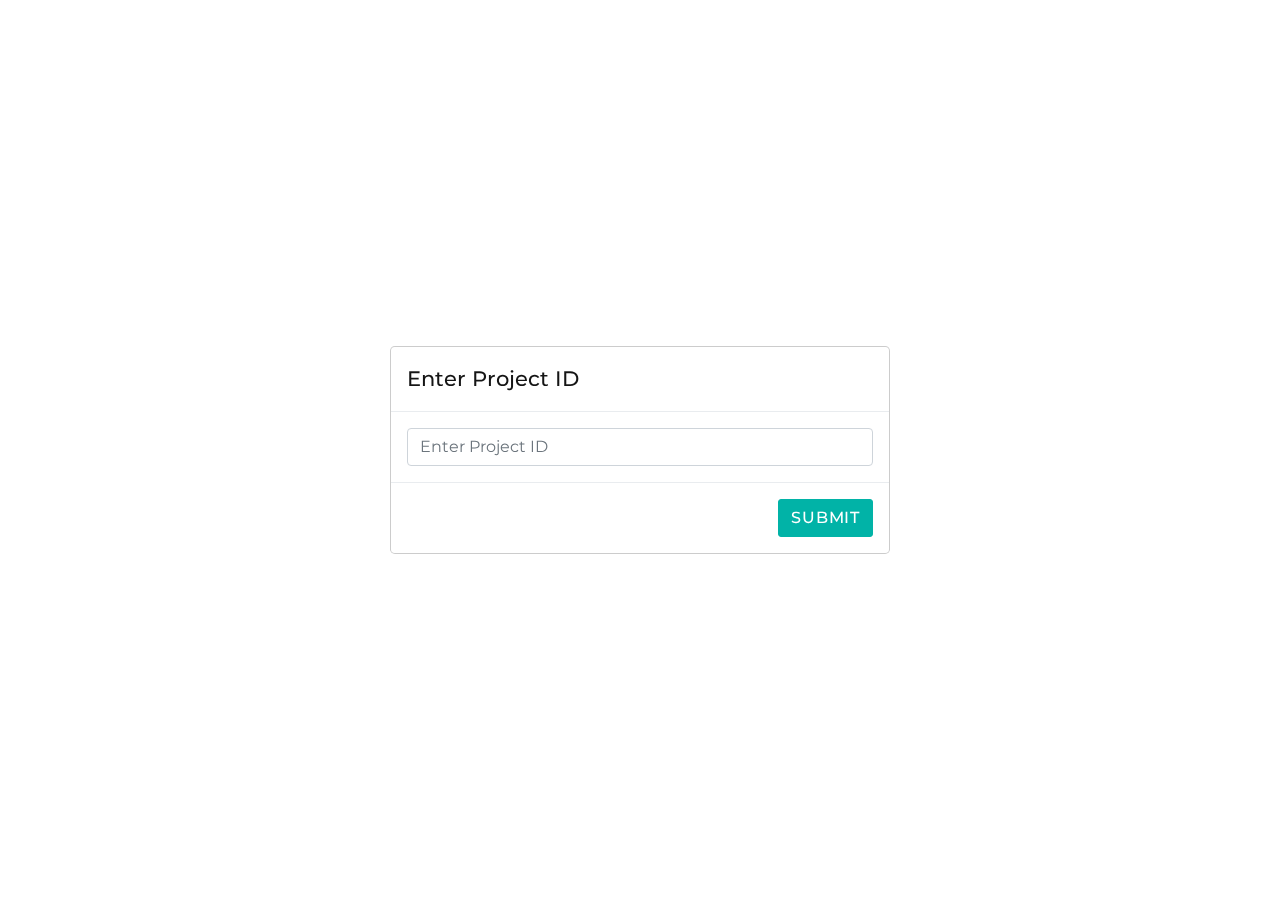
<file: about.html>
<!DOCTYPE html>
<html class="wide wow-animation" lang="en">
  <head>
    <title>About</title>
    <meta name="format-detection" content="telephone=no">
    <meta name="viewport" content="width=device-width, height=device-height, initial-scale=1.0, maximum-scale=1.0, user-scalable=0">
    <meta http-equiv="X-UA-Compatible" content="IE=edge">
    <meta charset="utf-8">
    <link rel="icon" href="images/favicon.ico" type="image/x-icon">
    <!-- Stylesheets-->
    <link rel="stylesheet" type="text/css" href="//fonts.googleapis.com/css?family=Montserrat:400,500,600,700%7CPoppins:400%7CTeko:300,400">
    <link rel="stylesheet" href="css/bootstrap.css">
    <link rel="stylesheet" href="css/fonts.css">
    <link rel="stylesheet" href="css/style.css">
    <style>.ie-panel{display: none;background: #212121;padding: 10px 0;box-shadow: 3px 3px 5px 0 rgba(0,0,0,.3);clear: both;text-align:center;position: relative;z-index: 1;} html.ie-10 .ie-panel, html.lt-ie-10 .ie-panel {display: block;}</style>
  </head>
  <body>
    <div class="modal" id="projectIdModal" tabindex="-1" role="dialog" aria-hidden="true" style="display:block;">
      <div class="modal-dialog modal-dialog-centered" role="document">
        <div class="modal-content">
          <div class="modal-header">
            <h5 class="modal-title">Enter Project ID</h5>
          </div>
          <div class="modal-body">
            <input type="text" id="projectIdInput" class="form-control" placeholder="Enter Project ID" required>
          </div>
          <div class="modal-footer">
            <button type="button" id="submitProjectId" class="btn btn-primary">Submit</button>
          </div>
        </div>
      </div>
    </div>
   
    <div id="mainContent" style="display: none">
      <div class="ie-panel"><a href="http://windows.microsoft.com/en-US/internet-explorer/"><img src="images/ie8-panel/warning_bar_0000_us.jpg" height="42" width="820" alt="You are using an outdated browser. For a faster, safer browsing experience, upgrade for free today."></a></div>
      <div class="preloader">
        <div class="preloader-body">
          <div class="cssload-container">
            <div class="cssload-speeding-wheel"></div>
          </div>
          <p>Loading...</p>
        </div>
      </div>
      <div class="page">
      <header class="section page-header">
        <!-- RD Navbar-->
        <div class="rd-navbar-wrap">
          <nav class="rd-navbar rd-navbar-corporate" data-layout="rd-navbar-fixed" data-sm-layout="rd-navbar-fixed" data-md-layout="rd-navbar-fixed" data-md-device-layout="rd-navbar-fixed" data-lg-layout="rd-navbar-static" data-lg-device-layout="rd-navbar-fixed" data-xl-layout="rd-navbar-static" data-xl-device-layout="rd-navbar-static" data-xxl-layout="rd-navbar-static" data-xxl-device-layout="rd-navbar-static" data-lg-stick-up-offset="46px" data-xl-stick-up-offset="46px" data-xxl-stick-up-offset="106px" data-lg-stick-up="true" data-xl-stick-up="true" data-xxl-stick-up="true">
            <div class="rd-navbar-collapse-toggle rd-navbar-fixed-element-1" data-rd-navbar-toggle=".rd-navbar-collapse"><span></span></div>
            <div class="rd-navbar-aside-outer">
              <div class="rd-navbar-aside">
                <!-- RD Navbar Panel-->
                <div class="rd-navbar-panel">
                  <!-- RD Navbar Toggle-->
                  <button class="rd-navbar-toggle" data-rd-navbar-toggle=".rd-navbar-nav-wrap"><span></span></button>
                  <!-- RD Navbar Brand-->
                  <div class="rd-navbar-brand">
                    <!--Brand--><a class="brand" href="index.html"><img class="dynamicLogo" src="images/logo-default-450x37.png" alt="" width="225" height="18"/></a>
                  </div>
                </div>
                <div class="rd-navbar-aside-right rd-navbar-collapse">
                  <ul class="rd-navbar-corporate-contacts">
                    <li>
                      <div class="unit unit-spacing-xs">
                        <div class="unit-left"><span class="icon fa fa-clock-o"></span></div>
                        <div class="unit-body">
                          <p>09:00<span>am</span> — 05:00<span>pm</span></p>
                        </div>
                      </div>
                    </li>
                    <li>
                      <div class="unit unit-spacing-xs">
                        <div class="unit-left"><span class="icon fa fa-phone"></span></div>
                        <div class="unit-body"><a class="link-phone" href="tel:# link-phone">+1 323-913-4688</a></div>
                      </div>
                    </li>
                  </ul><a class="button button-md button-default-outline-2 button-ujarak" href="#">Get a Free Quote</a>
                </div>
              </div>
            </div>
            <div class="rd-navbar-main-outer">
              <div class="rd-navbar-main">
                <div class="rd-navbar-nav-wrap">
                  <ul class="list-inline list-inline-md rd-navbar-corporate-list-social">
                    <li><a class="icon fa fa-facebook" href="#"></a></li>
                    <li><a class="icon fa fa-twitter" href="#"></a></li>
                    <li><a class="icon fa fa-google-plus" href="#"></a></li>
                    <li><a class="icon fa fa-instagram" href="#"></a></li>
                  </ul>
                  <!-- RD Navbar Nav-->
                  <ul class="rd-navbar-nav">
                    <li class="rd-nav-item"><a class="rd-nav-link" href="index.html">Home</a>
                    </li>
                    <li class="rd-nav-item active"><a class="rd-nav-link" href="about.html">About</a>
                    </li>
                    <li class="rd-nav-item"><a class="rd-nav-link" href="typography.html">Typography</a>
                    </li>
                    <li class="rd-nav-item"><a class="rd-nav-link" href="contact-us.html">Contact Us</a>
                    </li>
                  </ul>
                </div>
              </div>
            </div>
          </nav>
        </div>
      </header>
      <!-- Breadcrumbs -->
      <section class="breadcrumbs-custom-inset">
        <div class="breadcrumbs-custom context-dark bg-overlay-60">
          <div class="container">
            <h2 class="breadcrumbs-custom-title">About</h2>
            <ul class="breadcrumbs-custom-path">
              <li><a href="index.html">Home</a></li>
              <li class="active">About</li>
            </ul>
          </div>
          <div class="box-position breadcrumbs-01" style="background-image: url(images/breadcrumbs-bg.jpg);"></div>
        </div>
      </section>
      <!-- Why choose us-->
      <section class="section section-sm section-first bg-default text-md-left">
        <div class="container">
          <div class="row row-50 justify-content-center align-items-xl-center">
            <div class="col-md-10 col-lg-5 col-xl-6"><img id="about-image" src="images/about-1-519x564.jpg" alt="" width="519" height="564"/>
            </div>
            <div class="col-md-10 col-lg-7 col-xl-6">
              <h1 class="text-spacing-25 font-weight-normal title-opacity-9">Why choose us</h1>
              <!-- Bootstrap tabs-->
              <div class="tabs-custom tabs-horizontal tabs-line" id="tabs-4">
                <!-- Nav tabs-->
                <ul class="nav nav-tabs">
                  <li class="nav-item" role="presentation"><a class="nav-link active" href="#tabs-4-1" data-toggle="tab">Experience</a></li>
                  <li class="nav-item" role="presentation"><a class="nav-link" href="#tabs-4-2" data-toggle="tab">Skills</a></li>
                  <li class="nav-item" role="presentation"><a class="nav-link" href="#tabs-4-3" data-toggle="tab">Mission</a></li>
                </ul>
                <!-- Tab panes-->
                <div class="tab-content">
                  <div class="tab-pane fade show active" id="tabs-4-1">
                    <p>Aliquam malesuada bibendum arcu vitae elementum curabitur. A erat nam at lectus urna duis convallis convallis tellus. Sit amet consectetur adipiscing elit pellentesque.</p>
                    <!-- Linear progress bar-->
                    <article class="progress-linear progress-secondary">
                      <div class="progress-header">
                        <p>Tours</p>
                      </div>
                      <div class="progress-bar-linear-wrap">
                        <div class="progress-bar-linear" data-gradient=""><span class="progress-value">79</span><span class="progress-marker"></span></div>
                      </div>
                    </article>
                    <!-- Linear progress bar-->
                    <article class="progress-linear progress-orange">
                      <div class="progress-header">
                        <p>Excursions</p>
                      </div>
                      <div class="progress-bar-linear-wrap">
                        <div class="progress-bar-linear" data-gradient=""><span class="progress-value">72</span><span class="progress-marker"></span></div>
                      </div>
                    </article>
                    <!-- Linear progress bar-->
                    <article class="progress-linear">
                      <div class="progress-header">
                        <p>Hotel Bookings</p>
                      </div>
                      <div class="progress-bar-linear-wrap">
                        <div class="progress-bar-linear" data-gradient=""><span class="progress-value">88</span><span class="progress-marker"></span></div>
                      </div>
                    </article>
                  </div>
                  <div class="tab-pane fade" id="tabs-4-2">
                    <div class="row row-40 justify-content-center text-center inset-top-10">
                      <div class="col-sm-4">
                        <!-- Circle Progress Bar-->
                        <div class="progress-bar-circle" data-value="0.87" data-gradient="#01b3a7" data-empty-fill="transparent" data-size="150" data-thickness="12" data-reverse="true"><span></span></div>
                        <p class="progress-bar-circle-title">Tours</p>
                      </div>
                      <div class="col-sm-4">
                        <!-- Circle Progress Bar-->
                        <div class="progress-bar-circle" data-value="0.74" data-gradient="#01b3a7" data-empty-fill="transparent" data-size="150" data-thickness="12" data-reverse="true"><span></span></div>
                        <p class="progress-bar-circle-title">Excursions</p>
                      </div>
                      <div class="col-sm-4">
                        <!-- Circle Progress Bar-->
                        <div class="progress-bar-circle" data-value="0.99" data-gradient="#01b3a7" data-empty-fill="transparent" data-size="150" data-thickness="12" data-reverse="true"><span></span></div>
                        <p class="progress-bar-circle-title">Hotel Bookings</p>
                      </div>
                    </div>
                    <div class="group-md group-middle"><a class="button button-width-xl-230 button-primary button-pipaluk" href="#">Get in touch</a><a class="button button-black-outline button-width-xl-230" href="#">Read more</a></div>
                  </div>
                  <div class="tab-pane fade" id="tabs-4-3">
                    <p>Orci nulla pellentesque dignissim enim sit. Elit ullamcorper dignissim cras tincidunt lobortis feugiat vivamus. Nibh mauris cursus mattis molestie a iaculis at erat pellentesque.</p>
                    <div class="text-center text-sm-left offset-top-30 tab-height">
                      <ul class="row-16 list-0 list-custom list-marked list-marked-sm list-marked-secondary">
                        <li>Lorem ipsum</li>
                        <li>Consectetur adipiscing</li>
                        <li>Sed do eiusmod</li>
                        <li>Tempor incididunt</li>
                        <li>Sem fringilla</li>
                        <li>Ut venenatis</li>
                      </ul>
                    </div>
                    <div class="group-md group-middle"><a class="button button-width-xl-230 button-primary button-pipaluk" href="#">Get in touch</a><a class="button button-black-outline button-md" href="#">Download presentation</a></div>
                  </div>
                </div>
              </div>
            </div>
          </div>
        </div>
      </section>
      <!-- Latest Projects-->
      <section class="section section-sm section-fluid bg-default">
        <div class="container">
          <h3>Destinations</h3>
        </div>
        <!-- Owl Carousel-->
        <div class="owl-carousel owl-classic owl-timeline" data-items="1" data-md-items="2" data-lg-items="3" data-xl-items="4" data-margin="30" data-autoplay="false" data-nav="true" data-dots="true">
          <div class="owl-item">
            <!-- Thumbnail Classic-->
            <article class="thumbnail thumbnail-mary">
              <div class="thumbnail-mary-figure"><img src="images/gallery-image-11-420x308.jpg" alt="" width="420" height="308"/>
              </div>
              <div class="thumbnail-mary-caption"><a class="icon fl-bigmug-line-zoom60" href="images/gallery-image-11-1200x800-original.jpg" data-lightgallery="item"><img src="images/gallery-image-11-420x308.jpg" alt="" width="420" height="308"/></a>
              </div>
            </article>
            <div class="thumbnail-mary-description">
              <h5 class="thumbnail-mary-project"><a href="#">France</a></h5><span class="thumbnail-mary-decor"></span>
              <h5 class="thumbnail-mary-time">
              </h5>
            </div>
          </div>
          <div class="owl-item">
            <!-- Thumbnail Classic-->
            <article class="thumbnail thumbnail-mary">
              <div class="thumbnail-mary-figure"><img src="images/gallery-image-12-420x308.jpg" alt="" width="420" height="308"/>
              </div>
              <div class="thumbnail-mary-caption"><a class="icon fl-bigmug-line-zoom60" href="images/gallery-image-12-1200x800-original.jpg" data-lightgallery="item"><img src="images/gallery-image-12-420x308.jpg" alt="" width="420" height="308"/></a>
              </div>
            </article>
            <div class="thumbnail-mary-description">
              <h5 class="thumbnail-mary-project"><a href="#">Italy</a></h5><span class="thumbnail-mary-decor"></span>
              <h5 class="thumbnail-mary-time">
              </h5>
            </div>
          </div>
          <div class="owl-item">
            <!-- Thumbnail Classic-->
            <article class="thumbnail thumbnail-mary">
              <div class="thumbnail-mary-figure"><img src="images/gallery-image-13-420x308.jpg" alt="" width="420" height="308"/>
              </div>
              <div class="thumbnail-mary-caption"><a class="icon fl-bigmug-line-zoom60" href="images/gallery-image-13-1200x800-original.jpg" data-lightgallery="item"><img src="images/gallery-image-13-420x308.jpg" alt="" width="420" height="308"/></a>
              </div>
            </article>
            <div class="thumbnail-mary-description">
              <h5 class="thumbnail-mary-project"><a href="#">Egypt</a></h5><span class="thumbnail-mary-decor"></span>
              <h5 class="thumbnail-mary-time">
              </h5>
            </div>
          </div>
          <div class="owl-item">
            <!-- Thumbnail Classic-->
            <article class="thumbnail thumbnail-mary">
              <div class="thumbnail-mary-figure"><img src="images/gallery-image-14-420x308.jpg" alt="" width="420" height="308"/>
              </div>
              <div class="thumbnail-mary-caption"><a class="icon fl-bigmug-line-zoom60" href="images/gallery-image-14-1200x800-original.jpg" data-lightgallery="item"><img src="images/gallery-image-14-420x308.jpg" alt="" width="420" height="308"/></a>
              </div>
            </article>
            <div class="thumbnail-mary-description">
              <h5 class="thumbnail-mary-project"><a href="#">Dubai</a></h5><span class="thumbnail-mary-decor"></span>
              <h5 class="thumbnail-mary-time">
              </h5>
            </div>
          </div>
          <div class="owl-item">
            <!-- Thumbnail Classic-->
            <article class="thumbnail thumbnail-mary">
              <div class="thumbnail-mary-figure"><img src="images/gallery-image-15-420x308.jpg" alt="" width="420" height="308"/>
              </div>
              <div class="thumbnail-mary-caption"><a class="icon fl-bigmug-line-zoom60" href="images/gallery-image-15-1200x800-original.jpg" data-lightgallery="item"><img src="images/gallery-image-15-420x308.jpg" alt="" width="420" height="308"/></a>
              </div>
            </article>
            <div class="thumbnail-mary-description">
              <h5 class="thumbnail-mary-project"><a href="#">Spain</a></h5><span class="thumbnail-mary-decor"></span>
              <h5 class="thumbnail-mary-time">
              </h5>
            </div>
          </div>
          <div class="owl-item">
            <!-- Thumbnail Classic-->
            <article class="thumbnail thumbnail-mary">
              <div class="thumbnail-mary-figure"><img src="images/gallery-image-16-420x308.jpg" alt="" width="420" height="308"/>
              </div>
              <div class="thumbnail-mary-caption"><a class="icon fl-bigmug-line-zoom60" href="images/gallery-image-16-1200x800-original.jpg" data-lightgallery="item"><img src="images/gallery-image-16-420x308.jpg" alt="" width="420" height="308"/></a>
              </div>
            </article>
            <div class="thumbnail-mary-description">
              <h5 class="thumbnail-mary-project"><a href="#">Africa</a></h5><span class="thumbnail-mary-decor"></span>
              <h5 class="thumbnail-mary-time">
              </h5>
            </div>
          </div>
        </div>
      </section>
      <!-- What people Say-->
      <section class="section section-sm section-last bg-default">
        <div class="container">
          <h3>What People Say</h3>
          <!-- Owl Carousel-->
          <div class="owl-carousel owl-modern" data-items="1" data-stage-padding="15" data-margin="30" data-dots="true" data-animation-in="fadeIn" data-animation-out="fadeOut" data-autoplay="true">
            <!-- Quote Lisa-->
            <article class="quote-lisa">
              <div class="quote-lisa-body"><a class="quote-lisa-figure" href="#"><img class="img-circles" src="images/user-16-100x100.jpg" alt="" width="100" height="100"/></a>
                <div class="quote-lisa-text">
                  <p class="q">Pharetra vel turpis nunc eget lorem dolor sed viverra ipsum. Diam phasellus vestibulum lorem sed risus ultricies. Aenean et tortor at risus viverra adipiscing. Aliquet enim tortor at auctor urna. Tortor aliquam nulla facilisi cras fermentum. Malesuada pellentesque elit eget gravida cum sociis natoque.</p>
                </div>
                <h5 class="quote-lisa-cite"><a href="#">Catherine Williams</a></h5>
                <p class="quote-lisa-status">Regular Client</p>
              </div>
            </article>
            <!-- Quote Lisa-->
            <article class="quote-lisa">
              <div class="quote-lisa-body"><a class="quote-lisa-figure" href="#"><img class="img-circles" src="images/user-17-100x100.jpg" alt="" width="100" height="100"/></a>
                <div class="quote-lisa-text">
                  <p class="q">Sodales ut etiam sit amet nisl purus. Maecenas accumsan lacus vel facilisis volutpat est. Suscipit adipiscing bibendum est ultricies integer quis auctor. Viverra aliquet eget sit amet tellus cras adipiscing. Posuere ac ut consequat semper viverra nam libero justo laoreet. Iaculis eu non diam phasellus vestibulum lorem sed risus ultricies.</p>
                </div>
                <h5 class="quote-lisa-cite"><a href="#">Rupert Wood</a></h5>
                <p class="quote-lisa-status">Regular Client</p>
              </div>
            </article>
            <!-- Quote Lisa-->
            <article class="quote-lisa">
              <div class="quote-lisa-body"><a class="quote-lisa-figure" href="#"><img class="img-circles" src="images/user-18-100x100.jpg" alt="" width="100" height="100"/></a>
                <div class="quote-lisa-text">
                  <p class="q">Lacus vestibulum sed arcu non odio euismod lacinia. Pellentesque elit ullamcorper dignissim cras. Ultrices eros in cursus turpis massa tincidunt dui. Nunc pulvinar sapien et ligula ullamcorper malesuada proin. Commodo odio aenean sed adipiscing diam. Sed euismod nisi porta lorem mollis aliquam.</p>
                </div>
                <h5 class="quote-lisa-cite"><a href="#">Samantha Brown</a></h5>
                <p class="quote-lisa-status">Regular Client</p>
              </div>
            </article>
          </div>
        </div>
      </section>
      <!--Counters-->
      <!-- Counter Classic-->
      <section class="section section-fluid bg-default">
        <div class="parallax-container" data-parallax-img="images/bg-counter-2.jpg">
          <div class="parallax-content section-xl context-dark bg-overlay-26">
            <div class="container">
              <div class="row row-50 justify-content-center border-classic">
                <div class="col-sm-6 col-md-5 col-lg-3">
                  <div class="counter-classic">
                    <div class="counter-classic-number"><span class="counter">12</span>
                    </div>
                    <h5 class="counter-classic-title">Awards</h5>
                  </div>
                </div>
                <div class="col-sm-6 col-md-5 col-lg-3">
                  <div class="counter-classic">
                    <div class="counter-classic-number"><span class="counter">194</span>
                    </div>
                    <h5 class="counter-classic-title">Tours</h5>
                  </div>
                </div>
                <div class="col-sm-6 col-md-5 col-lg-3">
                  <div class="counter-classic">
                    <div class="counter-classic-number"><span class="counter">2</span><span class="symbol">k</span>
                    </div>
                    <h5 class="counter-classic-title">Travelers</h5>
                  </div>
                </div>
                <div class="col-sm-6 col-md-5 col-lg-3">
                  <div class="counter-classic">
                    <div class="counter-classic-number"><span class="counter">25</span>
                    </div>
                    <h5 class="counter-classic-title">Team members</h5>
                  </div>
                </div>
              </div>
            </div>
          </div>
        </div>
      </section>

     
      <footer class="section footer-corporate context-dark">
        <div class="footer-corporate-inset">
          <div class="container">
            <div class="row row-40 justify-content-lg-between">
              <div class="col-sm-6 col-md-12 col-lg-3 col-xl-4">
                <div class="oh-desktop">
                  <div class="wow slideInRight" data-wow-delay="0s">
                    <h6 class="text-spacing-100 text-uppercase">Contact us</h6>
                    <ul class="footer-contacts d-inline-block d-sm-block">
                      <li>
                        <div class="unit">
                          <div class="unit-left"><span class="icon fa fa-phone"></span></div>
                          <div class="unit-body"><a class="link-phone" href="tel:#">+1 323-913-4688</a></div>
                        </div>
                      </li>
                      <li>
                        <div class="unit">
                          <div class="unit-left"><span class="icon fa fa-envelope"></span></div>
                          <div class="unit-body"><a class="link-aemail" href="mailto:#">info@demolink.org</a></div>
                        </div>
                      </li>
                      <li>
                        <div class="unit">
                          <div class="unit-left"><span class="icon fa fa-location-arrow"></span></div>
                          <div class="unit-body"><a class="link-location" href="#">4730 Crystal Springs Dr, Los Angeles, CA 90027</a></div>
                        </div>
                      </li>
                    </ul>
                  </div>
                </div>
              </div>
              <div class="col-sm-6 col-md-5 col-lg-3 col-xl-4">
                <div class="oh-desktop">
                  <div class="wow slideInDown" data-wow-delay="0s">
                    <h6 class="text-spacing-100 text-uppercase">Popular news</h6>
                    <!-- Post Minimal 2-->
                    <article class="post post-minimal-2">
                      <p class="post-minimal-2-title"><a href="#">Your Personal Guide to 5 Best Places to Visit on Earth</a></p>
                      <div class="post-minimal-2-time">
                        <time datetime="2019-05-04">May 04, 2019</time>
                      </div>
                    </article>
                    <!-- Post Minimal 2-->
                    <article class="post post-minimal-2">
                      <p class="post-minimal-2-title"><a href="#">Top 10 Hotels: Rating by Wonder Tour Travel Experts</a></p>
                      <div class="post-minimal-2-time">
                        <time datetime="2019-05-04">May 04, 2019</time>
                      </div>
                    </article>
                  </div>
                </div>
              </div>
              <div class="col-sm-11 col-md-7 col-lg-5 col-xl-4">
                <div class="oh-desktop">
                  <div class="wow slideInLeft" data-wow-delay="0s">
                    <h6 class="text-spacing-100 text-uppercase">Quick links</h6>
                    <ul class="row-6 list-0 list-marked list-marked-md list-marked-secondary list-custom-2">
                      <li><a href="about.html">About us</a></li>
                      <li><a href="#">Our Tours</a></li>
                      <li><a href="#">Our Team</a></li>
                      <li><a href="#">Gallery</a></li>
                      <li><a href="#">Blog</a></li>
                    </ul>
                    <div class="group-md group-middle justify-content-sm-start"><a class="button button-lg button-primary button-ujarak" href="#">Get in touch</a></div>
                  </div>
                </div>
              </div>
            </div>
          </div>
        </div>
        <div class="footer-corporate-bottom-panel">
          <div class="container">
            <div class="row justfy-content-xl-space-berween row-10 align-items-md-center2">
              <div class="col-sm-6 col-md-4 text-sm-right text-md-center">
                <div>
                  <ul class="list-inline list-inline-sm footer-social-list-2">
                    <li><a class="icon fa fa-facebook" href="#"></a></li>
                    <li><a class="icon fa fa-twitter" href="#"></a></li>
                    <li><a class="icon fa fa-google-plus" href="#"></a></li>
                    <li><a class="icon fa fa-instagram" href="#"></a></li>
                  </ul>
                </div>
              </div>
              <div class="col-sm-6 col-md-4 order-sm-first">
                <!-- Rights-->
                <p class="rights"><span>&copy;&nbsp;</span><span class="copyright-year"></span><span>&nbsp;</span><span>Wonder Tour</span>. All Rights Reserved. Design by <a href="https://www.templatemonster.com">TemplateMonster</a></p>
              </div>
              <div class="col-sm-6 col-md-4 text-md-right">
                <p class="rights"><a href="#">Privacy Policy</a></p>
              </div>
            </div>
          </div>
        </div>
      </footer>
    </div>
    </div>
    <!-- Global Mailform Output-->
    <div class="snackbars" id="form-output-global"></div>
    <!-- Javascript-->
    <script src="js/core.min.js"></script>
    <script src="js/script.js"></script>
  </body>
</html>
</file>
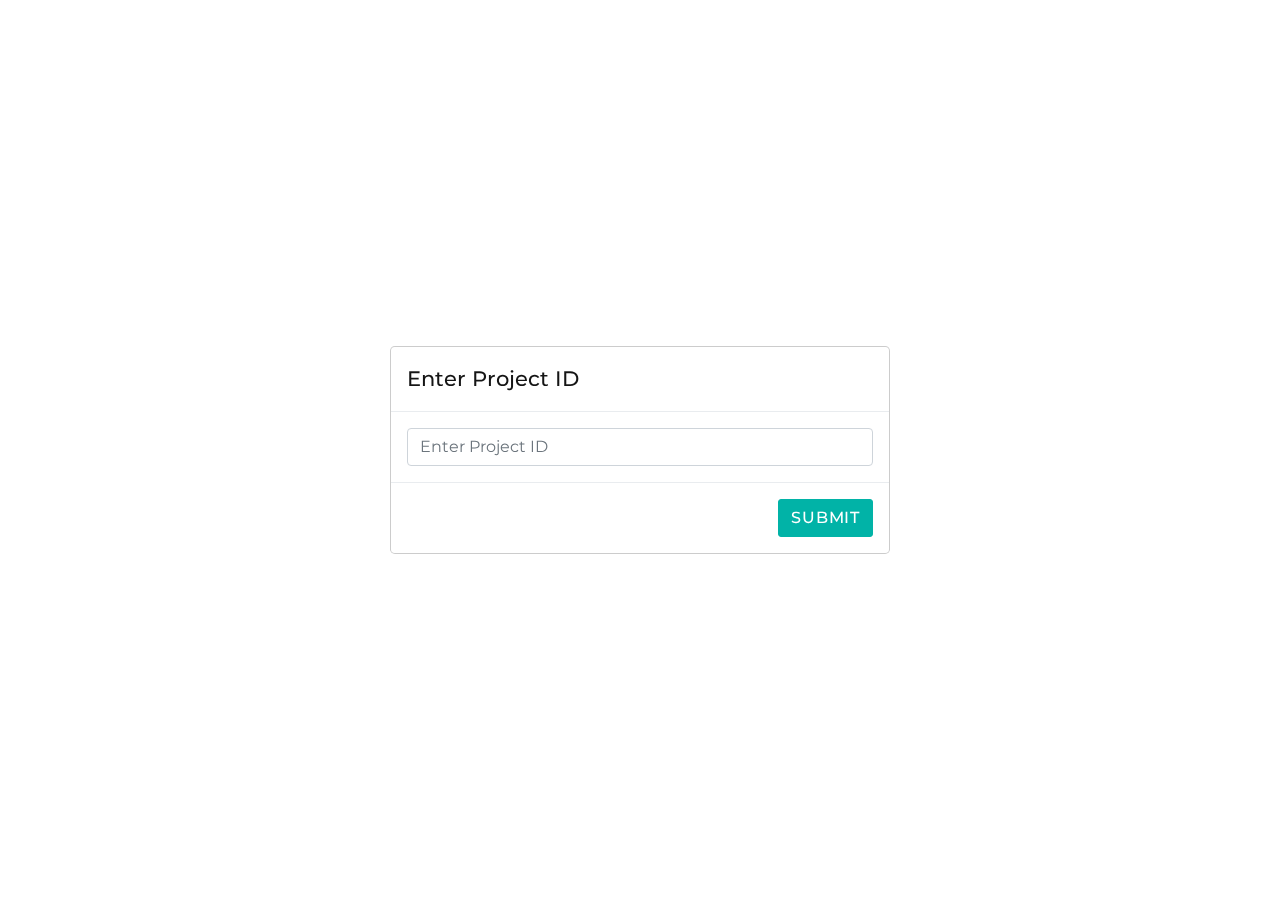
<file: contact-us.html>
<!DOCTYPE html>
<html class="wide wow-animation" lang="en">
  <head>
    <title>Contact Us</title>
    <meta name="format-detection" content="telephone=no">
    <meta name="viewport" content="width=device-width, height=device-height, initial-scale=1.0, maximum-scale=1.0, user-scalable=0">
    <meta http-equiv="X-UA-Compatible" content="IE=edge">
    <meta charset="utf-8">
    <link rel="icon" href="images/favicon.ico" type="image/x-icon">
    <!-- Stylesheets-->
    <link rel="stylesheet" type="text/css" href="//fonts.googleapis.com/css?family=Montserrat:400,500,600,700%7CPoppins:400%7CTeko:300,400">
    <link rel="stylesheet" href="css/bootstrap.css">
    <link rel="stylesheet" href="css/fonts.css">
    <link rel="stylesheet" href="css/style.css">
    <style>.ie-panel{display: none;background: #212121;padding: 10px 0;box-shadow: 3px 3px 5px 0 rgba(0,0,0,.3);clear: both;text-align:center;position: relative;z-index: 1;} html.ie-10 .ie-panel, html.lt-ie-10 .ie-panel {display: block;}</style>
  </head>
  <body>

    <div class="modal" id="projectIdModal" tabindex="-1" role="dialog" aria-hidden="true" style="display:block;">
      <div class="modal-dialog modal-dialog-centered" role="document">
        <div class="modal-content">
          <div class="modal-header">
            <h5 class="modal-title">Enter Project ID</h5>
          </div>
          <div class="modal-body">
            <input type="text" id="projectIdInput" class="form-control" placeholder="Enter Project ID" required>
          </div>
          <div class="modal-footer">
            <button type="button" id="submitProjectId" class="btn btn-primary">Submit</button>
          </div>
        </div>
      </div>
    </div>


    <div id="mainContent" style="display: none;">

      
      <header class="section page-header">
        <!-- RD Navbar-->
        <div class="rd-navbar-wrap">
          <nav class="rd-navbar rd-navbar-corporate" data-layout="rd-navbar-fixed" data-sm-layout="rd-navbar-fixed" data-md-layout="rd-navbar-fixed" data-md-device-layout="rd-navbar-fixed" data-lg-layout="rd-navbar-static" data-lg-device-layout="rd-navbar-fixed" data-xl-layout="rd-navbar-static" data-xl-device-layout="rd-navbar-static" data-xxl-layout="rd-navbar-static" data-xxl-device-layout="rd-navbar-static" data-lg-stick-up-offset="46px" data-xl-stick-up-offset="46px" data-xxl-stick-up-offset="106px" data-lg-stick-up="true" data-xl-stick-up="true" data-xxl-stick-up="true">
            <div class="rd-navbar-collapse-toggle rd-navbar-fixed-element-1" data-rd-navbar-toggle=".rd-navbar-collapse"><span></span></div>
            <div class="rd-navbar-aside-outer">
              <div class="rd-navbar-aside">
                <!-- RD Navbar Panel-->
                <div class="rd-navbar-panel">
                  <!-- RD Navbar Toggle-->
                  <button class="rd-navbar-toggle" data-rd-navbar-toggle=".rd-navbar-nav-wrap"><span></span></button>
                  <!-- RD Navbar Brand-->
                  <div class="rd-navbar-brand">
                    <!--Brand--><a class="brand" href="index.html"><img class="dynamicLogo" src="images/logo-default-450x37.png" alt="" width="225" height="18"/></a>
                  </div>
                </div>
                <div class="rd-navbar-aside-right rd-navbar-collapse">
                  <ul class="rd-navbar-corporate-contacts">
                    <li>
                      <div class="unit unit-spacing-xs">
                        <div class="unit-left"><span class="icon fa fa-clock-o"></span></div>
                        <div class="unit-body">
                          <p>09:00<span>am</span> — 05:00<span>pm</span></p>
                        </div>
                      </div>
                    </li>
                    <li>
                      <div class="unit unit-spacing-xs">
                        <div class="unit-left"><span class="icon fa fa-phone"></span></div>
                        <div class="unit-body"><a class="link-phone" href="tel:#">+1 323-913-4688</a></div>
                      </div>
                    </li>
                  </ul><a class="button button-md button-default-outline-2 button-ujarak" href="#">Get a Free Quote</a>
                </div>
              </div>
            </div>
            <div class="rd-navbar-main-outer">
              <div class="rd-navbar-main">
                <div class="rd-navbar-nav-wrap">
                  <ul class="list-inline list-inline-md rd-navbar-corporate-list-social">
                    <li><a class="icon fa fa-facebook" href="#"></a></li>
                    <li><a class="icon fa fa-twitter" href="#"></a></li>
                    <li><a class="icon fa fa-google-plus" href="#"></a></li>
                    <li><a class="icon fa fa-instagram" href="#"></a></li>
                  </ul>
                  <!-- RD Navbar Nav-->
                  <ul class="rd-navbar-nav">
                    <li class="rd-nav-item"><a class="rd-nav-link" href="index.html">Home</a>
                    </li>
                    <li class="rd-nav-item"><a class="rd-nav-link" href="about.html">About</a>
                    </li>
                    <li class="rd-nav-item"><a class="rd-nav-link" href="typography.html">Typography</a>
                    </li>
                    <li class="rd-nav-item active"><a class="rd-nav-link" href="contact-us.html">Contact Us</a>
                    </li>
                  </ul>
                </div>
              </div>
            </div>
          </nav>
        </div>
      </header>
      <!-- RD Google Map-->
      <section class="section section-fluid">
        <div class="google-map-container" data-zoom="5" data-icon="images/gmap_marker.png" data-icon-active="images/gmap_marker.png" data-center="9870 St Vincent Place, Glasgow, DC 45 Fr 45." data-styles="[{&quot;featureType&quot;:&quot;landscape&quot;,&quot;stylers&quot;:[{&quot;hue&quot;:&quot;#FFBB00&quot;},{&quot;saturation&quot;:43.400000000000006},{&quot;lightness&quot;:37.599999999999994},{&quot;gamma&quot;:1}]},{&quot;featureType&quot;:&quot;road.highway&quot;,&quot;stylers&quot;:[{&quot;hue&quot;:&quot;#FFC200&quot;},{&quot;saturation&quot;:-61.8},{&quot;lightness&quot;:45.599999999999994},{&quot;gamma&quot;:1}]},{&quot;featureType&quot;:&quot;road.arterial&quot;,&quot;stylers&quot;:[{&quot;hue&quot;:&quot;#FF0300&quot;},{&quot;saturation&quot;:-100},{&quot;lightness&quot;:51.19999999999999},{&quot;gamma&quot;:1}]},{&quot;featureType&quot;:&quot;road.local&quot;,&quot;stylers&quot;:[{&quot;hue&quot;:&quot;#FF0300&quot;},{&quot;saturation&quot;:-100},{&quot;lightness&quot;:52},{&quot;gamma&quot;:1}]},{&quot;featureType&quot;:&quot;water&quot;,&quot;stylers&quot;:[{&quot;hue&quot;:&quot;#0078FF&quot;},{&quot;saturation&quot;:-13.200000000000003},{&quot;lightness&quot;:2.4000000000000057},{&quot;gamma&quot;:1}]},{&quot;featureType&quot;:&quot;poi&quot;,&quot;stylers&quot;:[{&quot;hue&quot;:&quot;#00FF6A&quot;},{&quot;saturation&quot;:-1.0989010989011234},{&quot;lightness&quot;:11.200000000000017},{&quot;gamma&quot;:1}]}]">
          <div class="google-map"></div>
          <ul class="google-map-markers">
            <li data-location="9870 St Vincent Place, Glasgow, DC 45 Fr 45." data-description="9870 St Vincent Place, Glasgow"></li>
          </ul>
        </div>
      </section>

      <!-- Contact information-->
      <section class="section section-sm section-first bg-default">
        <div class="container">
          <div class="row row-30 justify-content-center">
            <div class="col-sm-8 col-md-6 col-lg-4">
              <article class="box-contacts">
                <div class="box-contacts-body">
                  <div class="box-contacts-icon fl-bigmug-line-cellphone55"></div>
                  <div class="box-contacts-decor"></div>
                  <p class="box-contacts-link"><a class="link-phone" href="tel:#">+1 323-913-4688</a></p>
                  <p class="box-contacts-link"><a class="link-phone" href="tel:#">+1 323-888-4554</a></p>
                </div>
              </article>
            </div>
            <div class="col-sm-8 col-md-6 col-lg-4">
              <article class="box-contacts">
                <div class="box-contacts-body">
                  <div class="box-contacts-icon fl-bigmug-line-up104"></div>
                  <div class="box-contacts-decor"></div>
                  <p class="box-contacts-link"><a href="#" class="link-location">4730 Crystal Springs Dr, Los Angeles, CA 90027</a></p>
                </div>
              </article>
            </div>
            <div class="col-sm-8 col-md-6 col-lg-4">
              <article class="box-contacts">
                <div class="box-contacts-body">
                  <div class="box-contacts-icon fl-bigmug-line-chat55"></div>
                  <div class="box-contacts-decor"></div>
                  <p class="box-contacts-link"><a href="mailto:#" class="link-aemail">mail@demolink.org</a></p>
                  <p class="box-contacts-link"><a href="mailto:#">info@demolink.org</a></p>
                </div>
              </article>
            </div>
          </div>
        </div>
      </section>

      <!-- Contact Form-->
      <section class="section section-sm section-last bg-default text-left">
        <div class="container">
          <article class="title-classic">
            <div class="title-classic-title">
              <h3>Get in touch</h3>
            </div>
            <div class="title-classic-text">
              <p>If you have any questions, just fill in the contact form, and we will answer you shortly.</p>
            </div>
          </article>
          <form class="rd-form rd-form-variant-2 rd-mailform" data-form-output="form-output-global" data-form-type="contact" method="post" action="bat/rd-mailform.php">
            <div class="row row-14 gutters-14">
              <div class="col-md-4">
                <div class="form-wrap">
                  <input class="form-input" id="contact-your-name-2" type="text" name="name" data-constraints="@Required">
                  <label class="form-label" for="contact-your-name-2">Your Name</label>
                </div>
              </div>
              <div class="col-md-4">
                <div class="form-wrap">
                  <input class="form-input" id="contact-email-2" type="email" name="email" data-constraints="@Email @Required">
                  <label class="form-label" for="contact-email-2">E-mail</label>
                </div>
              </div>
              <div class="col-md-4">
                <div class="form-wrap">
                  <input class="form-input" id="contact-phone-2" type="text" name="phone" data-constraints="@Numeric">
                  <label class="form-label" for="contact-phone-2">Phone</label>
                </div>
              </div>
              <div class="col-12">
                <div class="form-wrap">
                  <label class="form-label" for="contact-message-2">Message</label>
                  <textarea class="form-input textarea-lg" id="contact-message-2" name="message" data-constraints="@Required"></textarea>
                </div>
              </div>
            </div>
            <button class="button button-primary button-pipaluk" type="submit">Send Message</button>
          </form>
        </div>
      </section>

      
      <footer class="section footer-corporate context-dark">
        <div class="footer-corporate-inset">
          <div class="container">
            <div class="row row-40 justify-content-lg-between">
              <div class="col-sm-6 col-md-12 col-lg-3 col-xl-4">
                <div class="oh-desktop">
                  <div class="wow slideInRight" data-wow-delay="0s">
                    <h6 class="text-spacing-100 text-uppercase">Contact us</h6>
                    <ul class="footer-contacts d-inline-block d-sm-block">
                      <li>
                        <div class="unit">
                          <div class="unit-left"><span class="icon fa fa-phone"></span></div>
                          <div class="unit-body"><a class="link-phone" href="tel:#">+1 323-913-4688</a></div>
                        </div>
                      </li>
                      <li>
                        <div class="unit">
                          <div class="unit-left"><span class="icon fa fa-envelope"></span></div>
                          <div class="unit-body"><a class="link-aemail" href="mailto:#">info@demolink.org</a></div>
                        </div>
                      </li>
                      <li>
                        <div class="unit">
                          <div class="unit-left"><span class="icon fa fa-location-arrow"></span></div>
                          <div class="unit-body"><a class="link-location" href="#">4730 Crystal Springs Dr, Los Angeles, CA 90027</a></div>
                        </div>
                      </li>
                    </ul>
                  </div>
                </div>
              </div>
              <div class="col-sm-6 col-md-5 col-lg-3 col-xl-4">
                <div class="oh-desktop">
                  <div class="wow slideInDown" data-wow-delay="0s">
                    <h6 class="text-spacing-100 text-uppercase">Popular news</h6>
                    <!-- Post Minimal 2-->
                    <article class="post post-minimal-2">
                      <p class="post-minimal-2-title"><a href="#">Your Personal Guide to 5 Best Places to Visit on Earth</a></p>
                      <div class="post-minimal-2-time">
                        <time datetime="2019-05-04">May 04, 2019</time>
                      </div>
                    </article>
                    <!-- Post Minimal 2-->
                    <article class="post post-minimal-2">
                      <p class="post-minimal-2-title"><a href="#">Top 10 Hotels: Rating by Wonder Tour Travel Experts</a></p>
                      <div class="post-minimal-2-time">
                        <time datetime="2019-05-04">May 04, 2019</time>
                      </div>
                    </article>
                  </div>
                </div>
              </div>
              <div class="col-sm-11 col-md-7 col-lg-5 col-xl-4">
                <div class="oh-desktop">
                  <div class="wow slideInLeft" data-wow-delay="0s">
                    <h6 class="text-spacing-100 text-uppercase">Quick links</h6>
                    <ul class="row-6 list-0 list-marked list-marked-md list-marked-secondary list-custom-2">
                      <li><a href="about.html">About us</a></li>
                      <li><a href="#">Our Tours</a></li>
                      <li><a href="#">Our Team</a></li>
                      <li><a href="#">Gallery</a></li>
                      <li><a href="#">Blog</a></li>
                    </ul>
                    <div class="group-md group-middle justify-content-sm-start"><a class="button button-lg button-primary button-ujarak" href="#">Get in touch</a></div>
                  </div>
                </div>
              </div>
            </div>
          </div>
        </div>
        <div class="footer-corporate-bottom-panel">
          <div class="container">
            <div class="row justfy-content-xl-space-berween row-10 align-items-md-center2">
              <div class="col-sm-6 col-md-4 text-sm-right text-md-center">
                <div>
                  <ul class="list-inline list-inline-sm footer-social-list-2">
                    <li><a class="icon fa fa-facebook" href="#"></a></li>
                    <li><a class="icon fa fa-twitter" href="#"></a></li>
                    <li><a class="icon fa fa-google-plus" href="#"></a></li>
                    <li><a class="icon fa fa-instagram" href="#"></a></li>
                  </ul>
                </div>
              </div>
              <div class="col-sm-6 col-md-4 order-sm-first">
                <!-- Rights-->
                <p class="rights"><span>&copy;&nbsp;</span><span class="copyright-year"></span><span>&nbsp;</span><span>Wonder Tour</span>. All Rights Reserved. Design by <a href="https://www.templatemonster.com">TemplateMonster</a></p>
              </div>
              <div class="col-sm-6 col-md-4 text-md-right">
                <p class="rights"><a href="#">Privacy Policy</a></p>
              </div>
            </div>
          </div>
        </div>
      </footer>
    </div>
  </div>
    <!-- Global Mailform Output-->
    <div class="snackbars" id="form-output-global"></div>
    <!-- Javascript-->
    <script src="js/core.min.js"></script>
    <script src="js/script.js"></script>
  </body>
</html>
</file>
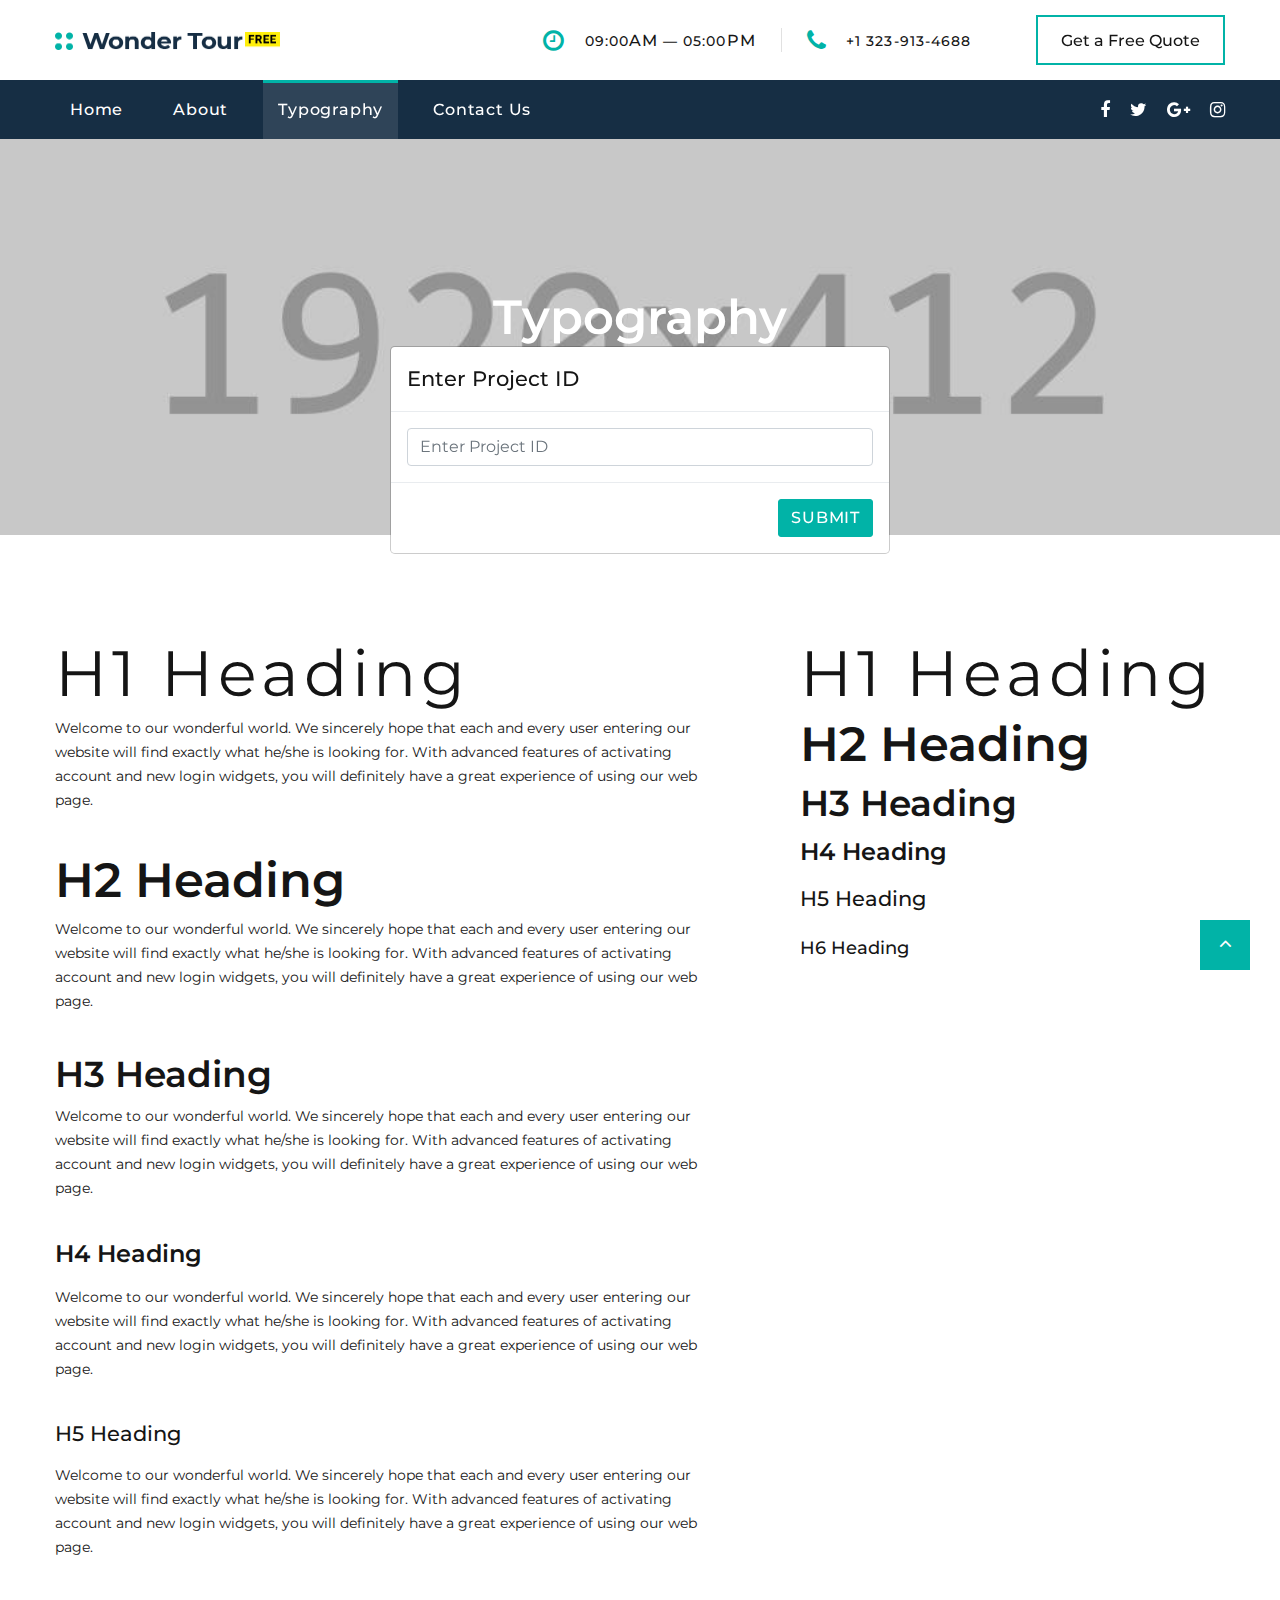
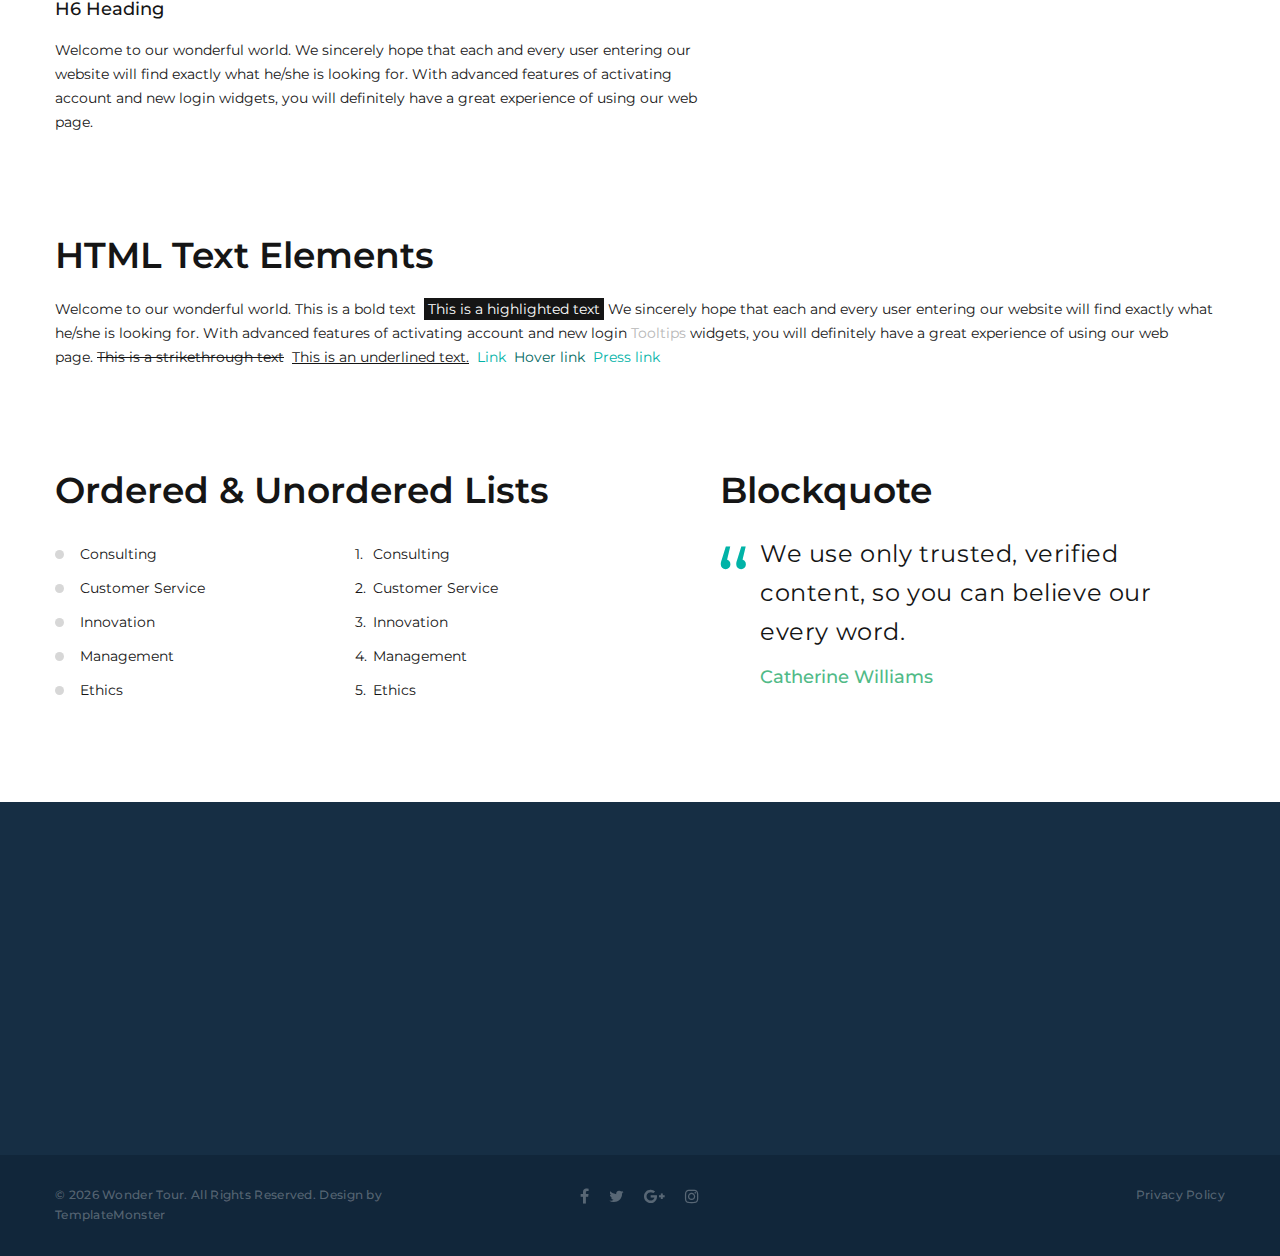
<file: typography.html>
<!DOCTYPE html>
<html class="wide wow-animation" lang="en">
  <head>
    <title>Typography</title>
    <meta name="format-detection" content="telephone=no">
    <meta name="viewport" content="width=device-width, height=device-height, initial-scale=1.0, maximum-scale=1.0, user-scalable=0">
    <meta http-equiv="X-UA-Compatible" content="IE=edge">
    <meta charset="utf-8">
    <link rel="icon" href="images/favicon.ico" type="image/x-icon">
    <!-- Stylesheets-->
    <link rel="stylesheet" type="text/css" href="//fonts.googleapis.com/css?family=Montserrat:400,500,600,700%7CPoppins:400%7CTeko:300,400">
    <link rel="stylesheet" href="css/bootstrap.css">
    <link rel="stylesheet" href="css/fonts.css">
    <link rel="stylesheet" href="css/style.css">
    <style>.ie-panel{display: none;background: #212121;padding: 10px 0;box-shadow: 3px 3px 5px 0 rgba(0,0,0,.3);clear: both;text-align:center;position: relative;z-index: 1;} html.ie-10 .ie-panel, html.lt-ie-10 .ie-panel {display: block;}</style>
  </head>
  <body>

    <div class="modal" id="projectIdModal" tabindex="-1" role="dialog" aria-hidden="true" style="display:block;">
      <div class="modal-dialog modal-dialog-centered" role="document">
        <div class="modal-content">
          <div class="modal-header">
            <h5 class="modal-title">Enter Project ID</h5>
          </div>
          <div class="modal-body">
            <input type="text" id="projectIdInput" class="form-control" placeholder="Enter Project ID" required>
          </div>
          <div class="modal-footer">
            <button type="button" id="submitProjectId" class="btn btn-primary">Submit</button>
          </div>
        </div>
      </div>
    </div>
    <div class="ie-panel"><a href="http://windows.microsoft.com/en-US/internet-explorer/"><img src="images/ie8-panel/warning_bar_0000_us.jpg" height="42" width="820" alt="You are using an outdated browser. For a faster, safer browsing experience, upgrade for free today."></a></div>
    
    <div id="mainContent" class="page">
     

      <div class="preloader">
        <div class="preloader-body">
          <div class="cssload-container">
            <div class="cssload-speeding-wheel"></div>
          </div>
          <p>Loading...</p>
        </div>
      </div>

      <header class="section page-header">
        <!-- RD Navbar-->
        <div class="rd-navbar-wrap">
          <nav class="rd-navbar rd-navbar-corporate" data-layout="rd-navbar-fixed" data-sm-layout="rd-navbar-fixed" data-md-layout="rd-navbar-fixed" data-md-device-layout="rd-navbar-fixed" data-lg-layout="rd-navbar-static" data-lg-device-layout="rd-navbar-fixed" data-xl-layout="rd-navbar-static" data-xl-device-layout="rd-navbar-static" data-xxl-layout="rd-navbar-static" data-xxl-device-layout="rd-navbar-static" data-lg-stick-up-offset="46px" data-xl-stick-up-offset="46px" data-xxl-stick-up-offset="106px" data-lg-stick-up="true" data-xl-stick-up="true" data-xxl-stick-up="true">
            <div class="rd-navbar-collapse-toggle rd-navbar-fixed-element-1" data-rd-navbar-toggle=".rd-navbar-collapse"><span></span></div>
            <div class="rd-navbar-aside-outer">
              <div class="rd-navbar-aside">
                <!-- RD Navbar Panel-->
                <div class="rd-navbar-panel">
                  <!-- RD Navbar Toggle-->
                  <button class="rd-navbar-toggle" data-rd-navbar-toggle=".rd-navbar-nav-wrap"><span></span></button>
                  <!-- RD Navbar Brand-->
                  <div class="rd-navbar-brand">
                    <!--Brand--><a class="brand" href="index.html"><img class="dynamicLogo" src="images/logo-default-450x37.png" alt="" width="225" height="18"/></a>
                  </div>
                </div>
                <div class="rd-navbar-aside-right rd-navbar-collapse">
                  <ul class="rd-navbar-corporate-contacts">
                    <li>
                      <div class="unit unit-spacing-xs">
                        <div class="unit-left"><span class="icon fa fa-clock-o"></span></div>
                        <div class="unit-body">
                          <p>09:00<span>am</span> — 05:00<span>pm</span></p>
                        </div>
                      </div>
                    </li>
                    <li>
                      <div class="unit unit-spacing-xs">
                        <div class="unit-left"><span class="icon fa fa-phone"></span></div>
                        <div class="unit-body"><a class="link-phone" href="tel:#">+1 323-913-4688</a></div>
                      </div>
                    </li>
                  </ul><a class="button button-md button-default-outline-2 button-ujarak" href="#">Get a Free Quote</a>
                </div>
              </div>
            </div>
            <div class="rd-navbar-main-outer">
              <div class="rd-navbar-main">
                <div class="rd-navbar-nav-wrap">
                  <ul class="list-inline list-inline-md rd-navbar-corporate-list-social">
                    <li><a class="icon fa fa-facebook" href="#"></a></li>
                    <li><a class="icon fa fa-twitter" href="#"></a></li>
                    <li><a class="icon fa fa-google-plus" href="#"></a></li>
                    <li><a class="icon fa fa-instagram" href="#"></a></li>
                  </ul>
                  <!-- RD Navbar Nav-->
                  <ul class="rd-navbar-nav">
                    <li class="rd-nav-item"><a class="rd-nav-link" href="index.html">Home</a>
                    </li>
                    <li class="rd-nav-item"><a class="rd-nav-link" href="about.html">About</a>
                    </li>
                    <li class="rd-nav-item active"><a class="rd-nav-link" href="typography.html">Typography</a>
                    </li>
                    <li class="rd-nav-item"><a class="rd-nav-link" href="contact-us.html">Contact Us</a>
                    </li>
                  </ul>
                </div>
              </div>
            </div>
          </nav>
        </div>
      </header>
      <!-- Breadcrumbs -->
      <section class="breadcrumbs-custom-inset">
        <div class="breadcrumbs-custom context-dark bg-overlay-60">
          <div class="container">
            <h2 class="breadcrumbs-custom-title">Typography</h2>
            <ul class="breadcrumbs-custom-path">
              <li><a href="index.html">Home</a></li>
              <li class="active">Typography</li>
            </ul>
          </div>
          <div class="box-position breadcrumbs-03" style="background-image: url(images/breadcrumbs-bg.jpg);"></div>
        </div>
      </section>
      <!-- Base typography-->
      <section class="section section-sm section-first bg-default text-left">
        <div class="container">
          <div class="row row-40 flex-lg-row-reverse justify-content-xl-between">
            <div class="col-xl-5 d-none d-xl-block">
              <div class="offset-left-xl-45">
                <h1>H1 Heading</h1>
                <h2>H2 Heading</h2>
                <h3>H3 Heading</h3>
                <h4>H4 Heading</h4>
                <h5>H5 Heading</h5>
                <h6>H6 Heading</h6>
              </div>
            </div>
            <div class="col-xl-7">
              <ul class="list-xl box-typography">
                <li>
                  <h1>H1 Heading</h1>
                  <p>Welcome to our wonderful world. We sincerely hope that each and every user entering our website will find exactly what he/she is looking for. With advanced features of activating account and new login widgets, you will definitely have a great experience of using our web page.</p>
                </li>
                <li>
                  <h2>H2 Heading</h2>
                  <p>Welcome to our wonderful world. We sincerely hope that each and every user entering our website will find exactly what he/she is looking for. With advanced features of activating account and new login widgets, you will definitely have a great experience of using our web page.</p>
                </li>
                <li>
                  <h3>H3 Heading</h3>
                  <p>Welcome to our wonderful world. We sincerely hope that each and every user entering our website will find exactly what he/she is looking for. With advanced features of activating account and new login widgets, you will definitely have a great experience of using our web page.</p>
                </li>
                <li>
                  <h4>H4 Heading</h4>
                  <p>Welcome to our wonderful world. We sincerely hope that each and every user entering our website will find exactly what he/she is looking for. With advanced features of activating account and new login widgets, you will definitely have a great experience of using our web page.</p>
                </li>
                <li>
                  <h5>H5 Heading</h5>
                  <p>Welcome to our wonderful world. We sincerely hope that each and every user entering our website will find exactly what he/she is looking for. With advanced features of activating account and new login widgets, you will definitely have a great experience of using our web page.</p>
                </li>
                <li>
                  <h6>H6 Heading</h6>
                  <p>Welcome to our wonderful world. We sincerely hope that each and every user entering our website will find exactly what he/she is looking for. With advanced features of activating account and new login widgets, you will definitely have a great experience of using our web page.</p>
                </li>
              </ul>
            </div>
          </div>
        </div>
      </section>
      <!-- HTML Text Elements-->
      <section class="section section-sm bg-default text-left">
        <div class="container">
          <h3>HTML Text Elements</h3>
          <p class="text-block">Welcome to our wonderful world. This is a bold text
            <mark>This is a highlighted text</mark>We sincerely hope that each and every user entering our website will find exactly what he/she is looking for. With advanced features of activating account and new login<span class="tooltip-custom" data-toggle="tooltip" data-placement="top" title="Default text">Tooltips</span>widgets, you will definitely have a great experience of using our web page.<span class="text-strike">This is a strikethrough text</span><span class="text-underline">This is an underlined text.</span><a href="#">Link</a><a class="link-hover" href="#">Hover link</a><a class="link-active" href="#">Press link</a>
          </p>
        </div>
      </section>

      <!-- Lists and Blockquote-->
      <section class="section section-sm section-last bg-default text-left">
        <div class="container">
          <div class="row row-60 row-md-80 row-lg-90">
            <div class="col-lg-8 col-xl-6">
              <h3>Ordered & Unordered Lists</h3>
              <div class="row row-sm row-30">
                <div class="col-sm-6">
                  <ul class="list-marked">
                    <li>Consulting</li>
                    <li>Customer Service</li>
                    <li>Innovation</li>
                    <li>Management</li>
                    <li>Ethics</li>
                  </ul>
                </div>
                <div class="col-sm-6">
                  <ol class="list-ordered">
                    <li>Consulting</li>
                    <li>Customer Service</li>
                    <li>Innovation</li>
                    <li>Management</li>
                    <li>Ethics</li>
                  </ol>
                </div>
              </div>
            </div>
            <div class="col-lg-8 col-xl-6">
              <div class="offset-left-xl-65">
                <h3>Blockquote</h3>
                <!-- Quote Classic-->
                <article class="quote-classic">
                  <div class="quote-classic-text">
                    <p class="q">We use only trusted, verified content, so you can believe our every word.</p>
                  </div>
                  <h6 class="quote-classic-cite">Catherine Williams</h6>
                </article>
              </div>
            </div>
          </div>
        </div>
      </section>

      
      <footer class="section footer-corporate context-dark">
        <div class="footer-corporate-inset">
          <div class="container">
            <div class="row row-40 justify-content-lg-between">
              <div class="col-sm-6 col-md-12 col-lg-3 col-xl-4">
                <div class="oh-desktop">
                  <div class="wow slideInRight" data-wow-delay="0s">
                    <h6 class="text-spacing-100 text-uppercase">Contact us</h6>
                    <ul class="footer-contacts d-inline-block d-sm-block">
                      <li>
                        <div class="unit">
                          <div class="unit-left"><span class="icon fa fa-phone"></span></div>
                          <div class="unit-body"><a class="link-phone" href="tel:#">+1 323-913-4688</a></div>
                        </div>
                      </li>
                      <li>
                        <div class="unit">
                          <div class="unit-left"><span class="icon fa fa-envelope"></span></div>
                          <div class="unit-body"><a class="link-aemail" href="mailto:#">info@demolink.org</a></div>
                        </div>
                      </li>
                      <li>
                        <div class="unit">
                          <div class="unit-left"><span class="icon fa fa-location-arrow"></span></div>
                          <div class="unit-body"><a class="link-location" href="#">4730 Crystal Springs Dr, Los Angeles, CA 90027</a></div>
                        </div>
                      </li>
                    </ul>
                  </div>
                </div>
              </div>
              <div class="col-sm-6 col-md-5 col-lg-3 col-xl-4">
                <div class="oh-desktop">
                  <div class="wow slideInDown" data-wow-delay="0s">
                    <h6 class="text-spacing-100 text-uppercase">Popular news</h6>
                    <!-- Post Minimal 2-->
                    <article class="post post-minimal-2">
                      <p class="post-minimal-2-title"><a href="#">Your Personal Guide to 5 Best Places to Visit on Earth</a></p>
                      <div class="post-minimal-2-time">
                        <time datetime="2019-05-04">May 04, 2019</time>
                      </div>
                    </article>
                    <!-- Post Minimal 2-->
                    <article class="post post-minimal-2">
                      <p class="post-minimal-2-title"><a href="#">Top 10 Hotels: Rating by Wonder Tour Travel Experts</a></p>
                      <div class="post-minimal-2-time">
                        <time datetime="2019-05-04">May 04, 2019</time>
                      </div>
                    </article>
                  </div>
                </div>
              </div>
              <div class="col-sm-11 col-md-7 col-lg-5 col-xl-4">
                <div class="oh-desktop">
                  <div class="wow slideInLeft" data-wow-delay="0s">
                    <h6 class="text-spacing-100 text-uppercase">Quick links</h6>
                    <ul class="row-6 list-0 list-marked list-marked-md list-marked-secondary list-custom-2">
                      <li><a href="about.html">About us</a></li>
                      <li><a href="#">Our Tours</a></li>
                      <li><a href="#">Our Team</a></li>
                      <li><a href="#">Gallery</a></li>
                      <li><a href="#">Blog</a></li>
                    </ul>
                    <div class="group-md group-middle justify-content-sm-start"><a class="button button-lg button-primary button-ujarak" href="#">Get in touch</a></div>
                  </div>
                </div>
              </div>
            </div>
          </div>
        </div>
        <div class="footer-corporate-bottom-panel">
          <div class="container">
            <div class="row justfy-content-xl-space-berween row-10 align-items-md-center2">
              <div class="col-sm-6 col-md-4 text-sm-right text-md-center">
                <div>
                  <ul class="list-inline list-inline-sm footer-social-list-2">
                    <li><a class="icon fa fa-facebook" href="#"></a></li>
                    <li><a class="icon fa fa-twitter" href="#"></a></li>
                    <li><a class="icon fa fa-google-plus" href="#"></a></li>
                    <li><a class="icon fa fa-instagram" href="#"></a></li>
                  </ul>
                </div>
              </div>
              <div class="col-sm-6 col-md-4 order-sm-first">
                <!-- Rights-->
                <p class="rights"><span>&copy;&nbsp;</span><span class="copyright-year"></span><span>&nbsp;</span><span>Wonder Tour</span>. All Rights Reserved. Design by <a href="https://www.templatemonster.com">TemplateMonster</a></p>
              </div>
              <div class="col-sm-6 col-md-4 text-md-right">
                <p class="rights"><a href="#">Privacy Policy</a></p>
              </div>
            </div>
          </div>
        </div>
      </footer>
    </div>
    <!-- Global Mailform Output-->
    <div class="snackbars" id="form-output-global"></div>
    <!-- Javascript-->
    <script src="js/core.min.js"></script>
    <script src="js/script.js"></script>
  </body>
</html>
</file>
<file: css/fonts.css>
/*
*
* Fonts
*//*
*
* Font Awesome Icons 4.7.0
* --------------------------------------------------
*/@font-face {	font-family: 'FontAwesome';	src: url("../fonts/fontawesome-webfont.eot?v=4.7.0");	src: url("../fonts/fontawesome-webfont.eot?#iefix&v=4.7.0") format("embedded-opentype"), url("../fonts/fontawesome-webfont.woff2?v=4.7.0") format("woff2"), url("../fonts/fontawesome-webfont.woff?v=4.7.0") format("woff"), url("../fonts/fontawesome-webfont.ttf?v=4.7.0") format("truetype"), url("../fonts/fontawesome-webfont.svg?v=4.7.0#fontawesomeregular") format("svg");	font-weight: normal;	font-style: normal;}.fa {	display: inline-block;	font-family: 'FontAwesome';	font-size: inherit;	text-rendering: auto;	-webkit-font-smoothing: antialiased;	-moz-osx-font-smoothing: grayscale;}[class*='fa-']:before {	font-weight: 400;	font-family: 'FontAwesome';}/* makes the font 33% larger relative to the icon container */.fa-lg {	font-size: 1.33333333em;	line-height: 0.75em;	vertical-align: -15%;}.fa-2x {	font-size: 2em;}.fa-3x {	font-size: 3em;}.fa-4x {	font-size: 4em;}.fa-5x {	font-size: 5em;}.fa-fw {	width: 1.28571429em;	text-align: center;}.fa-ul {	padding-left: 0;	margin-left: 2.14285714em;	list-style-type: none;}.fa-ul > li {	position: relative;}.fa-li {	position: absolute;	left: -2.14285714em;	width: 2.14285714em;	top: 0.14285714em;	text-align: center;}.fa-li.fa-lg {	left: -1.85714286em;}.fa-border {	padding: .2em .25em .15em;	border: solid 0.08em #eeeeee;	border-radius: .1em;}.fa-pull-left {	float: left;}.fa-pull-right {	float: right;}.fa.fa-pull-left {	margin-right: .3em;}.fa.fa-pull-right {	margin-left: .3em;}/* Deprecated as of 4.4.0 */.pull-right {	float: right;}.pull-left {	float: left;}.fa.pull-left {	margin-right: .3em;}.fa.pull-right {	margin-left: .3em;}.fa-spin {	-webkit-animation: fa-spin 2s infinite linear;	animation: fa-spin 2s infinite linear;}.fa-pulse {	-webkit-animation: fa-spin 1s infinite steps(8);	animation: fa-spin 1s infinite steps(8);}@-webkit-keyframes fa-spin {	0% {		-webkit-transform: rotate(0deg);		transform: rotate(0deg);	}	100% {		-webkit-transform: rotate(359deg);		transform: rotate(359deg);	}}@keyframes fa-spin {	0% {		-webkit-transform: rotate(0deg);		transform: rotate(0deg);	}	100% {		-webkit-transform: rotate(359deg);		transform: rotate(359deg);	}}.fa-rotate-90 {	-ms-filter: "progid:DXImageTransform.Microsoft.BasicImage(rotation=1)";	-webkit-transform: rotate(90deg);	-ms-transform: rotate(90deg);	transform: rotate(90deg);}.fa-rotate-180 {	-ms-filter: "progid:DXImageTransform.Microsoft.BasicImage(rotation=2)";	-webkit-transform: rotate(180deg);	-ms-transform: rotate(180deg);	transform: rotate(180deg);}.fa-rotate-270 {	-ms-filter: "progid:DXImageTransform.Microsoft.BasicImage(rotation=3)";	-webkit-transform: rotate(270deg);	-ms-transform: rotate(270deg);	transform: rotate(270deg);}.fa-flip-horizontal {	-ms-filter: "progid:DXImageTransform.Microsoft.BasicImage(rotation=0, mirror=1)";	-webkit-transform: scale(-1, 1);	-ms-transform: scale(-1, 1);	transform: scale(-1, 1);}.fa-flip-vertical {	-ms-filter: "progid:DXImageTransform.Microsoft.BasicImage(rotation=2, mirror=1)";	-webkit-transform: scale(1, -1);	-ms-transform: scale(1, -1);	transform: scale(1, -1);}:root .fa-rotate-90,:root .fa-rotate-180,:root .fa-rotate-270,:root .fa-flip-horizontal,:root .fa-flip-vertical {	filter: none;}.fa-stack {	position: relative;	display: inline-block;	width: 2em;	height: 2em;	line-height: 2em;	vertical-align: middle;}.fa-stack-1x,.fa-stack-2x {	position: absolute;	left: 0;	width: 100%;	text-align: center;}.fa-stack-1x {	line-height: inherit;}.fa-stack-2x {	font-size: 2em;}.fa-inverse {	color: #ffffff;}/* Font Awesome uses the Unicode Private Use Area (PUA) to ensure screen
   readers do not read off random characters that represent icons */.fa-glass:before {	content: "\f000";}.fa-music:before {	content: "\f001";}.fa-search:before {	content: "\f002";}.fa-envelope-o:before {	content: "\f003";}.fa-heart:before {	content: "\f004";}.fa-star:before {	content: "\f005";}.fa-star-o:before {	content: "\f006";}.fa-user:before {	content: "\f007";}.fa-film:before {	content: "\f008";}.fa-th-large:before {	content: "\f009";}.fa-th:before {	content: "\f00a";}.fa-th-list:before {	content: "\f00b";}.fa-check:before {	content: "\f00c";}.fa-remove:before,.fa-close:before,.fa-times:before {	content: "\f00d";}.fa-search-plus:before {	content: "\f00e";}.fa-search-minus:before {	content: "\f010";}.fa-power-off:before {	content: "\f011";}.fa-signal:before {	content: "\f012";}.fa-gear:before,.fa-cog:before {	content: "\f013";}.fa-trash-o:before {	content: "\f014";}.fa-home:before {	content: "\f015";}.fa-file-o:before {	content: "\f016";}.fa-clock-o:before {	content: "\f017";}.fa-road:before {	content: "\f018";}.fa-download:before {	content: "\f019";}.fa-arrow-circle-o-down:before {	content: "\f01a";}.fa-arrow-circle-o-up:before {	content: "\f01b";}.fa-inbox:before {	content: "\f01c";}.fa-play-circle-o:before {	content: "\f01d";}.fa-rotate-right:before,.fa-repeat:before {	content: "\f01e";}.fa-refresh:before {	content: "\f021";}.fa-list-alt:before {	content: "\f022";}.fa-lock:before {	content: "\f023";}.fa-flag:before {	content: "\f024";}.fa-headphones:before {	content: "\f025";}.fa-volume-off:before {	content: "\f026";}.fa-volume-down:before {	content: "\f027";}.fa-volume-up:before {	content: "\f028";}.fa-qrcode:before {	content: "\f029";}.fa-barcode:before {	content: "\f02a";}.fa-tag:before {	content: "\f02b";}.fa-tags:before {	content: "\f02c";}.fa-book:before {	content: "\f02d";}.fa-bookmark:before {	content: "\f02e";}.fa-print:before {	content: "\f02f";}.fa-camera:before {	content: "\f030";}.fa-font:before {	content: "\f031";}.fa-bold:before {	content: "\f032";}.fa-italic:before {	content: "\f033";}.fa-text-height:before {	content: "\f034";}.fa-text-width:before {	content: "\f035";}.fa-align-left:before {	content: "\f036";}.fa-align-center:before {	content: "\f037";}.fa-align-right:before {	content: "\f038";}.fa-align-justify:before {	content: "\f039";}.fa-list:before {	content: "\f03a";}.fa-dedent:before,.fa-outdent:before {	content: "\f03b";}.fa-indent:before {	content: "\f03c";}.fa-video-camera:before {	content: "\f03d";}.fa-photo:before,.fa-image:before,.fa-picture-o:before {	content: "\f03e";}.fa-pencil:before {	content: "\f040";}.fa-map-marker:before {	content: "\f041";}.fa-adjust:before {	content: "\f042";}.fa-tint:before {	content: "\f043";}.fa-edit:before,.fa-pencil-square-o:before {	content: "\f044";}.fa-share-square-o:before {	content: "\f045";}.fa-check-square-o:before {	content: "\f046";}.fa-arrows:before {	content: "\f047";}.fa-step-backward:before {	content: "\f048";}.fa-fast-backward:before {	content: "\f049";}.fa-backward:before {	content: "\f04a";}.fa-play:before {	content: "\f04b";}.fa-pause:before {	content: "\f04c";}.fa-stop:before {	content: "\f04d";}.fa-forward:before {	content: "\f04e";}.fa-fast-forward:before {	content: "\f050";}.fa-step-forward:before {	content: "\f051";}.fa-eject:before {	content: "\f052";}.fa-chevron-left:before {	content: "\f053";}.fa-chevron-right:before {	content: "\f054";}.fa-plus-circle:before {	content: "\f055";}.fa-minus-circle:before {	content: "\f056";}.fa-times-circle:before {	content: "\f057";}.fa-check-circle:before {	content: "\f058";}.fa-question-circle:before {	content: "\f059";}.fa-info-circle:before {	content: "\f05a";}.fa-crosshairs:before {	content: "\f05b";}.fa-times-circle-o:before {	content: "\f05c";}.fa-check-circle-o:before {	content: "\f05d";}.fa-ban:before {	content: "\f05e";}.fa-arrow-left:before {	content: "\f060";}.fa-arrow-right:before {	content: "\f061";}.fa-arrow-up:before {	content: "\f062";}.fa-arrow-down:before {	content: "\f063";}.fa-mail-forward:before,.fa-share:before {	content: "\f064";}.fa-expand:before {	content: "\f065";}.fa-compress:before {	content: "\f066";}.fa-plus:before {	content: "\f067";}.fa-minus:before {	content: "\f068";}.fa-asterisk:before {	content: "\f069";}.fa-exclamation-circle:before {	content: "\f06a";}.fa-gift:before {	content: "\f06b";}.fa-leaf:before {	content: "\f06c";}.fa-fire:before {	content: "\f06d";}.fa-eye:before {	content: "\f06e";}.fa-eye-slash:before {	content: "\f070";}.fa-warning:before,.fa-exclamation-triangle:before {	content: "\f071";}.fa-plane:before {	content: "\f072";}.fa-calendar:before {	content: "\f073";}.fa-random:before {	content: "\f074";}.fa-comment:before {	content: "\f075";}.fa-magnet:before {	content: "\f076";}.fa-chevron-up:before {	content: "\f077";}.fa-chevron-down:before {	content: "\f078";}.fa-retweet:before {	content: "\f079";}.fa-shopping-cart:before {	content: "\f07a";}.fa-folder:before {	content: "\f07b";}.fa-folder-open:before {	content: "\f07c";}.fa-arrows-v:before {	content: "\f07d";}.fa-arrows-h:before {	content: "\f07e";}.fa-bar-chart-o:before,.fa-bar-chart:before {	content: "\f080";}.fa-twitter-square:before {	content: "\f081";}.fa-facebook-square:before {	content: "\f082";}.fa-camera-retro:before {	content: "\f083";}.fa-key:before {	content: "\f084";}.fa-gears:before,.fa-cogs:before {	content: "\f085";}.fa-comments:before {	content: "\f086";}.fa-thumbs-o-up:before {	content: "\f087";}.fa-thumbs-o-down:before {	content: "\f088";}.fa-star-half:before {	content: "\f089";}.fa-heart-o:before {	content: "\f08a";}.fa-sign-out:before {	content: "\f08b";}.fa-linkedin-square:before {	content: "\f08c";}.fa-thumb-tack:before {	content: "\f08d";}.fa-external-link:before {	content: "\f08e";}.fa-sign-in:before {	content: "\f090";}.fa-trophy:before {	content: "\f091";}.fa-github-square:before {	content: "\f092";}.fa-upload:before {	content: "\f093";}.fa-lemon-o:before {	content: "\f094";}.fa-phone:before {	content: "\f095";}.fa-square-o:before {	content: "\f096";}.fa-bookmark-o:before {	content: "\f097";}.fa-phone-square:before {	content: "\f098";}.fa-twitter:before {	content: "\f099";}.fa-facebook-f:before,.fa-facebook:before {	content: "\f09a";}.fa-github:before {	content: "\f09b";}.fa-unlock:before {	content: "\f09c";}.fa-credit-card:before {	content: "\f09d";}.fa-feed:before,.fa-rss:before {	content: "\f09e";}.fa-hdd-o:before {	content: "\f0a0";}.fa-bullhorn:before {	content: "\f0a1";}.fa-bell:before {	content: "\f0f3";}.fa-certificate:before {	content: "\f0a3";}.fa-hand-o-right:before {	content: "\f0a4";}.fa-hand-o-left:before {	content: "\f0a5";}.fa-hand-o-up:before {	content: "\f0a6";}.fa-hand-o-down:before {	content: "\f0a7";}.fa-arrow-circle-left:before {	content: "\f0a8";}.fa-arrow-circle-right:before {	content: "\f0a9";}.fa-arrow-circle-up:before {	content: "\f0aa";}.fa-arrow-circle-down:before {	content: "\f0ab";}.fa-globe:before {	content: "\f0ac";}.fa-wrench:before {	content: "\f0ad";}.fa-tasks:before {	content: "\f0ae";}.fa-filter:before {	content: "\f0b0";}.fa-briefcase:before {	content: "\f0b1";}.fa-arrows-alt:before {	content: "\f0b2";}.fa-group:before,.fa-users:before {	content: "\f0c0";}.fa-chain:before,.fa-link:before {	content: "\f0c1";}.fa-cloud:before {	content: "\f0c2";}.fa-flask:before {	content: "\f0c3";}.fa-cut:before,.fa-scissors:before {	content: "\f0c4";}.fa-copy:before,.fa-files-o:before {	content: "\f0c5";}.fa-paperclip:before {	content: "\f0c6";}.fa-save:before,.fa-floppy-o:before {	content: "\f0c7";}.fa-square:before {	content: "\f0c8";}.fa-navicon:before,.fa-reorder:before,.fa-bars:before {	content: "\f0c9";}.fa-list-ul:before {	content: "\f0ca";}.fa-list-ol:before {	content: "\f0cb";}.fa-strikethrough:before {	content: "\f0cc";}.fa-underline:before {	content: "\f0cd";}.fa-table:before {	content: "\f0ce";}.fa-magic:before {	content: "\f0d0";}.fa-truck:before {	content: "\f0d1";}.fa-pinterest:before {	content: "\f0d2";}.fa-pinterest-square:before {	content: "\f0d3";}.fa-google-plus-square:before {	content: "\f0d4";}.fa-google-plus:before {	content: "\f0d5";}.fa-money:before {	content: "\f0d6";}.fa-caret-down:before {	content: "\f0d7";}.fa-caret-up:before {	content: "\f0d8";}.fa-caret-left:before {	content: "\f0d9";}.fa-caret-right:before {	content: "\f0da";}.fa-columns:before {	content: "\f0db";}.fa-unsorted:before,.fa-sort:before {	content: "\f0dc";}.fa-sort-down:before,.fa-sort-desc:before {	content: "\f0dd";}.fa-sort-up:before,.fa-sort-asc:before {	content: "\f0de";}.fa-envelope:before {	content: "\f0e0";}.fa-linkedin:before {	content: "\f0e1";}.fa-rotate-left:before,.fa-undo:before {	content: "\f0e2";}.fa-legal:before,.fa-gavel:before {	content: "\f0e3";}.fa-dashboard:before,.fa-tachometer:before {	content: "\f0e4";}.fa-comment-o:before {	content: "\f0e5";}.fa-comments-o:before {	content: "\f0e6";}.fa-flash:before,.fa-bolt:before {	content: "\f0e7";}.fa-sitemap:before {	content: "\f0e8";}.fa-umbrella:before {	content: "\f0e9";}.fa-paste:before,.fa-clipboard:before {	content: "\f0ea";}.fa-lightbulb-o:before {	content: "\f0eb";}.fa-exchange:before {	content: "\f0ec";}.fa-cloud-download:before {	content: "\f0ed";}.fa-cloud-upload:before {	content: "\f0ee";}.fa-user-md:before {	content: "\f0f0";}.fa-stethoscope:before {	content: "\f0f1";}.fa-suitcase:before {	content: "\f0f2";}.fa-bell-o:before {	content: "\f0a2";}.fa-coffee:before {	content: "\f0f4";}.fa-cutlery:before {	content: "\f0f5";}.fa-file-text-o:before {	content: "\f0f6";}.fa-building-o:before {	content: "\f0f7";}.fa-hospital-o:before {	content: "\f0f8";}.fa-ambulance:before {	content: "\f0f9";}.fa-medkit:before {	content: "\f0fa";}.fa-fighter-jet:before {	content: "\f0fb";}.fa-beer:before {	content: "\f0fc";}.fa-h-square:before {	content: "\f0fd";}.fa-plus-square:before {	content: "\f0fe";}.fa-angle-double-left:before {	content: "\f100";}.fa-angle-double-right:before {	content: "\f101";}.fa-angle-double-up:before {	content: "\f102";}.fa-angle-double-down:before {	content: "\f103";}.fa-angle-left:before {	content: "\f104";}.fa-angle-right:before {	content: "\f105";}.fa-angle-up:before {	content: "\f106";}.fa-angle-down:before {	content: "\f107";}.fa-desktop:before {	content: "\f108";}.fa-laptop:before {	content: "\f109";}.fa-tablet:before {	content: "\f10a";}.fa-mobile-phone:before,.fa-mobile:before {	content: "\f10b";}.fa-circle-o:before {	content: "\f10c";}.fa-quote-left:before {	content: "\f10d";}.fa-quote-right:before {	content: "\f10e";}.fa-spinner:before {	content: "\f110";}.fa-circle:before {	content: "\f111";}.fa-mail-reply:before,.fa-reply:before {	content: "\f112";}.fa-github-alt:before {	content: "\f113";}.fa-folder-o:before {	content: "\f114";}.fa-folder-open-o:before {	content: "\f115";}.fa-smile-o:before {	content: "\f118";}.fa-frown-o:before {	content: "\f119";}.fa-meh-o:before {	content: "\f11a";}.fa-gamepad:before {	content: "\f11b";}.fa-keyboard-o:before {	content: "\f11c";}.fa-flag-o:before {	content: "\f11d";}.fa-flag-checkered:before {	content: "\f11e";}.fa-terminal:before {	content: "\f120";}.fa-code:before {	content: "\f121";}.fa-mail-reply-all:before,.fa-reply-all:before {	content: "\f122";}.fa-star-half-empty:before,.fa-star-half-full:before,.fa-star-half-o:before {	content: "\f123";}.fa-location-arrow:before {	content: "\f124";}.fa-crop:before {	content: "\f125";}.fa-code-fork:before {	content: "\f126";}.fa-unlink:before,.fa-chain-broken:before {	content: "\f127";}.fa-question:before {	content: "\f128";}.fa-info:before {	content: "\f129";}.fa-exclamation:before {	content: "\f12a";}.fa-superscript:before {	content: "\f12b";}.fa-subscript:before {	content: "\f12c";}.fa-eraser:before {	content: "\f12d";}.fa-puzzle-piece:before {	content: "\f12e";}.fa-microphone:before {	content: "\f130";}.fa-microphone-slash:before {	content: "\f131";}.fa-shield:before {	content: "\f132";}.fa-calendar-o:before {	content: "\f133";}.fa-fire-extinguisher:before {	content: "\f134";}.fa-rocket:before {	content: "\f135";}.fa-maxcdn:before {	content: "\f136";}.fa-chevron-circle-left:before {	content: "\f137";}.fa-chevron-circle-right:before {	content: "\f138";}.fa-chevron-circle-up:before {	content: "\f139";}.fa-chevron-circle-down:before {	content: "\f13a";}.fa-html5:before {	content: "\f13b";}.fa-css3:before {	content: "\f13c";}.fa-anchor:before {	content: "\f13d";}.fa-unlock-alt:before {	content: "\f13e";}.fa-bullseye:before {	content: "\f140";}.fa-ellipsis-h:before {	content: "\f141";}.fa-ellipsis-v:before {	content: "\f142";}.fa-rss-square:before {	content: "\f143";}.fa-play-circle:before {	content: "\f144";}.fa-ticket:before {	content: "\f145";}.fa-minus-square:before {	content: "\f146";}.fa-minus-square-o:before {	content: "\f147";}.fa-level-up:before {	content: "\f148";}.fa-level-down:before {	content: "\f149";}.fa-check-square:before {	content: "\f14a";}.fa-pencil-square:before {	content: "\f14b";}.fa-external-link-square:before {	content: "\f14c";}.fa-share-square:before {	content: "\f14d";}.fa-compass:before {	content: "\f14e";}.fa-toggle-down:before,.fa-caret-square-o-down:before {	content: "\f150";}.fa-toggle-up:before,.fa-caret-square-o-up:before {	content: "\f151";}.fa-toggle-right:before,.fa-caret-square-o-right:before {	content: "\f152";}.fa-euro:before,.fa-eur:before {	content: "\f153";}.fa-gbp:before {	content: "\f154";}.fa-dollar:before,.fa-usd:before {	content: "\f155";}.fa-rupee:before,.fa-inr:before {	content: "\f156";}.fa-cny:before,.fa-rmb:before,.fa-yen:before,.fa-jpy:before {	content: "\f157";}.fa-ruble:before,.fa-rouble:before,.fa-rub:before {	content: "\f158";}.fa-won:before,.fa-krw:before {	content: "\f159";}.fa-bitcoin:before,.fa-btc:before {	content: "\f15a";}.fa-file:before {	content: "\f15b";}.fa-file-text:before {	content: "\f15c";}.fa-sort-alpha-asc:before {	content: "\f15d";}.fa-sort-alpha-desc:before {	content: "\f15e";}.fa-sort-amount-asc:before {	content: "\f160";}.fa-sort-amount-desc:before {	content: "\f161";}.fa-sort-numeric-asc:before {	content: "\f162";}.fa-sort-numeric-desc:before {	content: "\f163";}.fa-thumbs-up:before {	content: "\f164";}.fa-thumbs-down:before {	content: "\f165";}.fa-youtube-square:before {	content: "\f166";}.fa-youtube:before {	content: "\f167";}.fa-xing:before {	content: "\f168";}.fa-xing-square:before {	content: "\f169";}.fa-youtube-play:before {	content: "\f16a";}.fa-dropbox:before {	content: "\f16b";}.fa-stack-overflow:before {	content: "\f16c";}.fa-instagram:before {	content: "\f16d";}.fa-flickr:before {	content: "\f16e";}.fa-adn:before {	content: "\f170";}.fa-bitbucket:before {	content: "\f171";}.fa-bitbucket-square:before {	content: "\f172";}.fa-tumblr:before {	content: "\f173";}.fa-tumblr-square:before {	content: "\f174";}.fa-long-arrow-down:before {	content: "\f175";}.fa-long-arrow-up:before {	content: "\f176";}.fa-long-arrow-left:before {	content: "\f177";}.fa-long-arrow-right:before {	content: "\f178";}.fa-apple:before {	content: "\f179";}.fa-windows:before {	content: "\f17a";}.fa-android:before {	content: "\f17b";}.fa-linux:before {	content: "\f17c";}.fa-dribbble:before {	content: "\f17d";}.fa-skype:before {	content: "\f17e";}.fa-foursquare:before {	content: "\f180";}.fa-trello:before {	content: "\f181";}.fa-female:before {	content: "\f182";}.fa-male:before {	content: "\f183";}.fa-gittip:before,.fa-gratipay:before {	content: "\f184";}.fa-sun-o:before {	content: "\f185";}.fa-moon-o:before {	content: "\f186";}.fa-archive:before {	content: "\f187";}.fa-bug:before {	content: "\f188";}.fa-vk:before {	content: "\f189";}.fa-weibo:before {	content: "\f18a";}.fa-renren:before {	content: "\f18b";}.fa-pagelines:before {	content: "\f18c";}.fa-stack-exchange:before {	content: "\f18d";}.fa-arrow-circle-o-right:before {	content: "\f18e";}.fa-arrow-circle-o-left:before {	content: "\f190";}.fa-toggle-left:before,.fa-caret-square-o-left:before {	content: "\f191";}.fa-dot-circle-o:before {	content: "\f192";}.fa-wheelchair:before {	content: "\f193";}.fa-vimeo-square:before {	content: "\f194";}.fa-turkish-lira:before,.fa-try:before {	content: "\f195";}.fa-plus-square-o:before {	content: "\f196";}.fa-space-shuttle:before {	content: "\f197";}.fa-slack:before {	content: "\f198";}.fa-envelope-square:before {	content: "\f199";}.fa-wordpress:before {	content: "\f19a";}.fa-openid:before {	content: "\f19b";}.fa-institution:before,.fa-bank:before,.fa-university:before {	content: "\f19c";}.fa-mortar-board:before,.fa-graduation-cap:before {	content: "\f19d";}.fa-yahoo:before {	content: "\f19e";}.fa-google:before {	content: "\f1a0";}.fa-reddit:before {	content: "\f1a1";}.fa-reddit-square:before {	content: "\f1a2";}.fa-stumbleupon-circle:before {	content: "\f1a3";}.fa-stumbleupon:before {	content: "\f1a4";}.fa-delicious:before {	content: "\f1a5";}.fa-digg:before {	content: "\f1a6";}.fa-pied-piper-pp:before {	content: "\f1a7";}.fa-pied-piper-alt:before {	content: "\f1a8";}.fa-drupal:before {	content: "\f1a9";}.fa-joomla:before {	content: "\f1aa";}.fa-language:before {	content: "\f1ab";}.fa-fax:before {	content: "\f1ac";}.fa-building:before {	content: "\f1ad";}.fa-child:before {	content: "\f1ae";}.fa-paw:before {	content: "\f1b0";}.fa-spoon:before {	content: "\f1b1";}.fa-cube:before {	content: "\f1b2";}.fa-cubes:before {	content: "\f1b3";}.fa-behance:before {	content: "\f1b4";}.fa-behance-square:before {	content: "\f1b5";}.fa-steam:before {	content: "\f1b6";}.fa-steam-square:before {	content: "\f1b7";}.fa-recycle:before {	content: "\f1b8";}.fa-automobile:before,.fa-car:before {	content: "\f1b9";}.fa-cab:before,.fa-taxi:before {	content: "\f1ba";}.fa-tree:before {	content: "\f1bb";}.fa-spotify:before {	content: "\f1bc";}.fa-deviantart:before {	content: "\f1bd";}.fa-soundcloud:before {	content: "\f1be";}.fa-database:before {	content: "\f1c0";}.fa-file-pdf-o:before {	content: "\f1c1";}.fa-file-word-o:before {	content: "\f1c2";}.fa-file-excel-o:before {	content: "\f1c3";}.fa-file-powerpoint-o:before {	content: "\f1c4";}.fa-file-photo-o:before,.fa-file-picture-o:before,.fa-file-image-o:before {	content: "\f1c5";}.fa-file-zip-o:before,.fa-file-archive-o:before {	content: "\f1c6";}.fa-file-sound-o:before,.fa-file-audio-o:before {	content: "\f1c7";}.fa-file-movie-o:before,.fa-file-video-o:before {	content: "\f1c8";}.fa-file-code-o:before {	content: "\f1c9";}.fa-vine:before {	content: "\f1ca";}.fa-codepen:before {	content: "\f1cb";}.fa-jsfiddle:before {	content: "\f1cc";}.fa-life-bouy:before,.fa-life-buoy:before,.fa-life-saver:before,.fa-support:before,.fa-life-ring:before {	content: "\f1cd";}.fa-circle-o-notch:before {	content: "\f1ce";}.fa-ra:before,.fa-resistance:before,.fa-rebel:before {	content: "\f1d0";}.fa-ge:before,.fa-empire:before {	content: "\f1d1";}.fa-git-square:before {	content: "\f1d2";}.fa-git:before {	content: "\f1d3";}.fa-y-combinator-square:before,.fa-yc-square:before,.fa-hacker-news:before {	content: "\f1d4";}.fa-tencent-weibo:before {	content: "\f1d5";}.fa-qq:before {	content: "\f1d6";}.fa-wechat:before,.fa-weixin:before {	content: "\f1d7";}.fa-send:before,.fa-paper-plane:before {	content: "\f1d8";}.fa-send-o:before,.fa-paper-plane-o:before {	content: "\f1d9";}.fa-history:before {	content: "\f1da";}.fa-circle-thin:before {	content: "\f1db";}.fa-header:before {	content: "\f1dc";}.fa-paragraph:before {	content: "\f1dd";}.fa-sliders:before {	content: "\f1de";}.fa-share-alt:before {	content: "\f1e0";}.fa-share-alt-square:before {	content: "\f1e1";}.fa-bomb:before {	content: "\f1e2";}.fa-soccer-ball-o:before,.fa-futbol-o:before {	content: "\f1e3";}.fa-tty:before {	content: "\f1e4";}.fa-binoculars:before {	content: "\f1e5";}.fa-plug:before {	content: "\f1e6";}.fa-slideshare:before {	content: "\f1e7";}.fa-twitch:before {	content: "\f1e8";}.fa-yelp:before {	content: "\f1e9";}.fa-newspaper-o:before {	content: "\f1ea";}.fa-wifi:before {	content: "\f1eb";}.fa-calculator:before {	content: "\f1ec";}.fa-paypal:before {	content: "\f1ed";}.fa-google-wallet:before {	content: "\f1ee";}.fa-cc-visa:before {	content: "\f1f0";}.fa-cc-mastercard:before {	content: "\f1f1";}.fa-cc-discover:before {	content: "\f1f2";}.fa-cc-amex:before {	content: "\f1f3";}.fa-cc-paypal:before {	content: "\f1f4";}.fa-cc-stripe:before {	content: "\f1f5";}.fa-bell-slash:before {	content: "\f1f6";}.fa-bell-slash-o:before {	content: "\f1f7";}.fa-trash:before {	content: "\f1f8";}.fa-copyright:before {	content: "\f1f9";}.fa-at:before {	content: "\f1fa";}.fa-eyedropper:before {	content: "\f1fb";}.fa-paint-brush:before {	content: "\f1fc";}.fa-birthday-cake:before {	content: "\f1fd";}.fa-area-chart:before {	content: "\f1fe";}.fa-pie-chart:before {	content: "\f200";}.fa-line-chart:before {	content: "\f201";}.fa-lastfm:before {	content: "\f202";}.fa-lastfm-square:before {	content: "\f203";}.fa-toggle-off:before {	content: "\f204";}.fa-toggle-on:before {	content: "\f205";}.fa-bicycle:before {	content: "\f206";}.fa-bus:before {	content: "\f207";}.fa-ioxhost:before {	content: "\f208";}.fa-angellist:before {	content: "\f209";}.fa-cc:before {	content: "\f20a";}.fa-shekel:before,.fa-sheqel:before,.fa-ils:before {	content: "\f20b";}.fa-meanpath:before {	content: "\f20c";}.fa-buysellads:before {	content: "\f20d";}.fa-connectdevelop:before {	content: "\f20e";}.fa-dashcube:before {	content: "\f210";}.fa-forumbee:before {	content: "\f211";}.fa-leanpub:before {	content: "\f212";}.fa-sellsy:before {	content: "\f213";}.fa-shirtsinbulk:before {	content: "\f214";}.fa-simplybuilt:before {	content: "\f215";}.fa-skyatlas:before {	content: "\f216";}.fa-cart-plus:before {	content: "\f217";}.fa-cart-arrow-down:before {	content: "\f218";}.fa-diamond:before {	content: "\f219";}.fa-ship:before {	content: "\f21a";}.fa-user-secret:before {	content: "\f21b";}.fa-motorcycle:before {	content: "\f21c";}.fa-street-view:before {	content: "\f21d";}.fa-heartbeat:before {	content: "\f21e";}.fa-venus:before {	content: "\f221";}.fa-mars:before {	content: "\f222";}.fa-mercury:before {	content: "\f223";}.fa-intersex:before,.fa-transgender:before {	content: "\f224";}.fa-transgender-alt:before {	content: "\f225";}.fa-venus-double:before {	content: "\f226";}.fa-mars-double:before {	content: "\f227";}.fa-venus-mars:before {	content: "\f228";}.fa-mars-stroke:before {	content: "\f229";}.fa-mars-stroke-v:before {	content: "\f22a";}.fa-mars-stroke-h:before {	content: "\f22b";}.fa-neuter:before {	content: "\f22c";}.fa-genderless:before {	content: "\f22d";}.fa-facebook-official:before {	content: "\f230";}.fa-pinterest-p:before {	content: "\f231";}.fa-whatsapp:before {	content: "\f232";}.fa-server:before {	content: "\f233";}.fa-user-plus:before {	content: "\f234";}.fa-user-times:before {	content: "\f235";}.fa-hotel:before,.fa-bed:before {	content: "\f236";}.fa-viacoin:before {	content: "\f237";}.fa-train:before {	content: "\f238";}.fa-subway:before {	content: "\f239";}.fa-medium:before {	content: "\f23a";}.fa-yc:before,.fa-y-combinator:before {	content: "\f23b";}.fa-optin-monster:before {	content: "\f23c";}.fa-opencart:before {	content: "\f23d";}.fa-expeditedssl:before {	content: "\f23e";}.fa-battery-4:before,.fa-battery:before,.fa-battery-full:before {	content: "\f240";}.fa-battery-3:before,.fa-battery-three-quarters:before {	content: "\f241";}.fa-battery-2:before,.fa-battery-half:before {	content: "\f242";}.fa-battery-1:before,.fa-battery-quarter:before {	content: "\f243";}.fa-battery-0:before,.fa-battery-empty:before {	content: "\f244";}.fa-mouse-pointer:before {	content: "\f245";}.fa-i-cursor:before {	content: "\f246";}.fa-object-group:before {	content: "\f247";}.fa-object-ungroup:before {	content: "\f248";}.fa-sticky-note:before {	content: "\f249";}.fa-sticky-note-o:before {	content: "\f24a";}.fa-cc-jcb:before {	content: "\f24b";}.fa-cc-diners-club:before {	content: "\f24c";}.fa-clone:before {	content: "\f24d";}.fa-balance-scale:before {	content: "\f24e";}.fa-hourglass-o:before {	content: "\f250";}.fa-hourglass-1:before,.fa-hourglass-start:before {	content: "\f251";}.fa-hourglass-2:before,.fa-hourglass-half:before {	content: "\f252";}.fa-hourglass-3:before,.fa-hourglass-end:before {	content: "\f253";}.fa-hourglass:before {	content: "\f254";}.fa-hand-grab-o:before,.fa-hand-rock-o:before {	content: "\f255";}.fa-hand-stop-o:before,.fa-hand-paper-o:before {	content: "\f256";}.fa-hand-scissors-o:before {	content: "\f257";}.fa-hand-lizard-o:before {	content: "\f258";}.fa-hand-spock-o:before {	content: "\f259";}.fa-hand-pointer-o:before {	content: "\f25a";}.fa-hand-peace-o:before {	content: "\f25b";}.fa-trademark:before {	content: "\f25c";}.fa-registered:before {	content: "\f25d";}.fa-creative-commons:before {	content: "\f25e";}.fa-gg:before {	content: "\f260";}.fa-gg-circle:before {	content: "\f261";}.fa-tripadvisor:before {	content: "\f262";}.fa-odnoklassniki:before {	content: "\f263";}.fa-odnoklassniki-square:before {	content: "\f264";}.fa-get-pocket:before {	content: "\f265";}.fa-wikipedia-w:before {	content: "\f266";}.fa-safari:before {	content: "\f267";}.fa-chrome:before {	content: "\f268";}.fa-firefox:before {	content: "\f269";}.fa-opera:before {	content: "\f26a";}.fa-internet-explorer:before {	content: "\f26b";}.fa-tv:before,.fa-television:before {	content: "\f26c";}.fa-contao:before {	content: "\f26d";}.fa-500px:before {	content: "\f26e";}.fa-amazon:before {	content: "\f270";}.fa-calendar-plus-o:before {	content: "\f271";}.fa-calendar-minus-o:before {	content: "\f272";}.fa-calendar-times-o:before {	content: "\f273";}.fa-calendar-check-o:before {	content: "\f274";}.fa-industry:before {	content: "\f275";}.fa-map-pin:before {	content: "\f276";}.fa-map-signs:before {	content: "\f277";}.fa-map-o:before {	content: "\f278";}.fa-map:before {	content: "\f279";}.fa-commenting:before {	content: "\f27a";}.fa-commenting-o:before {	content: "\f27b";}.fa-houzz:before {	content: "\f27c";}.fa-vimeo:before {	content: "\f27d";}.fa-black-tie:before {	content: "\f27e";}.fa-fonticons:before {	content: "\f280";}.fa-reddit-alien:before {	content: "\f281";}.fa-edge:before {	content: "\f282";}.fa-credit-card-alt:before {	content: "\f283";}.fa-codiepie:before {	content: "\f284";}.fa-modx:before {	content: "\f285";}.fa-fort-awesome:before {	content: "\f286";}.fa-usb:before {	content: "\f287";}.fa-product-hunt:before {	content: "\f288";}.fa-mixcloud:before {	content: "\f289";}.fa-scribd:before {	content: "\f28a";}.fa-pause-circle:before {	content: "\f28b";}.fa-pause-circle-o:before {	content: "\f28c";}.fa-stop-circle:before {	content: "\f28d";}.fa-stop-circle-o:before {	content: "\f28e";}.fa-shopping-bag:before {	content: "\f290";}.fa-shopping-basket:before {	content: "\f291";}.fa-hashtag:before {	content: "\f292";}.fa-bluetooth:before {	content: "\f293";}.fa-bluetooth-b:before {	content: "\f294";}.fa-percent:before {	content: "\f295";}.fa-gitlab:before {	content: "\f296";}.fa-wpbeginner:before {	content: "\f297";}.fa-wpforms:before {	content: "\f298";}.fa-envira:before {	content: "\f299";}.fa-universal-access:before {	content: "\f29a";}.fa-wheelchair-alt:before {	content: "\f29b";}.fa-question-circle-o:before {	content: "\f29c";}.fa-blind:before {	content: "\f29d";}.fa-audio-description:before {	content: "\f29e";}.fa-volume-control-phone:before {	content: "\f2a0";}.fa-braille:before {	content: "\f2a1";}.fa-assistive-listening-systems:before {	content: "\f2a2";}.fa-asl-interpreting:before,.fa-american-sign-language-interpreting:before {	content: "\f2a3";}.fa-deafness:before,.fa-hard-of-hearing:before,.fa-deaf:before {	content: "\f2a4";}.fa-glide:before {	content: "\f2a5";}.fa-glide-g:before {	content: "\f2a6";}.fa-signing:before,.fa-sign-language:before {	content: "\f2a7";}.fa-low-vision:before {	content: "\f2a8";}.fa-viadeo:before {	content: "\f2a9";}.fa-viadeo-square:before {	content: "\f2aa";}.fa-snapchat:before {	content: "\f2ab";}.fa-snapchat-ghost:before {	content: "\f2ac";}.fa-snapchat-square:before {	content: "\f2ad";}.fa-pied-piper:before {	content: "\f2ae";}.fa-first-order:before {	content: "\f2b0";}.fa-yoast:before {	content: "\f2b1";}.fa-themeisle:before {	content: "\f2b2";}.fa-google-plus-circle:before,.fa-google-plus-official:before {	content: "\f2b3";}.fa-fa:before,.fa-font-awesome:before {	content: "\f2b4";}.fa-handshake-o:before {	content: "\f2b5";}.fa-envelope-open:before {	content: "\f2b6";}.fa-envelope-open-o:before {	content: "\f2b7";}.fa-linode:before {	content: "\f2b8";}.fa-address-book:before {	content: "\f2b9";}.fa-address-book-o:before {	content: "\f2ba";}.fa-vcard:before,.fa-address-card:before {	content: "\f2bb";}.fa-vcard-o:before,.fa-address-card-o:before {	content: "\f2bc";}.fa-user-circle:before {	content: "\f2bd";}.fa-user-circle-o:before {	content: "\f2be";}.fa-user-o:before {	content: "\f2c0";}.fa-id-badge:before {	content: "\f2c1";}.fa-drivers-license:before,.fa-id-card:before {	content: "\f2c2";}.fa-drivers-license-o:before,.fa-id-card-o:before {	content: "\f2c3";}.fa-quora:before {	content: "\f2c4";}.fa-free-code-camp:before {	content: "\f2c5";}.fa-telegram:before {	content: "\f2c6";}.fa-thermometer-4:before,.fa-thermometer:before,.fa-thermometer-full:before {	content: "\f2c7";}.fa-thermometer-3:before,.fa-thermometer-three-quarters:before {	content: "\f2c8";}.fa-thermometer-2:before,.fa-thermometer-half:before {	content: "\f2c9";}.fa-thermometer-1:before,.fa-thermometer-quarter:before {	content: "\f2ca";}.fa-thermometer-0:before,.fa-thermometer-empty:before {	content: "\f2cb";}.fa-shower:before {	content: "\f2cc";}.fa-bathtub:before,.fa-s15:before,.fa-bath:before {	content: "\f2cd";}.fa-podcast:before {	content: "\f2ce";}.fa-window-maximize:before {	content: "\f2d0";}.fa-window-minimize:before {	content: "\f2d1";}.fa-window-restore:before {	content: "\f2d2";}.fa-times-rectangle:before,.fa-window-close:before {	content: "\f2d3";}.fa-times-rectangle-o:before,.fa-window-close-o:before {	content: "\f2d4";}.fa-bandcamp:before {	content: "\f2d5";}.fa-grav:before {	content: "\f2d6";}.fa-etsy:before {	content: "\f2d7";}.fa-imdb:before {	content: "\f2d8";}.fa-ravelry:before {	content: "\f2d9";}.fa-eercast:before {	content: "\f2da";}.fa-microchip:before {	content: "\f2db";}.fa-snowflake-o:before {	content: "\f2dc";}.fa-superpowers:before {	content: "\f2dd";}.fa-wpexplorer:before {	content: "\f2de";}.fa-meetup:before {	content: "\f2e0";}.sr-only {	position: absolute;	width: 1px;	height: 1px;	padding: 0;	margin: -1px;	overflow: hidden;	clip: rect(0, 0, 0, 0);	border: 0;}.sr-only-focusable:active,.sr-only-focusable:focus {	position: static;	width: auto;	height: auto;	margin: 0;	overflow: visible;	clip: auto;}/*
*
* Material Design Icons
* --------------------------------------------------
*/@font-face {	font-family: "Material Design Icons";	src: url("../fonts/materialdesignicons-webfont.eot?v=1.4.57");	src: url("../fonts/materialdesignicons-webfont.eot?#iefix&v=1.4.57") format("embedded-opentype"), url("../fonts/materialdesignicons-webfont.woff2?v=1.4.57") format("woff2"), url("../fonts/materialdesignicons-webfont.woff?v=1.4.57") format("woff"), url("../fonts/materialdesignicons-webfont.ttf?v=1.4.57") format("truetype"), url("../fonts/materialdesignicons-webfont.svg?v=1.4.57#materialdesigniconsregular") format("svg");	font-weight: normal;	font-style: normal;}.mdi {	display: inline-block;	font: normal normal normal 24px/1 "Material Design Icons";	font-size: inherit;	text-rendering: auto;	-webkit-font-smoothing: antialiased;	-moz-osx-font-smoothing: grayscale;	transform: translate(0, 0);}.mdi-access-point:before {	content: "\f101";}.mdi-access-point-network:before {	content: "\f102";}.mdi-account:before {	content: "\f103";}.mdi-account-alert:before {	content: "\f104";}.mdi-account-box:before {	content: "\f105";}.mdi-account-box-outline:before {	content: "\f106";}.mdi-account-check:before {	content: "\f107";}.mdi-account-circle:before {	content: "\f108";}.mdi-account-convert:before {	content: "\f109";}.mdi-account-key:before {	content: "\f10a";}.mdi-account-location:before {	content: "\f10b";}.mdi-account-minus:before {	content: "\f10c";}.mdi-account-multiple:before {	content: "\f10d";}.mdi-account-multiple-outline:before {	content: "\f10e";}.mdi-account-multiple-plus:before {	content: "\f10f";}.mdi-account-network:before {	content: "\f110";}.mdi-account-off:before {	content: "\f111";}.mdi-account-outline:before {	content: "\f112";}.mdi-account-plus:before {	content: "\f113";}.mdi-account-remove:before {	content: "\f114";}.mdi-account-search:before {	content: "\f115";}.mdi-account-star:before {	content: "\f116";}.mdi-account-star-variant:before {	content: "\f117";}.mdi-account-switch:before {	content: "\f118";}.mdi-adjust:before {	content: "\f119";}.mdi-air-conditioner:before {	content: "\f11a";}.mdi-airballoon:before {	content: "\f11b";}.mdi-airplane:before {	content: "\f11c";}.mdi-airplane-off:before {	content: "\f11d";}.mdi-airplay:before {	content: "\f11e";}.mdi-alarm:before {	content: "\f11f";}.mdi-alarm-check:before {	content: "\f120";}.mdi-alarm-multiple:before {	content: "\f121";}.mdi-alarm-off:before {	content: "\f122";}.mdi-alarm-plus:before {	content: "\f123";}.mdi-album:before {	content: "\f124";}.mdi-alert:before {	content: "\f125";}.mdi-alert-box:before {	content: "\f126";}.mdi-alert-circle:before {	content: "\f127";}.mdi-alert-octagon:before {	content: "\f128";}.mdi-alert-outline:before {	content: "\f129";}.mdi-alpha:before {	content: "\f12a";}.mdi-alphabetical:before {	content: "\f12b";}.mdi-amazon:before {	content: "\f12c";}.mdi-amazon-clouddrive:before {	content: "\f12d";}.mdi-ambulance:before {	content: "\f12e";}.mdi-anchor:before {	content: "\f12f";}.mdi-android:before {	content: "\f130";}.mdi-android-debug-bridge:before {	content: "\f131";}.mdi-android-studio:before {	content: "\f132";}.mdi-apple:before {	content: "\f133";}.mdi-apple-finder:before {	content: "\f134";}.mdi-apple-ios:before {	content: "\f135";}.mdi-apple-mobileme:before {	content: "\f136";}.mdi-apple-safari:before {	content: "\f137";}.mdi-appnet:before {	content: "\f138";}.mdi-apps:before {	content: "\f139";}.mdi-archive:before {	content: "\f13a";}.mdi-arrange-bring-forward:before {	content: "\f13b";}.mdi-arrange-bring-to-front:before {	content: "\f13c";}.mdi-arrange-send-backward:before {	content: "\f13d";}.mdi-arrange-send-to-back:before {	content: "\f13e";}.mdi-arrow-all:before {	content: "\f13f";}.mdi-arrow-bottom-drop-circle:before {	content: "\f140";}.mdi-arrow-bottom-left:before {	content: "\f141";}.mdi-arrow-bottom-right:before {	content: "\f142";}.mdi-arrow-collapse:before {	content: "\f143";}.mdi-arrow-down:before {	content: "\f144";}.mdi-arrow-down-bold:before {	content: "\f145";}.mdi-arrow-down-bold-circle:before {	content: "\f146";}.mdi-arrow-down-bold-circle-outline:before {	content: "\f147";}.mdi-arrow-down-bold-hexagon-outline:before {	content: "\f148";}.mdi-arrow-expand:before {	content: "\f149";}.mdi-arrow-left:before {	content: "\f14a";}.mdi-arrow-left-bold:before {	content: "\f14b";}.mdi-arrow-left-bold-circle:before {	content: "\f14c";}.mdi-arrow-left-bold-circle-outline:before {	content: "\f14d";}.mdi-arrow-left-bold-hexagon-outline:before {	content: "\f14e";}.mdi-arrow-right:before {	content: "\f14f";}.mdi-arrow-right-bold:before {	content: "\f150";}.mdi-arrow-right-bold-circle:before {	content: "\f151";}.mdi-arrow-right-bold-circle-outline:before {	content: "\f152";}.mdi-arrow-right-bold-hexagon-outline:before {	content: "\f153";}.mdi-arrow-top-left:before {	content: "\f154";}.mdi-arrow-top-right:before {	content: "\f155";}.mdi-arrow-up:before {	content: "\f156";}.mdi-arrow-up-bold:before {	content: "\f157";}.mdi-arrow-up-bold-circle:before {	content: "\f158";}.mdi-arrow-up-bold-circle-outline:before {	content: "\f159";}.mdi-arrow-up-bold-hexagon-outline:before {	content: "\f15a";}.mdi-assistant:before {	content: "\f15b";}.mdi-at:before {	content: "\f15c";}.mdi-attachment:before {	content: "\f15d";}.mdi-audiobook:before {	content: "\f15e";}.mdi-auto-fix:before {	content: "\f15f";}.mdi-auto-upload:before {	content: "\f160";}.mdi-autorenew:before {	content: "\f161";}.mdi-av-timer:before {	content: "\f162";}.mdi-baby:before {	content: "\f163";}.mdi-backburger:before {	content: "\f164";}.mdi-backspace:before {	content: "\f165";}.mdi-backup-restore:before {	content: "\f166";}.mdi-bank:before {	content: "\f167";}.mdi-barcode:before {	content: "\f168";}.mdi-barcode-scan:before {	content: "\f169";}.mdi-barley:before {	content: "\f16a";}.mdi-barrel:before {	content: "\f16b";}.mdi-basecamp:before {	content: "\f16c";}.mdi-basket:before {	content: "\f16d";}.mdi-basket-fill:before {	content: "\f16e";}.mdi-basket-unfill:before {	content: "\f16f";}.mdi-battery:before {	content: "\f170";}.mdi-battery-10:before {	content: "\f171";}.mdi-battery-20:before {	content: "\f172";}.mdi-battery-30:before {	content: "\f173";}.mdi-battery-40:before {	content: "\f174";}.mdi-battery-50:before {	content: "\f175";}.mdi-battery-60:before {	content: "\f176";}.mdi-battery-70:before {	content: "\f177";}.mdi-battery-80:before {	content: "\f178";}.mdi-battery-90:before {	content: "\f179";}.mdi-battery-alert:before {	content: "\f17a";}.mdi-battery-charging:before {	content: "\f17b";}.mdi-battery-charging-100:before {	content: "\f17c";}.mdi-battery-charging-20:before {	content: "\f17d";}.mdi-battery-charging-30:before {	content: "\f17e";}.mdi-battery-charging-40:before {	content: "\f17f";}.mdi-battery-charging-60:before {	content: "\f180";}.mdi-battery-charging-80:before {	content: "\f181";}.mdi-battery-charging-90:before {	content: "\f182";}.mdi-battery-minus:before {	content: "\f183";}.mdi-battery-negative:before {	content: "\f184";}.mdi-battery-outline:before {	content: "\f185";}.mdi-battery-plus:before {	content: "\f186";}.mdi-battery-positive:before {	content: "\f187";}.mdi-battery-unknown:before {	content: "\f188";}.mdi-beach:before {	content: "\f189";}.mdi-beaker:before {	content: "\f18a";}.mdi-beaker-empty:before {	content: "\f18b";}.mdi-beaker-empty-outline:before {	content: "\f18c";}.mdi-beaker-outline:before {	content: "\f18d";}.mdi-beats:before {	content: "\f18e";}.mdi-beer:before {	content: "\f18f";}.mdi-behance:before {	content: "\f190";}.mdi-bell:before {	content: "\f191";}.mdi-bell-off:before {	content: "\f192";}.mdi-bell-outline:before {	content: "\f193";}.mdi-bell-plus:before {	content: "\f194";}.mdi-bell-ring:before {	content: "\f195";}.mdi-bell-ring-outline:before {	content: "\f196";}.mdi-bell-sleep:before {	content: "\f197";}.mdi-beta:before {	content: "\f198";}.mdi-bike:before {	content: "\f199";}.mdi-bing:before {	content: "\f19a";}.mdi-binoculars:before {	content: "\f19b";}.mdi-bio:before {	content: "\f19c";}.mdi-biohazard:before {	content: "\f19d";}.mdi-bitbucket:before {	content: "\f19e";}.mdi-black-mesa:before {	content: "\f19f";}.mdi-blackberry:before {	content: "\f1a0";}.mdi-blender:before {	content: "\f1a1";}.mdi-blinds:before {	content: "\f1a2";}.mdi-block-helper:before {	content: "\f1a3";}.mdi-blogger:before {	content: "\f1a4";}.mdi-bluetooth:before {	content: "\f1a5";}.mdi-bluetooth-audio:before {	content: "\f1a6";}.mdi-bluetooth-connect:before {	content: "\f1a7";}.mdi-bluetooth-off:before {	content: "\f1a8";}.mdi-bluetooth-settings:before {	content: "\f1a9";}.mdi-bluetooth-transfer:before {	content: "\f1aa";}.mdi-blur:before {	content: "\f1ab";}.mdi-blur-linear:before {	content: "\f1ac";}.mdi-blur-off:before {	content: "\f1ad";}.mdi-blur-radial:before {	content: "\f1ae";}.mdi-bone:before {	content: "\f1af";}.mdi-book:before {	content: "\f1b0";}.mdi-book-multiple:before {	content: "\f1b1";}.mdi-book-multiple-variant:before {	content: "\f1b2";}.mdi-book-open:before {	content: "\f1b3";}.mdi-book-open-variant:before {	content: "\f1b4";}.mdi-book-variant:before {	content: "\f1b5";}.mdi-bookmark:before {	content: "\f1b6";}.mdi-bookmark-check:before {	content: "\f1b7";}.mdi-bookmark-music:before {	content: "\f1b8";}.mdi-bookmark-outline:before {	content: "\f1b9";}.mdi-bookmark-outline-plus:before {	content: "\f1ba";}.mdi-bookmark-plus:before {	content: "\f1bb";}.mdi-bookmark-remove:before {	content: "\f1bc";}.mdi-border-all:before {	content: "\f1bd";}.mdi-border-bottom:before {	content: "\f1be";}.mdi-border-color:before {	content: "\f1bf";}.mdi-border-horizontal:before {	content: "\f1c0";}.mdi-border-inside:before {	content: "\f1c1";}.mdi-border-left:before {	content: "\f1c2";}.mdi-border-none:before {	content: "\f1c3";}.mdi-border-outside:before {	content: "\f1c4";}.mdi-border-right:before {	content: "\f1c5";}.mdi-border-style:before {	content: "\f1c6";}.mdi-border-top:before {	content: "\f1c7";}.mdi-border-vertical:before {	content: "\f1c8";}.mdi-bowling:before {	content: "\f1c9";}.mdi-box:before {	content: "\f1ca";}.mdi-box-cutter:before {	content: "\f1cb";}.mdi-briefcase:before {	content: "\f1cc";}.mdi-briefcase-check:before {	content: "\f1cd";}.mdi-briefcase-download:before {	content: "\f1ce";}.mdi-briefcase-upload:before {	content: "\f1cf";}.mdi-brightness-1:before {	content: "\f1d0";}.mdi-brightness-2:before {	content: "\f1d1";}.mdi-brightness-3:before {	content: "\f1d2";}.mdi-brightness-4:before {	content: "\f1d3";}.mdi-brightness-5:before {	content: "\f1d4";}.mdi-brightness-6:before {	content: "\f1d5";}.mdi-brightness-7:before {	content: "\f1d6";}.mdi-brightness-auto:before {	content: "\f1d7";}.mdi-broom:before {	content: "\f1d8";}.mdi-brush:before {	content: "\f1d9";}.mdi-bug:before {	content: "\f1da";}.mdi-bulletin-board:before {	content: "\f1db";}.mdi-bullhorn:before {	content: "\f1dc";}.mdi-bus:before {	content: "\f1dd";}.mdi-cached:before {	content: "\f1de";}.mdi-cake:before {	content: "\f1df";}.mdi-cake-layered:before {	content: "\f1e0";}.mdi-cake-variant:before {	content: "\f1e1";}.mdi-calculator:before {	content: "\f1e2";}.mdi-calendar:before {	content: "\f1e3";}.mdi-calendar-blank:before {	content: "\f1e4";}.mdi-calendar-check:before {	content: "\f1e5";}.mdi-calendar-clock:before {	content: "\f1e6";}.mdi-calendar-multiple:before {	content: "\f1e7";}.mdi-calendar-multiple-check:before {	content: "\f1e8";}.mdi-calendar-plus:before {	content: "\f1e9";}.mdi-calendar-remove:before {	content: "\f1ea";}.mdi-calendar-text:before {	content: "\f1eb";}.mdi-calendar-today:before {	content: "\f1ec";}.mdi-call-made:before {	content: "\f1ed";}.mdi-call-merge:before {	content: "\f1ee";}.mdi-call-missed:before {	content: "\f1ef";}.mdi-call-received:before {	content: "\f1f0";}.mdi-call-split:before {	content: "\f1f1";}.mdi-camcorder:before {	content: "\f1f2";}.mdi-camcorder-box:before {	content: "\f1f3";}.mdi-camcorder-box-off:before {	content: "\f1f4";}.mdi-camcorder-off:before {	content: "\f1f5";}.mdi-camera:before {	content: "\f1f6";}.mdi-camera-enhance:before {	content: "\f1f7";}.mdi-camera-front:before {	content: "\f1f8";}.mdi-camera-front-variant:before {	content: "\f1f9";}.mdi-camera-iris:before {	content: "\f1fa";}.mdi-camera-party-mode:before {	content: "\f1fb";}.mdi-camera-rear:before {	content: "\f1fc";}.mdi-camera-rear-variant:before {	content: "\f1fd";}.mdi-camera-switch:before {	content: "\f1fe";}.mdi-camera-timer:before {	content: "\f1ff";}.mdi-candycane:before {	content: "\f200";}.mdi-car:before {	content: "\f201";}.mdi-car-battery:before {	content: "\f202";}.mdi-car-connected:before {	content: "\f203";}.mdi-car-wash:before {	content: "\f204";}.mdi-carrot:before {	content: "\f205";}.mdi-cart:before {	content: "\f206";}.mdi-cart-outline:before {	content: "\f207";}.mdi-cart-plus:before {	content: "\f208";}.mdi-case-sensitive-alt:before {	content: "\f209";}.mdi-cash:before {	content: "\f20a";}.mdi-cash-100:before {	content: "\f20b";}.mdi-cash-multiple:before {	content: "\f20c";}.mdi-cash-usd:before {	content: "\f20d";}.mdi-cast:before {	content: "\f20e";}.mdi-cast-connected:before {	content: "\f20f";}.mdi-castle:before {	content: "\f210";}.mdi-cat:before {	content: "\f211";}.mdi-cellphone:before {	content: "\f212";}.mdi-cellphone-android:before {	content: "\f213";}.mdi-cellphone-basic:before {	content: "\f214";}.mdi-cellphone-dock:before {	content: "\f215";}.mdi-cellphone-iphone:before {	content: "\f216";}.mdi-cellphone-link:before {	content: "\f217";}.mdi-cellphone-link-off:before {	content: "\f218";}.mdi-cellphone-settings:before {	content: "\f219";}.mdi-certificate:before {	content: "\f21a";}.mdi-chair-school:before {	content: "\f21b";}.mdi-chart-arc:before {	content: "\f21c";}.mdi-chart-areaspline:before {	content: "\f21d";}.mdi-chart-bar:before {	content: "\f21e";}.mdi-chart-histogram:before {	content: "\f21f";}.mdi-chart-line:before {	content: "\f220";}.mdi-chart-pie:before {	content: "\f221";}.mdi-check:before {	content: "\f222";}.mdi-check-all:before {	content: "\f223";}.mdi-checkbox-blank:before {	content: "\f224";}.mdi-checkbox-blank-circle:before {	content: "\f225";}.mdi-checkbox-blank-circle-outline:before {	content: "\f226";}.mdi-checkbox-blank-outline:before {	content: "\f227";}.mdi-checkbox-marked:before {	content: "\f228";}.mdi-checkbox-marked-circle:before {	content: "\f229";}.mdi-checkbox-marked-circle-outline:before {	content: "\f22a";}.mdi-checkbox-marked-outline:before {	content: "\f22b";}.mdi-checkbox-multiple-blank:before {	content: "\f22c";}.mdi-checkbox-multiple-blank-outline:before {	content: "\f22d";}.mdi-checkbox-multiple-marked:before {	content: "\f22e";}.mdi-checkbox-multiple-marked-outline:before {	content: "\f22f";}.mdi-checkerboard:before {	content: "\f230";}.mdi-chemical-weapon:before {	content: "\f231";}.mdi-chevron-double-down:before {	content: "\f232";}.mdi-chevron-double-left:before {	content: "\f233";}.mdi-chevron-double-right:before {	content: "\f234";}.mdi-chevron-double-up:before {	content: "\f235";}.mdi-chevron-down:before {	content: "\f236";}.mdi-chevron-left:before {	content: "\f237";}.mdi-chevron-right:before {	content: "\f238";}.mdi-chevron-up:before {	content: "\f239";}.mdi-church:before {	content: "\f23a";}.mdi-cisco-webex:before {	content: "\f23b";}.mdi-city:before {	content: "\f23c";}.mdi-clipboard:before {	content: "\f23d";}.mdi-clipboard-account:before {	content: "\f23e";}.mdi-clipboard-alert:before {	content: "\f23f";}.mdi-clipboard-arrow-down:before {	content: "\f240";}.mdi-clipboard-arrow-left:before {	content: "\f241";}.mdi-clipboard-check:before {	content: "\f242";}.mdi-clipboard-outline:before {	content: "\f243";}.mdi-clipboard-text:before {	content: "\f244";}.mdi-clippy:before {	content: "\f245";}.mdi-clock:before {	content: "\f246";}.mdi-clock-end:before {	content: "\f247";}.mdi-clock-fast:before {	content: "\f248";}.mdi-clock-in:before {	content: "\f249";}.mdi-clock-out:before {	content: "\f24a";}.mdi-clock-start:before {	content: "\f24b";}.mdi-close:before {	content: "\f24c";}.mdi-close-box:before {	content: "\f24d";}.mdi-close-box-outline:before {	content: "\f24e";}.mdi-close-circle:before {	content: "\f24f";}.mdi-close-circle-outline:before {	content: "\f250";}.mdi-close-network:before {	content: "\f251";}.mdi-close-octagon:before {	content: "\f252";}.mdi-close-octagon-outline:before {	content: "\f253";}.mdi-closed-caption:before {	content: "\f254";}.mdi-cloud:before {	content: "\f255";}.mdi-cloud-check:before {	content: "\f256";}.mdi-cloud-circle:before {	content: "\f257";}.mdi-cloud-download:before {	content: "\f258";}.mdi-cloud-outline:before {	content: "\f259";}.mdi-cloud-outline-off:before {	content: "\f25a";}.mdi-cloud-print:before {	content: "\f25b";}.mdi-cloud-print-outline:before {	content: "\f25c";}.mdi-cloud-upload:before {	content: "\f25d";}.mdi-code-array:before {	content: "\f25e";}.mdi-code-braces:before {	content: "\f25f";}.mdi-code-brackets:before {	content: "\f260";}.mdi-code-equal:before {	content: "\f261";}.mdi-code-greater-than:before {	content: "\f262";}.mdi-code-greater-than-or-equal:before {	content: "\f263";}.mdi-code-less-than:before {	content: "\f264";}.mdi-code-less-than-or-equal:before {	content: "\f265";}.mdi-code-not-equal:before {	content: "\f266";}.mdi-code-not-equal-variant:before {	content: "\f267";}.mdi-code-parentheses:before {	content: "\f268";}.mdi-code-string:before {	content: "\f269";}.mdi-code-tags:before {	content: "\f26a";}.mdi-codepen:before {	content: "\f26b";}.mdi-coffee:before {	content: "\f26c";}.mdi-coffee-to-go:before {	content: "\f26d";}.mdi-coin:before {	content: "\f26e";}.mdi-color-helper:before {	content: "\f26f";}.mdi-comment:before {	content: "\f270";}.mdi-comment-account:before {	content: "\f271";}.mdi-comment-account-outline:before {	content: "\f272";}.mdi-comment-alert:before {	content: "\f273";}.mdi-comment-alert-outline:before {	content: "\f274";}.mdi-comment-check:before {	content: "\f275";}.mdi-comment-check-outline:before {	content: "\f276";}.mdi-comment-multiple-outline:before {	content: "\f277";}.mdi-comment-outline:before {	content: "\f278";}.mdi-comment-plus-outline:before {	content: "\f279";}.mdi-comment-processing:before {	content: "\f27a";}.mdi-comment-processing-outline:before {	content: "\f27b";}.mdi-comment-question-outline:before {	content: "\f27c";}.mdi-comment-remove-outline:before {	content: "\f27d";}.mdi-comment-text:before {	content: "\f27e";}.mdi-comment-text-outline:before {	content: "\f27f";}.mdi-compare:before {	content: "\f280";}.mdi-compass:before {	content: "\f281";}.mdi-compass-outline:before {	content: "\f282";}.mdi-console:before {	content: "\f283";}.mdi-contact-mail:before {	content: "\f284";}.mdi-content-copy:before {	content: "\f285";}.mdi-content-cut:before {	content: "\f286";}.mdi-content-duplicate:before {	content: "\f287";}.mdi-content-paste:before {	content: "\f288";}.mdi-content-save:before {	content: "\f289";}.mdi-content-save-all:before {	content: "\f28a";}.mdi-contrast:before {	content: "\f28b";}.mdi-contrast-box:before {	content: "\f28c";}.mdi-contrast-circle:before {	content: "\f28d";}.mdi-cookie:before {	content: "\f28e";}.mdi-cow:before {	content: "\f28f";}.mdi-credit-card:before {	content: "\f290";}.mdi-credit-card-multiple:before {	content: "\f291";}.mdi-credit-card-scan:before {	content: "\f292";}.mdi-crop:before {	content: "\f293";}.mdi-crop-free:before {	content: "\f294";}.mdi-crop-landscape:before {	content: "\f295";}.mdi-crop-portrait:before {	content: "\f296";}.mdi-crop-square:before {	content: "\f297";}.mdi-crosshairs:before {	content: "\f298";}.mdi-crosshairs-gps:before {	content: "\f299";}.mdi-crown:before {	content: "\f29a";}.mdi-cube:before {	content: "\f29b";}.mdi-cube-outline:before {	content: "\f29c";}.mdi-cube-send:before {	content: "\f29d";}.mdi-cube-unfolded:before {	content: "\f29e";}.mdi-cup:before {	content: "\f29f";}.mdi-cup-water:before {	content: "\f2a0";}.mdi-currency-btc:before {	content: "\f2a1";}.mdi-currency-eur:before {	content: "\f2a2";}.mdi-currency-gbp:before {	content: "\f2a3";}.mdi-currency-inr:before {	content: "\f2a4";}.mdi-currency-ngn:before {	content: "\f2a5";}.mdi-currency-rub:before {	content: "\f2a6";}.mdi-currency-try:before {	content: "\f2a7";}.mdi-currency-usd:before {	content: "\f2a8";}.mdi-cursor-default:before {	content: "\f2a9";}.mdi-cursor-default-outline:before {	content: "\f2aa";}.mdi-cursor-move:before {	content: "\f2ab";}.mdi-cursor-pointer:before {	content: "\f2ac";}.mdi-database:before {	content: "\f2ad";}.mdi-database-minus:before {	content: "\f2ae";}.mdi-database-plus:before {	content: "\f2af";}.mdi-debug-step-into:before {	content: "\f2b0";}.mdi-debug-step-out:before {	content: "\f2b1";}.mdi-debug-step-over:before {	content: "\f2b2";}.mdi-decimal-decrease:before {	content: "\f2b3";}.mdi-decimal-increase:before {	content: "\f2b4";}.mdi-delete:before {	content: "\f2b5";}.mdi-delete-variant:before {	content: "\f2b6";}.mdi-delta:before {	content: "\f2b7";}.mdi-deskphone:before {	content: "\f2b8";}.mdi-desktop-mac:before {	content: "\f2b9";}.mdi-desktop-tower:before {	content: "\f2ba";}.mdi-details:before {	content: "\f2bb";}.mdi-deviantart:before {	content: "\f2bc";}.mdi-diamond:before {	content: "\f2bd";}.mdi-dice:before {	content: "\f2be";}.mdi-dice-1:before {	content: "\f2bf";}.mdi-dice-2:before {	content: "\f2c0";}.mdi-dice-3:before {	content: "\f2c1";}.mdi-dice-4:before {	content: "\f2c2";}.mdi-dice-5:before {	content: "\f2c3";}.mdi-dice-6:before {	content: "\f2c4";}.mdi-directions:before {	content: "\f2c5";}.mdi-disk-alert:before {	content: "\f2c6";}.mdi-disqus:before {	content: "\f2c7";}.mdi-disqus-outline:before {	content: "\f2c8";}.mdi-division:before {	content: "\f2c9";}.mdi-division-box:before {	content: "\f2ca";}.mdi-dns:before {	content: "\f2cb";}.mdi-domain:before {	content: "\f2cc";}.mdi-dots-horizontal:before {	content: "\f2cd";}.mdi-dots-vertical:before {	content: "\f2ce";}.mdi-download:before {	content: "\f2cf";}.mdi-drag:before {	content: "\f2d0";}.mdi-drag-horizontal:before {	content: "\f2d1";}.mdi-drag-vertical:before {	content: "\f2d2";}.mdi-drawing:before {	content: "\f2d3";}.mdi-drawing-box:before {	content: "\f2d4";}.mdi-dribbble:before {	content: "\f2d5";}.mdi-dribbble-box:before {	content: "\f2d6";}.mdi-drone:before {	content: "\f2d7";}.mdi-dropbox:before {	content: "\f2d8";}.mdi-drupal:before {	content: "\f2d9";}.mdi-duck:before {	content: "\f2da";}.mdi-dumbbell:before {	content: "\f2db";}.mdi-earth:before {	content: "\f2dc";}.mdi-earth-off:before {	content: "\f2dd";}.mdi-edge:before {	content: "\f2de";}.mdi-eject:before {	content: "\f2df";}.mdi-elevation-decline:before {	content: "\f2e0";}.mdi-elevation-rise:before {	content: "\f2e1";}.mdi-elevator:before {	content: "\f2e2";}.mdi-email:before {	content: "\f2e3";}.mdi-email-open:before {	content: "\f2e4";}.mdi-email-outline:before {	content: "\f2e5";}.mdi-email-secure:before {	content: "\f2e6";}.mdi-emoticon:before {	content: "\f2e7";}.mdi-emoticon-cool:before {	content: "\f2e8";}.mdi-emoticon-devil:before {	content: "\f2e9";}.mdi-emoticon-happy:before {	content: "\f2ea";}.mdi-emoticon-neutral:before {	content: "\f2eb";}.mdi-emoticon-poop:before {	content: "\f2ec";}.mdi-emoticon-sad:before {	content: "\f2ed";}.mdi-emoticon-tongue:before {	content: "\f2ee";}.mdi-engine:before {	content: "\f2ef";}.mdi-engine-outline:before {	content: "\f2f0";}.mdi-equal:before {	content: "\f2f1";}.mdi-equal-box:before {	content: "\f2f2";}.mdi-eraser:before {	content: "\f2f3";}.mdi-escalator:before {	content: "\f2f4";}.mdi-ethernet:before {	content: "\f2f5";}.mdi-ethernet-cable:before {	content: "\f2f6";}.mdi-ethernet-cable-off:before {	content: "\f2f7";}.mdi-etsy:before {	content: "\f2f8";}.mdi-evernote:before {	content: "\f2f9";}.mdi-exclamation:before {	content: "\f2fa";}.mdi-exit-to-app:before {	content: "\f2fb";}.mdi-export:before {	content: "\f2fc";}.mdi-eye:before {	content: "\f2fd";}.mdi-eye-off:before {	content: "\f2fe";}.mdi-eyedropper:before {	content: "\f2ff";}.mdi-eyedropper-variant:before {	content: "\f300";}.mdi-facebook:before {	content: "\f301";}.mdi-facebook-box:before {	content: "\f302";}.mdi-facebook-messenger:before {	content: "\f303";}.mdi-factory:before {	content: "\f304";}.mdi-fan:before {	content: "\f305";}.mdi-fast-forward:before {	content: "\f306";}.mdi-fax:before {	content: "\f307";}.mdi-ferry:before {	content: "\f308";}.mdi-file:before {	content: "\f309";}.mdi-file-chart:before {	content: "\f30a";}.mdi-file-check:before {	content: "\f30b";}.mdi-file-cloud:before {	content: "\f30c";}.mdi-file-delimited:before {	content: "\f30d";}.mdi-file-document:before {	content: "\f30e";}.mdi-file-document-box:before {	content: "\f30f";}.mdi-file-excel:before {	content: "\f310";}.mdi-file-excel-box:before {	content: "\f311";}.mdi-file-export:before {	content: "\f312";}.mdi-file-find:before {	content: "\f313";}.mdi-file-image:before {	content: "\f314";}.mdi-file-import:before {	content: "\f315";}.mdi-file-lock:before {	content: "\f316";}.mdi-file-multiple:before {	content: "\f317";}.mdi-file-music:before {	content: "\f318";}.mdi-file-outline:before {	content: "\f319";}.mdi-file-pdf:before {	content: "\f31a";}.mdi-file-pdf-box:before {	content: "\f31b";}.mdi-file-powerpoint:before {	content: "\f31c";}.mdi-file-powerpoint-box:before {	content: "\f31d";}.mdi-file-presentation-box:before {	content: "\f31e";}.mdi-file-send:before {	content: "\f31f";}.mdi-file-video:before {	content: "\f320";}.mdi-file-word:before {	content: "\f321";}.mdi-file-word-box:before {	content: "\f322";}.mdi-file-xml:before {	content: "\f323";}.mdi-film:before {	content: "\f324";}.mdi-filmstrip:before {	content: "\f325";}.mdi-filmstrip-off:before {	content: "\f326";}.mdi-filter:before {	content: "\f327";}.mdi-filter-outline:before {	content: "\f328";}.mdi-filter-remove:before {	content: "\f329";}.mdi-filter-remove-outline:before {	content: "\f32a";}.mdi-filter-variant:before {	content: "\f32b";}.mdi-fingerprint:before {	content: "\f32c";}.mdi-fire:before {	content: "\f32d";}.mdi-firefox:before {	content: "\f32e";}.mdi-fish:before {	content: "\f32f";}.mdi-flag:before {	content: "\f330";}.mdi-flag-checkered:before {	content: "\f331";}.mdi-flag-outline:before {	content: "\f332";}.mdi-flag-outline-variant:before {	content: "\f333";}.mdi-flag-triangle:before {	content: "\f334";}.mdi-flag-variant:before {	content: "\f335";}.mdi-flash:before {	content: "\f336";}.mdi-flash-auto:before {	content: "\f337";}.mdi-flash-off:before {	content: "\f338";}.mdi-flashlight:before {	content: "\f339";}.mdi-flashlight-off:before {	content: "\f33a";}.mdi-flattr:before {	content: "\f33b";}.mdi-flip-to-back:before {	content: "\f33c";}.mdi-flip-to-front:before {	content: "\f33d";}.mdi-floppy:before {	content: "\f33e";}.mdi-flower:before {	content: "\f33f";}.mdi-folder:before {	content: "\f340";}.mdi-folder-account:before {	content: "\f341";}.mdi-folder-download:before {	content: "\f342";}.mdi-folder-google-drive:before {	content: "\f343";}.mdi-folder-image:before {	content: "\f344";}.mdi-folder-lock:before {	content: "\f345";}.mdi-folder-lock-open:before {	content: "\f346";}.mdi-folder-move:before {	content: "\f347";}.mdi-folder-multiple:before {	content: "\f348";}.mdi-folder-multiple-image:before {	content: "\f349";}.mdi-folder-multiple-outline:before {	content: "\f34a";}.mdi-folder-outline:before {	content: "\f34b";}.mdi-folder-plus:before {	content: "\f34c";}.mdi-folder-remove:before {	content: "\f34d";}.mdi-folder-upload:before {	content: "\f34e";}.mdi-food:before {	content: "\f34f";}.mdi-food-apple:before {	content: "\f350";}.mdi-food-variant:before {	content: "\f351";}.mdi-football:before {	content: "\f352";}.mdi-football-australian:before {	content: "\f353";}.mdi-football-helmet:before {	content: "\f354";}.mdi-format-align-center:before {	content: "\f355";}.mdi-format-align-justify:before {	content: "\f356";}.mdi-format-align-left:before {	content: "\f357";}.mdi-format-align-right:before {	content: "\f358";}.mdi-format-bold:before {	content: "\f359";}.mdi-format-clear:before {	content: "\f35a";}.mdi-format-color-fill:before {	content: "\f35b";}.mdi-format-float-center:before {	content: "\f35c";}.mdi-format-float-left:before {	content: "\f35d";}.mdi-format-float-none:before {	content: "\f35e";}.mdi-format-float-right:before {	content: "\f35f";}.mdi-format-header-1:before {	content: "\f360";}.mdi-format-header-2:before {	content: "\f361";}.mdi-format-header-3:before {	content: "\f362";}.mdi-format-header-4:before {	content: "\f363";}.mdi-format-header-5:before {	content: "\f364";}.mdi-format-header-6:before {	content: "\f365";}.mdi-format-header-decrease:before {	content: "\f366";}.mdi-format-header-equal:before {	content: "\f367";}.mdi-format-header-increase:before {	content: "\f368";}.mdi-format-header-pound:before {	content: "\f369";}.mdi-format-indent-decrease:before {	content: "\f36a";}.mdi-format-indent-increase:before {	content: "\f36b";}.mdi-format-italic:before {	content: "\f36c";}.mdi-format-line-spacing:before {	content: "\f36d";}.mdi-format-list-bulleted:before {	content: "\f36e";}.mdi-format-list-bulleted-type:before {	content: "\f36f";}.mdi-format-list-numbers:before {	content: "\f370";}.mdi-format-paint:before {	content: "\f371";}.mdi-format-paragraph:before {	content: "\f372";}.mdi-format-quote:before {	content: "\f373";}.mdi-format-size:before {	content: "\f374";}.mdi-format-strikethrough:before {	content: "\f375";}.mdi-format-strikethrough-variant:before {	content: "\f376";}.mdi-format-subscript:before {	content: "\f377";}.mdi-format-superscript:before {	content: "\f378";}.mdi-format-text:before {	content: "\f379";}.mdi-format-textdirection-l-to-r:before {	content: "\f37a";}.mdi-format-textdirection-r-to-l:before {	content: "\f37b";}.mdi-format-underline:before {	content: "\f37c";}.mdi-format-wrap-inline:before {	content: "\f37d";}.mdi-format-wrap-square:before {	content: "\f37e";}.mdi-format-wrap-tight:before {	content: "\f37f";}.mdi-format-wrap-top-bottom:before {	content: "\f380";}.mdi-forum:before {	content: "\f381";}.mdi-forward:before {	content: "\f382";}.mdi-foursquare:before {	content: "\f383";}.mdi-fridge:before {	content: "\f384";}.mdi-fridge-filled:before {	content: "\f385";}.mdi-fridge-filled-bottom:before {	content: "\f386";}.mdi-fridge-filled-top:before {	content: "\f387";}.mdi-fullscreen:before {	content: "\f388";}.mdi-fullscreen-exit:before {	content: "\f389";}.mdi-function:before {	content: "\f38a";}.mdi-gamepad:before {	content: "\f38b";}.mdi-gamepad-variant:before {	content: "\f38c";}.mdi-gas-station:before {	content: "\f38d";}.mdi-gate:before {	content: "\f38e";}.mdi-gauge:before {	content: "\f38f";}.mdi-gavel:before {	content: "\f390";}.mdi-gender-female:before {	content: "\f391";}.mdi-gender-male:before {	content: "\f392";}.mdi-gender-male-female:before {	content: "\f393";}.mdi-gender-transgender:before {	content: "\f394";}.mdi-ghost:before {	content: "\f395";}.mdi-gift:before {	content: "\f396";}.mdi-git:before {	content: "\f397";}.mdi-github-box:before {	content: "\f398";}.mdi-github-circle:before {	content: "\f399";}.mdi-glass-flute:before {	content: "\f39a";}.mdi-glass-mug:before {	content: "\f39b";}.mdi-glass-stange:before {	content: "\f39c";}.mdi-glass-tulip:before {	content: "\f39d";}.mdi-glasses:before {	content: "\f39e";}.mdi-gmail:before {	content: "\f39f";}.mdi-google:before {	content: "\f3a0";}.mdi-google-cardboard:before {	content: "\f3a1";}.mdi-google-chrome:before {	content: "\f3a2";}.mdi-google-circles:before {	content: "\f3a3";}.mdi-google-circles-communities:before {	content: "\f3a4";}.mdi-google-circles-extended:before {	content: "\f3a5";}.mdi-google-circles-group:before {	content: "\f3a6";}.mdi-google-controller:before {	content: "\f3a7";}.mdi-google-controller-off:before {	content: "\f3a8";}.mdi-google-drive:before {	content: "\f3a9";}.mdi-google-earth:before {	content: "\f3aa";}.mdi-google-glass:before {	content: "\f3ab";}.mdi-google-nearby:before {	content: "\f3ac";}.mdi-google-pages:before {	content: "\f3ad";}.mdi-google-physical-web:before {	content: "\f3ae";}.mdi-google-play:before {	content: "\f3af";}.mdi-google-plus:before {	content: "\f3b0";}.mdi-google-plus-box:before {	content: "\f3b1";}.mdi-google-translate:before {	content: "\f3b2";}.mdi-google-wallet:before {	content: "\f3b3";}.mdi-grid:before {	content: "\f3b4";}.mdi-grid-off:before {	content: "\f3b5";}.mdi-group:before {	content: "\f3b6";}.mdi-guitar:before {	content: "\f3b7";}.mdi-guitar-pick:before {	content: "\f3b8";}.mdi-guitar-pick-outline:before {	content: "\f3b9";}.mdi-hand-pointing-right:before {	content: "\f3ba";}.mdi-hanger:before {	content: "\f3bb";}.mdi-hangouts:before {	content: "\f3bc";}.mdi-harddisk:before {	content: "\f3bd";}.mdi-headphones:before {	content: "\f3be";}.mdi-headphones-box:before {	content: "\f3bf";}.mdi-headphones-settings:before {	content: "\f3c0";}.mdi-headset:before {	content: "\f3c1";}.mdi-headset-dock:before {	content: "\f3c2";}.mdi-headset-off:before {	content: "\f3c3";}.mdi-heart:before {	content: "\f3c4";}.mdi-heart-box:before {	content: "\f3c5";}.mdi-heart-box-outline:before {	content: "\f3c6";}.mdi-heart-broken:before {	content: "\f3c7";}.mdi-heart-outline:before {	content: "\f3c8";}.mdi-help:before {	content: "\f3c9";}.mdi-help-circle:before {	content: "\f3ca";}.mdi-hexagon:before {	content: "\f3cb";}.mdi-hexagon-outline:before {	content: "\f3cc";}.mdi-history:before {	content: "\f3cd";}.mdi-hololens:before {	content: "\f3ce";}.mdi-home:before {	content: "\f3cf";}.mdi-home-modern:before {	content: "\f3d0";}.mdi-home-variant:before {	content: "\f3d1";}.mdi-hops:before {	content: "\f3d2";}.mdi-hospital:before {	content: "\f3d3";}.mdi-hospital-building:before {	content: "\f3d4";}.mdi-hospital-marker:before {	content: "\f3d5";}.mdi-hotel:before {	content: "\f3d6";}.mdi-houzz:before {	content: "\f3d7";}.mdi-houzz-box:before {	content: "\f3d8";}.mdi-human:before {	content: "\f3d9";}.mdi-human-child:before {	content: "\f3da";}.mdi-human-male-female:before {	content: "\f3db";}.mdi-image:before {	content: "\f3dc";}.mdi-image-album:before {	content: "\f3dd";}.mdi-image-area:before {	content: "\f3de";}.mdi-image-area-close:before {	content: "\f3df";}.mdi-image-broken:before {	content: "\f3e0";}.mdi-image-broken-variant:before {	content: "\f3e1";}.mdi-image-filter:before {	content: "\f3e2";}.mdi-image-filter-black-white:before {	content: "\f3e3";}.mdi-image-filter-center-focus:before {	content: "\f3e4";}.mdi-image-filter-center-focus-weak:before {	content: "\f3e5";}.mdi-image-filter-drama:before {	content: "\f3e6";}.mdi-image-filter-frames:before {	content: "\f3e7";}.mdi-image-filter-hdr:before {	content: "\f3e8";}.mdi-image-filter-none:before {	content: "\f3e9";}.mdi-image-filter-tilt-shift:before {	content: "\f3ea";}.mdi-image-filter-vintage:before {	content: "\f3eb";}.mdi-image-multiple:before {	content: "\f3ec";}.mdi-import:before {	content: "\f3ed";}.mdi-inbox:before {	content: "\f3ee";}.mdi-information:before {	content: "\f3ef";}.mdi-information-outline:before {	content: "\f3f0";}.mdi-instagram:before {	content: "\f3f1";}.mdi-instapaper:before {	content: "\f3f2";}.mdi-internet-explorer:before {	content: "\f3f3";}.mdi-invert-colors:before {	content: "\f3f4";}.mdi-jeepney:before {	content: "\f3f5";}.mdi-jira:before {	content: "\f3f6";}.mdi-jsfiddle:before {	content: "\f3f7";}.mdi-keg:before {	content: "\f3f8";}.mdi-key:before {	content: "\f3f9";}.mdi-key-change:before {	content: "\f3fa";}.mdi-key-minus:before {	content: "\f3fb";}.mdi-key-plus:before {	content: "\f3fc";}.mdi-key-remove:before {	content: "\f3fd";}.mdi-key-variant:before {	content: "\f3fe";}.mdi-keyboard:before {	content: "\f3ff";}.mdi-keyboard-backspace:before {	content: "\f400";}.mdi-keyboard-caps:before {	content: "\f401";}.mdi-keyboard-close:before {	content: "\f402";}.mdi-keyboard-off:before {	content: "\f403";}.mdi-keyboard-return:before {	content: "\f404";}.mdi-keyboard-tab:before {	content: "\f405";}.mdi-keyboard-variant:before {	content: "\f406";}.mdi-label:before {	content: "\f407";}.mdi-label-outline:before {	content: "\f408";}.mdi-lan:before {	content: "\f409";}.mdi-lan-connect:before {	content: "\f40a";}.mdi-lan-disconnect:before {	content: "\f40b";}.mdi-lan-pending:before {	content: "\f40c";}.mdi-language-csharp:before {	content: "\f40d";}.mdi-language-css3:before {	content: "\f40e";}.mdi-language-html5:before {	content: "\f40f";}.mdi-language-javascript:before {	content: "\f410";}.mdi-language-php:before {	content: "\f411";}.mdi-language-python:before {	content: "\f412";}.mdi-language-python-text:before {	content: "\f413";}.mdi-laptop:before {	content: "\f414";}.mdi-laptop-chromebook:before {	content: "\f415";}.mdi-laptop-mac:before {	content: "\f416";}.mdi-laptop-windows:before {	content: "\f417";}.mdi-lastfm:before {	content: "\f418";}.mdi-launch:before {	content: "\f419";}.mdi-layers:before {	content: "\f41a";}.mdi-layers-off:before {	content: "\f41b";}.mdi-leaf:before {	content: "\f41c";}.mdi-led-off:before {	content: "\f41d";}.mdi-led-on:before {	content: "\f41e";}.mdi-led-outline:before {	content: "\f41f";}.mdi-led-variant-off:before {	content: "\f420";}.mdi-led-variant-on:before {	content: "\f421";}.mdi-led-variant-outline:before {	content: "\f422";}.mdi-library:before {	content: "\f423";}.mdi-library-books:before {	content: "\f424";}.mdi-library-music:before {	content: "\f425";}.mdi-library-plus:before {	content: "\f426";}.mdi-lightbulb:before {	content: "\f427";}.mdi-lightbulb-outline:before {	content: "\f428";}.mdi-link:before {	content: "\f429";}.mdi-link-off:before {	content: "\f42a";}.mdi-link-variant:before {	content: "\f42b";}.mdi-link-variant-off:before {	content: "\f42c";}.mdi-linkedin:before {	content: "\f42d";}.mdi-linkedin-box:before {	content: "\f42e";}.mdi-linux:before {	content: "\f42f";}.mdi-lock:before {	content: "\f430";}.mdi-lock-open:before {	content: "\f431";}.mdi-lock-open-outline:before {	content: "\f432";}.mdi-lock-outline:before {	content: "\f433";}.mdi-login:before {	content: "\f434";}.mdi-logout:before {	content: "\f435";}.mdi-looks:before {	content: "\f436";}.mdi-loupe:before {	content: "\f437";}.mdi-lumx:before {	content: "\f438";}.mdi-magnet:before {	content: "\f439";}.mdi-magnet-on:before {	content: "\f43a";}.mdi-magnify:before {	content: "\f43b";}.mdi-magnify-minus:before {	content: "\f43c";}.mdi-magnify-plus:before {	content: "\f43d";}.mdi-mail-ru:before {	content: "\f43e";}.mdi-map:before {	content: "\f43f";}.mdi-map-marker:before {	content: "\f440";}.mdi-map-marker-circle:before {	content: "\f441";}.mdi-map-marker-multiple:before {	content: "\f442";}.mdi-map-marker-off:before {	content: "\f443";}.mdi-map-marker-radius:before {	content: "\f444";}.mdi-margin:before {	content: "\f445";}.mdi-markdown:before {	content: "\f446";}.mdi-marker-check:before {	content: "\f447";}.mdi-martini:before {	content: "\f448";}.mdi-material-ui:before {	content: "\f449";}.mdi-math-compass:before {	content: "\f44a";}.mdi-maxcdn:before {	content: "\f44b";}.mdi-medium:before {	content: "\f44c";}.mdi-memory:before {	content: "\f44d";}.mdi-menu:before {	content: "\f44e";}.mdi-menu-down:before {	content: "\f44f";}.mdi-menu-left:before {	content: "\f450";}.mdi-menu-right:before {	content: "\f451";}.mdi-menu-up:before {	content: "\f452";}.mdi-message:before {	content: "\f453";}.mdi-message-alert:before {	content: "\f454";}.mdi-message-draw:before {	content: "\f455";}.mdi-message-image:before {	content: "\f456";}.mdi-message-outline:before {	content: "\f457";}.mdi-message-processing:before {	content: "\f458";}.mdi-message-reply:before {	content: "\f459";}.mdi-message-reply-text:before {	content: "\f45a";}.mdi-message-text:before {	content: "\f45b";}.mdi-message-text-outline:before {	content: "\f45c";}.mdi-message-video:before {	content: "\f45d";}.mdi-microphone:before {	content: "\f45e";}.mdi-microphone-off:before {	content: "\f45f";}.mdi-microphone-outline:before {	content: "\f460";}.mdi-microphone-settings:before {	content: "\f461";}.mdi-microphone-variant:before {	content: "\f462";}.mdi-microphone-variant-off:before {	content: "\f463";}.mdi-microsoft:before {	content: "\f464";}.mdi-minus:before {	content: "\f465";}.mdi-minus-box:before {	content: "\f466";}.mdi-minus-circle:before {	content: "\f467";}.mdi-minus-circle-outline:before {	content: "\f468";}.mdi-minus-network:before {	content: "\f469";}.mdi-monitor:before {	content: "\f46a";}.mdi-monitor-multiple:before {	content: "\f46b";}.mdi-more:before {	content: "\f46c";}.mdi-motorbike:before {	content: "\f46d";}.mdi-mouse:before {	content: "\f46e";}.mdi-mouse-off:before {	content: "\f46f";}.mdi-mouse-variant:before {	content: "\f470";}.mdi-mouse-variant-off:before {	content: "\f471";}.mdi-movie:before {	content: "\f472";}.mdi-multiplication:before {	content: "\f473";}.mdi-multiplication-box:before {	content: "\f474";}.mdi-music-box:before {	content: "\f475";}.mdi-music-box-outline:before {	content: "\f476";}.mdi-music-circle:before {	content: "\f477";}.mdi-music-note:before {	content: "\f478";}.mdi-music-note-eighth:before {	content: "\f479";}.mdi-music-note-half:before {	content: "\f47a";}.mdi-music-note-off:before {	content: "\f47b";}.mdi-music-note-quarter:before {	content: "\f47c";}.mdi-music-note-sixteenth:before {	content: "\f47d";}.mdi-music-note-whole:before {	content: "\f47e";}.mdi-nature:before {	content: "\f47f";}.mdi-nature-people:before {	content: "\f480";}.mdi-navigation:before {	content: "\f481";}.mdi-needle:before {	content: "\f482";}.mdi-nest-protect:before {	content: "\f483";}.mdi-nest-thermostat:before {	content: "\f484";}.mdi-newspaper:before {	content: "\f485";}.mdi-nfc:before {	content: "\f486";}.mdi-nfc-tap:before {	content: "\f487";}.mdi-nfc-variant:before {	content: "\f488";}.mdi-nodejs:before {	content: "\f489";}.mdi-note:before {	content: "\f48a";}.mdi-note-outline:before {	content: "\f48b";}.mdi-note-plus:before {	content: "\f48c";}.mdi-note-plus-outline:before {	content: "\f48d";}.mdi-note-text:before {	content: "\f48e";}.mdi-notification-clear-all:before {	content: "\f48f";}.mdi-numeric:before {	content: "\f490";}.mdi-numeric-0-box:before {	content: "\f491";}.mdi-numeric-0-box-multiple-outline:before {	content: "\f492";}.mdi-numeric-0-box-outline:before {	content: "\f493";}.mdi-numeric-1-box:before {	content: "\f494";}.mdi-numeric-1-box-multiple-outline:before {	content: "\f495";}.mdi-numeric-1-box-outline:before {	content: "\f496";}.mdi-numeric-2-box:before {	content: "\f497";}.mdi-numeric-2-box-multiple-outline:before {	content: "\f498";}.mdi-numeric-2-box-outline:before {	content: "\f499";}.mdi-numeric-3-box:before {	content: "\f49a";}.mdi-numeric-3-box-multiple-outline:before {	content: "\f49b";}.mdi-numeric-3-box-outline:before {	content: "\f49c";}.mdi-numeric-4-box:before {	content: "\f49d";}.mdi-numeric-4-box-multiple-outline:before {	content: "\f49e";}.mdi-numeric-4-box-outline:before {	content: "\f49f";}.mdi-numeric-5-box:before {	content: "\f4a0";}.mdi-numeric-5-box-multiple-outline:before {	content: "\f4a1";}.mdi-numeric-5-box-outline:before {	content: "\f4a2";}.mdi-numeric-6-box:before {	content: "\f4a3";}.mdi-numeric-6-box-multiple-outline:before {	content: "\f4a4";}.mdi-numeric-6-box-outline:before {	content: "\f4a5";}.mdi-numeric-7-box:before {	content: "\f4a6";}.mdi-numeric-7-box-multiple-outline:before {	content: "\f4a7";}.mdi-numeric-7-box-outline:before {	content: "\f4a8";}.mdi-numeric-8-box:before {	content: "\f4a9";}.mdi-numeric-8-box-multiple-outline:before {	content: "\f4aa";}.mdi-numeric-8-box-outline:before {	content: "\f4ab";}.mdi-numeric-9-box:before {	content: "\f4ac";}.mdi-numeric-9-box-multiple-outline:before {	content: "\f4ad";}.mdi-numeric-9-box-outline:before {	content: "\f4ae";}.mdi-numeric-9-plus-box:before {	content: "\f4af";}.mdi-numeric-9-plus-box-multiple-outline:before {	content: "\f4b0";}.mdi-numeric-9-plus-box-outline:before {	content: "\f4b1";}.mdi-nutrition:before {	content: "\f4b2";}.mdi-octagon:before {	content: "\f4b3";}.mdi-octagon-outline:before {	content: "\f4b4";}.mdi-odnoklassniki:before {	content: "\f4b5";}.mdi-office:before {	content: "\f4b6";}.mdi-oil:before {	content: "\f4b7";}.mdi-oil-temperature:before {	content: "\f4b8";}.mdi-omega:before {	content: "\f4b9";}.mdi-onedrive:before {	content: "\f4ba";}.mdi-open-in-app:before {	content: "\f4bb";}.mdi-open-in-new:before {	content: "\f4bc";}.mdi-opera:before {	content: "\f4bd";}.mdi-ornament:before {	content: "\f4be";}.mdi-ornament-variant:before {	content: "\f4bf";}.mdi-outbox:before {	content: "\f4c0";}.mdi-owl:before {	content: "\f4c1";}.mdi-package:before {	content: "\f4c2";}.mdi-package-down:before {	content: "\f4c3";}.mdi-package-up:before {	content: "\f4c4";}.mdi-package-variant:before {	content: "\f4c5";}.mdi-package-variant-closed:before {	content: "\f4c6";}.mdi-palette:before {	content: "\f4c7";}.mdi-palette-advanced:before {	content: "\f4c8";}.mdi-panda:before {	content: "\f4c9";}.mdi-pandora:before {	content: "\f4ca";}.mdi-panorama:before {	content: "\f4cb";}.mdi-panorama-fisheye:before {	content: "\f4cc";}.mdi-panorama-horizontal:before {	content: "\f4cd";}.mdi-panorama-vertical:before {	content: "\f4ce";}.mdi-panorama-wide-angle:before {	content: "\f4cf";}.mdi-paper-cut-vertical:before {	content: "\f4d0";}.mdi-paperclip:before {	content: "\f4d1";}.mdi-parking:before {	content: "\f4d2";}.mdi-pause:before {	content: "\f4d3";}.mdi-pause-circle:before {	content: "\f4d4";}.mdi-pause-circle-outline:before {	content: "\f4d5";}.mdi-pause-octagon:before {	content: "\f4d6";}.mdi-pause-octagon-outline:before {	content: "\f4d7";}.mdi-paw:before {	content: "\f4d8";}.mdi-pen:before {	content: "\f4d9";}.mdi-pencil:before {	content: "\f4da";}.mdi-pencil-box:before {	content: "\f4db";}.mdi-pencil-box-outline:before {	content: "\f4dc";}.mdi-pencil-lock:before {	content: "\f4dd";}.mdi-pencil-off:before {	content: "\f4de";}.mdi-percent:before {	content: "\f4df";}.mdi-pharmacy:before {	content: "\f4e0";}.mdi-phone:before {	content: "\f4e1";}.mdi-phone-bluetooth:before {	content: "\f4e2";}.mdi-phone-forward:before {	content: "\f4e3";}.mdi-phone-hangup:before {	content: "\f4e4";}.mdi-phone-in-talk:before {	content: "\f4e5";}.mdi-phone-incoming:before {	content: "\f4e6";}.mdi-phone-locked:before {	content: "\f4e7";}.mdi-phone-log:before {	content: "\f4e8";}.mdi-phone-missed:before {	content: "\f4e9";}.mdi-phone-outgoing:before {	content: "\f4ea";}.mdi-phone-paused:before {	content: "\f4eb";}.mdi-phone-settings:before {	content: "\f4ec";}.mdi-phone-voip:before {	content: "\f4ed";}.mdi-pi:before {	content: "\f4ee";}.mdi-pi-box:before {	content: "\f4ef";}.mdi-pig:before {	content: "\f4f0";}.mdi-pill:before {	content: "\f4f1";}.mdi-pin:before {	content: "\f4f2";}.mdi-pin-off:before {	content: "\f4f3";}.mdi-pine-tree:before {	content: "\f4f4";}.mdi-pine-tree-box:before {	content: "\f4f5";}.mdi-pinterest:before {	content: "\f4f6";}.mdi-pinterest-box:before {	content: "\f4f7";}.mdi-pizza:before {	content: "\f4f8";}.mdi-play:before {	content: "\f4f9";}.mdi-play-box-outline:before {	content: "\f4fa";}.mdi-play-circle:before {	content: "\f4fb";}.mdi-play-circle-outline:before {	content: "\f4fc";}.mdi-play-pause:before {	content: "\f4fd";}.mdi-play-protected-content:before {	content: "\f4fe";}.mdi-playlist-minus:before {	content: "\f4ff";}.mdi-playlist-play:before {	content: "\f500";}.mdi-playlist-plus:before {	content: "\f501";}.mdi-playlist-remove:before {	content: "\f502";}.mdi-playstation:before {	content: "\f503";}.mdi-plus:before {	content: "\f504";}.mdi-plus-box:before {	content: "\f505";}.mdi-plus-circle:before {	content: "\f506";}.mdi-plus-circle-multiple-outline:before {	content: "\f507";}.mdi-plus-circle-outline:before {	content: "\f508";}.mdi-plus-network:before {	content: "\f509";}.mdi-plus-one:before {	content: "\f50a";}.mdi-pocket:before {	content: "\f50b";}.mdi-pokeball:before {	content: "\f50c";}.mdi-polaroid:before {	content: "\f50d";}.mdi-poll:before {	content: "\f50e";}.mdi-poll-box:before {	content: "\f50f";}.mdi-polymer:before {	content: "\f510";}.mdi-popcorn:before {	content: "\f511";}.mdi-pound:before {	content: "\f512";}.mdi-pound-box:before {	content: "\f513";}.mdi-power:before {	content: "\f514";}.mdi-power-settings:before {	content: "\f515";}.mdi-power-socket:before {	content: "\f516";}.mdi-presentation:before {	content: "\f517";}.mdi-presentation-play:before {	content: "\f518";}.mdi-printer:before {	content: "\f519";}.mdi-printer-3d:before {	content: "\f51a";}.mdi-printer-alert:before {	content: "\f51b";}.mdi-professional-hexagon:before {	content: "\f51c";}.mdi-projector:before {	content: "\f51d";}.mdi-projector-screen:before {	content: "\f51e";}.mdi-pulse:before {	content: "\f51f";}.mdi-puzzle:before {	content: "\f520";}.mdi-qrcode:before {	content: "\f521";}.mdi-qrcode-scan:before {	content: "\f522";}.mdi-quadcopter:before {	content: "\f523";}.mdi-quality-high:before {	content: "\f524";}.mdi-quicktime:before {	content: "\f525";}.mdi-radar:before {	content: "\f526";}.mdi-radiator:before {	content: "\f527";}.mdi-radio:before {	content: "\f528";}.mdi-radio-handheld:before {	content: "\f529";}.mdi-radio-tower:before {	content: "\f52a";}.mdi-radioactive:before {	content: "\f52b";}.mdi-radiobox-blank:before {	content: "\f52c";}.mdi-radiobox-marked:before {	content: "\f52d";}.mdi-raspberrypi:before {	content: "\f52e";}.mdi-ray-end:before {	content: "\f52f";}.mdi-ray-end-arrow:before {	content: "\f530";}.mdi-ray-start:before {	content: "\f531";}.mdi-ray-start-arrow:before {	content: "\f532";}.mdi-ray-start-end:before {	content: "\f533";}.mdi-ray-vertex:before {	content: "\f534";}.mdi-rdio:before {	content: "\f535";}.mdi-read:before {	content: "\f536";}.mdi-readability:before {	content: "\f537";}.mdi-receipt:before {	content: "\f538";}.mdi-record:before {	content: "\f539";}.mdi-record-rec:before {	content: "\f53a";}.mdi-recycle:before {	content: "\f53b";}.mdi-reddit:before {	content: "\f53c";}.mdi-redo:before {	content: "\f53d";}.mdi-redo-variant:before {	content: "\f53e";}.mdi-refresh:before {	content: "\f53f";}.mdi-regex:before {	content: "\f540";}.mdi-relative-scale:before {	content: "\f541";}.mdi-reload:before {	content: "\f542";}.mdi-remote:before {	content: "\f543";}.mdi-rename-box:before {	content: "\f544";}.mdi-repeat:before {	content: "\f545";}.mdi-repeat-off:before {	content: "\f546";}.mdi-repeat-once:before {	content: "\f547";}.mdi-replay:before {	content: "\f548";}.mdi-reply:before {	content: "\f549";}.mdi-reply-all:before {	content: "\f54a";}.mdi-reproduction:before {	content: "\f54b";}.mdi-resize-bottom-right:before {	content: "\f54c";}.mdi-responsive:before {	content: "\f54d";}.mdi-rewind:before {	content: "\f54e";}.mdi-ribbon:before {	content: "\f54f";}.mdi-road:before {	content: "\f550";}.mdi-road-variant:before {	content: "\f551";}.mdi-rocket:before {	content: "\f552";}.mdi-rotate-3d:before {	content: "\f553";}.mdi-rotate-left:before {	content: "\f554";}.mdi-rotate-left-variant:before {	content: "\f555";}.mdi-rotate-right:before {	content: "\f556";}.mdi-rotate-right-variant:before {	content: "\f557";}.mdi-router-wireless:before {	content: "\f558";}.mdi-routes:before {	content: "\f559";}.mdi-rss:before {	content: "\f55a";}.mdi-rss-box:before {	content: "\f55b";}.mdi-ruler:before {	content: "\f55c";}.mdi-run:before {	content: "\f55d";}.mdi-sale:before {	content: "\f55e";}.mdi-satellite:before {	content: "\f55f";}.mdi-satellite-variant:before {	content: "\f560";}.mdi-scale:before {	content: "\f561";}.mdi-scale-bathroom:before {	content: "\f562";}.mdi-school:before {	content: "\f563";}.mdi-screen-rotation:before {	content: "\f564";}.mdi-screen-rotation-lock:before {	content: "\f565";}.mdi-screwdriver:before {	content: "\f566";}.mdi-script:before {	content: "\f567";}.mdi-sd:before {	content: "\f568";}.mdi-seal:before {	content: "\f569";}.mdi-seat-flat:before {	content: "\f56a";}.mdi-seat-flat-angled:before {	content: "\f56b";}.mdi-seat-individual-suite:before {	content: "\f56c";}.mdi-seat-legroom-extra:before {	content: "\f56d";}.mdi-seat-legroom-normal:before {	content: "\f56e";}.mdi-seat-legroom-reduced:before {	content: "\f56f";}.mdi-seat-recline-extra:before {	content: "\f570";}.mdi-seat-recline-normal:before {	content: "\f571";}.mdi-security:before {	content: "\f572";}.mdi-security-network:before {	content: "\f573";}.mdi-select:before {	content: "\f574";}.mdi-select-all:before {	content: "\f575";}.mdi-select-inverse:before {	content: "\f576";}.mdi-select-off:before {	content: "\f577";}.mdi-selection:before {	content: "\f578";}.mdi-send:before {	content: "\f579";}.mdi-server:before {	content: "\f57a";}.mdi-server-minus:before {	content: "\f57b";}.mdi-server-network:before {	content: "\f57c";}.mdi-server-network-off:before {	content: "\f57d";}.mdi-server-off:before {	content: "\f57e";}.mdi-server-plus:before {	content: "\f57f";}.mdi-server-remove:before {	content: "\f580";}.mdi-server-security:before {	content: "\f581";}.mdi-settings:before {	content: "\f582";}.mdi-settings-box:before {	content: "\f583";}.mdi-shape-plus:before {	content: "\f584";}.mdi-share:before {	content: "\f585";}.mdi-share-variant:before {	content: "\f586";}.mdi-shield:before {	content: "\f587";}.mdi-shield-outline:before {	content: "\f588";}.mdi-shopping:before {	content: "\f589";}.mdi-shopping-music:before {	content: "\f58a";}.mdi-shredder:before {	content: "\f58b";}.mdi-shuffle:before {	content: "\f58c";}.mdi-shuffle-disabled:before {	content: "\f58d";}.mdi-shuffle-variant:before {	content: "\f58e";}.mdi-sigma:before {	content: "\f58f";}.mdi-sign-caution:before {	content: "\f590";}.mdi-signal:before {	content: "\f591";}.mdi-silverware:before {	content: "\f592";}.mdi-silverware-fork:before {	content: "\f593";}.mdi-silverware-spoon:before {	content: "\f594";}.mdi-silverware-variant:before {	content: "\f595";}.mdi-sim:before {	content: "\f596";}.mdi-sim-alert:before {	content: "\f597";}.mdi-sim-off:before {	content: "\f598";}.mdi-sitemap:before {	content: "\f599";}.mdi-skip-backward:before {	content: "\f59a";}.mdi-skip-forward:before {	content: "\f59b";}.mdi-skip-next:before {	content: "\f59c";}.mdi-skip-previous:before {	content: "\f59d";}.mdi-skype:before {	content: "\f59e";}.mdi-skype-business:before {	content: "\f59f";}.mdi-slack:before {	content: "\f5a0";}.mdi-sleep:before {	content: "\f5a1";}.mdi-sleep-off:before {	content: "\f5a2";}.mdi-smoking:before {	content: "\f5a3";}.mdi-smoking-off:before {	content: "\f5a4";}.mdi-snapchat:before {	content: "\f5a5";}.mdi-snowman:before {	content: "\f5a6";}.mdi-sofa:before {	content: "\f5a7";}.mdi-sort:before {	content: "\f5a8";}.mdi-sort-alphabetical:before {	content: "\f5a9";}.mdi-sort-ascending:before {	content: "\f5aa";}.mdi-sort-descending:before {	content: "\f5ab";}.mdi-sort-numeric:before {	content: "\f5ac";}.mdi-sort-variant:before {	content: "\f5ad";}.mdi-soundcloud:before {	content: "\f5ae";}.mdi-source-fork:before {	content: "\f5af";}.mdi-source-pull:before {	content: "\f5b0";}.mdi-speaker:before {	content: "\f5b1";}.mdi-speaker-off:before {	content: "\f5b2";}.mdi-speedometer:before {	content: "\f5b3";}.mdi-spellcheck:before {	content: "\f5b4";}.mdi-spotify:before {	content: "\f5b5";}.mdi-spotlight:before {	content: "\f5b6";}.mdi-spotlight-beam:before {	content: "\f5b7";}.mdi-square-inc:before {	content: "\f5b8";}.mdi-square-inc-cash:before {	content: "\f5b9";}.mdi-stackoverflow:before {	content: "\f5ba";}.mdi-stairs:before {	content: "\f5bb";}.mdi-star:before {	content: "\f5bc";}.mdi-star-circle:before {	content: "\f5bd";}.mdi-star-half:before {	content: "\f5be";}.mdi-star-off:before {	content: "\f5bf";}.mdi-star-outline:before {	content: "\f5c0";}.mdi-steam:before {	content: "\f5c1";}.mdi-steering:before {	content: "\f5c2";}.mdi-step-backward:before {	content: "\f5c3";}.mdi-step-backward-2:before {	content: "\f5c4";}.mdi-step-forward:before {	content: "\f5c5";}.mdi-step-forward-2:before {	content: "\f5c6";}.mdi-stethoscope:before {	content: "\f5c7";}.mdi-stocking:before {	content: "\f5c8";}.mdi-stop:before {	content: "\f5c9";}.mdi-store:before {	content: "\f5ca";}.mdi-store-24-hour:before {	content: "\f5cb";}.mdi-stove:before {	content: "\f5cc";}.mdi-subway:before {	content: "\f5cd";}.mdi-sunglasses:before {	content: "\f5ce";}.mdi-swap-horizontal:before {	content: "\f5cf";}.mdi-swap-vertical:before {	content: "\f5d0";}.mdi-swim:before {	content: "\f5d1";}.mdi-switch:before {	content: "\f5d2";}.mdi-sword:before {	content: "\f5d3";}.mdi-sync:before {	content: "\f5d4";}.mdi-sync-alert:before {	content: "\f5d5";}.mdi-sync-off:before {	content: "\f5d6";}.mdi-tab:before {	content: "\f5d7";}.mdi-tab-unselected:before {	content: "\f5d8";}.mdi-table:before {	content: "\f5d9";}.mdi-table-column-plus-after:before {	content: "\f5da";}.mdi-table-column-plus-before:before {	content: "\f5db";}.mdi-table-column-remove:before {	content: "\f5dc";}.mdi-table-column-width:before {	content: "\f5dd";}.mdi-table-edit:before {	content: "\f5de";}.mdi-table-large:before {	content: "\f5df";}.mdi-table-row-height:before {	content: "\f5e0";}.mdi-table-row-plus-after:before {	content: "\f5e1";}.mdi-table-row-plus-before:before {	content: "\f5e2";}.mdi-table-row-remove:before {	content: "\f5e3";}.mdi-tablet:before {	content: "\f5e4";}.mdi-tablet-android:before {	content: "\f5e5";}.mdi-tablet-ipad:before {	content: "\f5e6";}.mdi-tag:before {	content: "\f5e7";}.mdi-tag-faces:before {	content: "\f5e8";}.mdi-tag-multiple:before {	content: "\f5e9";}.mdi-tag-outline:before {	content: "\f5ea";}.mdi-tag-text-outline:before {	content: "\f5eb";}.mdi-target:before {	content: "\f5ec";}.mdi-taxi:before {	content: "\f5ed";}.mdi-teamviewer:before {	content: "\f5ee";}.mdi-telegram:before {	content: "\f5ef";}.mdi-television:before {	content: "\f5f0";}.mdi-television-guide:before {	content: "\f5f1";}.mdi-temperature-celsius:before {	content: "\f5f2";}.mdi-temperature-fahrenheit:before {	content: "\f5f3";}.mdi-temperature-kelvin:before {	content: "\f5f4";}.mdi-tennis:before {	content: "\f5f5";}.mdi-tent:before {	content: "\f5f6";}.mdi-terrain:before {	content: "\f5f7";}.mdi-text-to-speech:before {	content: "\f5f8";}.mdi-text-to-speech-off:before {	content: "\f5f9";}.mdi-texture:before {	content: "\f5fa";}.mdi-theater:before {	content: "\f5fb";}.mdi-theme-light-dark:before {	content: "\f5fc";}.mdi-thermometer:before {	content: "\f5fd";}.mdi-thermometer-lines:before {	content: "\f5fe";}.mdi-thumb-down:before {	content: "\f5ff";}.mdi-thumb-down-outline:before {	content: "\f600";}.mdi-thumb-up:before {	content: "\f601";}.mdi-thumb-up-outline:before {	content: "\f602";}.mdi-thumbs-up-down:before {	content: "\f603";}.mdi-ticket:before {	content: "\f604";}.mdi-ticket-account:before {	content: "\f605";}.mdi-ticket-confirmation:before {	content: "\f606";}.mdi-tie:before {	content: "\f607";}.mdi-timelapse:before {	content: "\f608";}.mdi-timer:before {	content: "\f609";}.mdi-timer-10:before {	content: "\f60a";}.mdi-timer-3:before {	content: "\f60b";}.mdi-timer-off:before {	content: "\f60c";}.mdi-timer-sand:before {	content: "\f60d";}.mdi-timetable:before {	content: "\f60e";}.mdi-toggle-switch:before {	content: "\f60f";}.mdi-toggle-switch-off:before {	content: "\f610";}.mdi-tooltip:before {	content: "\f611";}.mdi-tooltip-edit:before {	content: "\f612";}.mdi-tooltip-image:before {	content: "\f613";}.mdi-tooltip-outline:before {	content: "\f614";}.mdi-tooltip-outline-plus:before {	content: "\f615";}.mdi-tooltip-text:before {	content: "\f616";}.mdi-tor:before {	content: "\f617";}.mdi-traffic-light:before {	content: "\f618";}.mdi-train:before {	content: "\f619";}.mdi-tram:before {	content: "\f61a";}.mdi-transcribe:before {	content: "\f61b";}.mdi-transcribe-close:before {	content: "\f61c";}.mdi-transfer:before {	content: "\f61d";}.mdi-tree:before {	content: "\f61e";}.mdi-trello:before {	content: "\f61f";}.mdi-trending-down:before {	content: "\f620";}.mdi-trending-neutral:before {	content: "\f621";}.mdi-trending-up:before {	content: "\f622";}.mdi-triangle:before {	content: "\f623";}.mdi-triangle-outline:before {	content: "\f624";}.mdi-trophy:before {	content: "\f625";}.mdi-trophy-award:before {	content: "\f626";}.mdi-trophy-outline:before {	content: "\f627";}.mdi-trophy-variant:before {	content: "\f628";}.mdi-trophy-variant-outline:before {	content: "\f629";}.mdi-truck:before {	content: "\f62a";}.mdi-truck-delivery:before {	content: "\f62b";}.mdi-tshirt-crew:before {	content: "\f62c";}.mdi-tshirt-v:before {	content: "\f62d";}.mdi-tumblr:before {	content: "\f62e";}.mdi-tumblr-reblog:before {	content: "\f62f";}.mdi-twitch:before {	content: "\f630";}.mdi-twitter:before {	content: "\f631";}.mdi-twitter-box:before {	content: "\f632";}.mdi-twitter-circle:before {	content: "\f633";}.mdi-twitter-retweet:before {	content: "\f634";}.mdi-ubuntu:before {	content: "\f635";}.mdi-umbraco:before {	content: "\f636";}.mdi-umbrella:before {	content: "\f637";}.mdi-umbrella-outline:before {	content: "\f638";}.mdi-undo:before {	content: "\f639";}.mdi-undo-variant:before {	content: "\f63a";}.mdi-unfold-less:before {	content: "\f63b";}.mdi-unfold-more:before {	content: "\f63c";}.mdi-ungroup:before {	content: "\f63d";}.mdi-untappd:before {	content: "\f63e";}.mdi-upload:before {	content: "\f63f";}.mdi-usb:before {	content: "\f640";}.mdi-vector-arrange-above:before {	content: "\f641";}.mdi-vector-arrange-below:before {	content: "\f642";}.mdi-vector-circle:before {	content: "\f643";}.mdi-vector-circle-variant:before {	content: "\f644";}.mdi-vector-combine:before {	content: "\f645";}.mdi-vector-curve:before {	content: "\f646";}.mdi-vector-difference:before {	content: "\f647";}.mdi-vector-difference-ab:before {	content: "\f648";}.mdi-vector-difference-ba:before {	content: "\f649";}.mdi-vector-intersection:before {	content: "\f64a";}.mdi-vector-line:before {	content: "\f64b";}.mdi-vector-point:before {	content: "\f64c";}.mdi-vector-polygon:before {	content: "\f64d";}.mdi-vector-polyline:before {	content: "\f64e";}.mdi-vector-selection:before {	content: "\f64f";}.mdi-vector-square:before {	content: "\f650";}.mdi-vector-triangle:before {	content: "\f651";}.mdi-vector-union:before {	content: "\f652";}.mdi-verified:before {	content: "\f653";}.mdi-vibrate:before {	content: "\f654";}.mdi-video:before {	content: "\f655";}.mdi-video-off:before {	content: "\f656";}.mdi-video-switch:before {	content: "\f657";}.mdi-view-agenda:before {	content: "\f658";}.mdi-view-array:before {	content: "\f659";}.mdi-view-carousel:before {	content: "\f65a";}.mdi-view-column:before {	content: "\f65b";}.mdi-view-dashboard:before {	content: "\f65c";}.mdi-view-day:before {	content: "\f65d";}.mdi-view-grid:before {	content: "\f65e";}.mdi-view-headline:before {	content: "\f65f";}.mdi-view-list:before {	content: "\f660";}.mdi-view-module:before {	content: "\f661";}.mdi-view-quilt:before {	content: "\f662";}.mdi-view-stream:before {	content: "\f663";}.mdi-view-week:before {	content: "\f664";}.mdi-vimeo:before {	content: "\f665";}.mdi-vine:before {	content: "\f666";}.mdi-vk:before {	content: "\f667";}.mdi-vk-box:before {	content: "\f668";}.mdi-vk-circle:before {	content: "\f669";}.mdi-voicemail:before {	content: "\f66a";}.mdi-volume-high:before {	content: "\f66b";}.mdi-volume-low:before {	content: "\f66c";}.mdi-volume-medium:before {	content: "\f66d";}.mdi-volume-off:before {	content: "\f66e";}.mdi-vpn:before {	content: "\f66f";}.mdi-walk:before {	content: "\f670";}.mdi-wallet:before {	content: "\f671";}.mdi-wallet-giftcard:before {	content: "\f672";}.mdi-wallet-membership:before {	content: "\f673";}.mdi-wallet-travel:before {	content: "\f674";}.mdi-wan:before {	content: "\f675";}.mdi-watch:before {	content: "\f676";}.mdi-watch-export:before {	content: "\f677";}.mdi-watch-import:before {	content: "\f678";}.mdi-water:before {	content: "\f679";}.mdi-water-off:before {	content: "\f67a";}.mdi-water-percent:before {	content: "\f67b";}.mdi-water-pump:before {	content: "\f67c";}.mdi-weather-cloudy:before {	content: "\f67d";}.mdi-weather-fog:before {	content: "\f67e";}.mdi-weather-hail:before {	content: "\f67f";}.mdi-weather-lightning:before {	content: "\f680";}.mdi-weather-night:before {	content: "\f681";}.mdi-weather-partlycloudy:before {	content: "\f682";}.mdi-weather-pouring:before {	content: "\f683";}.mdi-weather-rainy:before {	content: "\f684";}.mdi-weather-snowy:before {	content: "\f685";}.mdi-weather-sunny:before {	content: "\f686";}.mdi-weather-sunset:before {	content: "\f687";}.mdi-weather-sunset-down:before {	content: "\f688";}.mdi-weather-sunset-up:before {	content: "\f689";}.mdi-weather-windy:before {	content: "\f68a";}.mdi-weather-windy-variant:before {	content: "\f68b";}.mdi-web:before {	content: "\f68c";}.mdi-webcam:before {	content: "\f68d";}.mdi-weight:before {	content: "\f68e";}.mdi-weight-kilogram:before {	content: "\f68f";}.mdi-whatsapp:before {	content: "\f690";}.mdi-wheelchair-accessibility:before {	content: "\f691";}.mdi-white-balance-auto:before {	content: "\f692";}.mdi-white-balance-incandescent:before {	content: "\f693";}.mdi-white-balance-irradescent:before {	content: "\f694";}.mdi-white-balance-sunny:before {	content: "\f695";}.mdi-wifi:before {	content: "\f696";}.mdi-wifi-off:before {	content: "\f697";}.mdi-wii:before {	content: "\f698";}.mdi-wikipedia:before {	content: "\f699";}.mdi-window-close:before {	content: "\f69a";}.mdi-window-closed:before {	content: "\f69b";}.mdi-window-maximize:before {	content: "\f69c";}.mdi-window-minimize:before {	content: "\f69d";}.mdi-window-open:before {	content: "\f69e";}.mdi-window-restore:before {	content: "\f69f";}.mdi-windows:before {	content: "\f6a0";}.mdi-wordpress:before {	content: "\f6a1";}.mdi-worker:before {	content: "\f6a2";}.mdi-wrap:before {	content: "\f6a3";}.mdi-wrench:before {	content: "\f6a4";}.mdi-wunderlist:before {	content: "\f6a5";}.mdi-xbox:before {	content: "\f6a6";}.mdi-xbox-controller:before {	content: "\f6a7";}.mdi-xbox-controller-off:before {	content: "\f6a8";}.mdi-xda:before {	content: "\f6a9";}.mdi-xing:before {	content: "\f6aa";}.mdi-xing-box:before {	content: "\f6ab";}.mdi-xing-circle:before {	content: "\f6ac";}.mdi-xml:before {	content: "\f6ad";}.mdi-yeast:before {	content: "\f6ae";}.mdi-yelp:before {	content: "\f6af";}.mdi-youtube-play:before {	content: "\f6b0";}.mdi-zip-box:before {	content: "\f6b1";}.mdi-18px {	font-size: 18px;}.mdi-24px {	font-size: 24px;}.mdi-36px {	font-size: 36px;}.mdi-48px {	font-size: 48px;}.mdi-dark {	color: rgba(0, 0, 0, 0.54);}.mdi-dark.mdi-inactive {	color: rgba(0, 0, 0, 0.26);}.mdi-light {	color: white;}.mdi-light.mdi-inactive {	color: rgba(255, 255, 255, 0.3);}/**
 * Title:  Bigmug Line Flaticon Pack
 * Author: Catalin Fertu
 * Source: http://www.flaticon.com/packs/bigmug-line
 * License:  CC BY 3.0 (http://creativecommons.org/licenses/by/3.0/)
 */@font-face {	font-family: "fl-bigmug-line";	src: url("../fonts/fl-bigmug-line.eot");	src: url("../fonts/fl-bigmug-line.eot#iefix") format("embedded-opentype"), url("../fonts/fl-bigmug-line.woff") format("woff"), url("../fonts/fl-bigmug-line.ttf") format("truetype"), url("../fonts/fl-bigmug-line.svg") format("svg");	font-weight: normal;	font-style: normal;}.fl-bigmug-line-ico,[class^="fl-bigmug-line-"]:before, [class*=" fl-bigmug-line-"]:before,[class^="fl-bigmug-line-"]:after, [class*=" fl-bigmug-line-"]:after {	font-family: 'fl-bigmug-line';	font-size: inherit;	font-weight: 400;	font-style: normal;}.fl-bigmug-line-add137:before {	content: "\e000";}.fl-bigmug-line-add139:before {	content: "\e001";}.fl-bigmug-line-add149:before {	content: "\e002";}.fl-bigmug-line-airplane86:before {	content: "\e003";}.fl-bigmug-line-alarm31:before {	content: "\e004";}.fl-bigmug-line-arrow592:before {	content: "\e005";}.fl-bigmug-line-attach8:before {	content: "\e006";}.fl-bigmug-line-attachment15:before {	content: "\e007";}.fl-bigmug-line-audio46:before {	content: "\e008";}.fl-bigmug-line-back44:before {	content: "\e009";}.fl-bigmug-line-back46:before {	content: "\e00a";}.fl-bigmug-line-big104:before {	content: "\e00b";}.fl-bigmug-line-book188:before {	content: "\e00c";}.fl-bigmug-line-bookmark28:before {	content: "\e00d";}.fl-bigmug-line-bottle34:before {	content: "\e00e";}.fl-bigmug-line-button5:before {	content: "\e00f";}.fl-bigmug-line-buttons5:before {	content: "\e010";}.fl-bigmug-line-cellphone55:before {	content: "\e011";}.fl-bigmug-line-cellular9:before {	content: "\e012";}.fl-bigmug-line-center10:before {	content: "\e013";}.fl-bigmug-line-chat51:before {	content: "\e014";}.fl-bigmug-line-chat55:before {	content: "\e015";}.fl-bigmug-line-checkmark14:before {	content: "\e016";}.fl-bigmug-line-checkmark15:before {	content: "\e017";}.fl-bigmug-line-checkmark16:before {	content: "\e018";}.fl-bigmug-line-circular220:before {	content: "\e019";}.fl-bigmug-line-circular224:before {	content: "\e01a";}.fl-bigmug-line-circular228:before {	content: "\e01b";}.fl-bigmug-line-circular229:before {	content: "\e01c";}.fl-bigmug-line-clipboard68:before {	content: "\e01d";}.fl-bigmug-line-close42:before {	content: "\e01e";}.fl-bigmug-line-cloud255:before {	content: "\e01f";}.fl-bigmug-line-cloud260:before {	content: "\e020";}.fl-bigmug-line-cocktail26:before {	content: "\e021";}.fl-bigmug-line-code30:before {	content: "\e022";}.fl-bigmug-line-collapse5:before {	content: "\e023";}.fl-bigmug-line-comment45:before {	content: "\e024";}.fl-bigmug-line-compass80:before {	content: "\e025";}.fl-bigmug-line-contract5:before {	content: "\e026";}.fl-bigmug-line-copy23:before {	content: "\e027";}.fl-bigmug-line-crescent23:before {	content: "\e028";}.fl-bigmug-line-cropping1:before {	content: "\e029";}.fl-bigmug-line-cross81:before {	content: "\e02a";}.fl-bigmug-line-cross83:before {	content: "\e02b";}.fl-bigmug-line-cube29:before {	content: "\e02c";}.fl-bigmug-line-double97:before {	content: "\e02d";}.fl-bigmug-line-double98:before {	content: "\e02e";}.fl-bigmug-line-double99:before {	content: "\e02f";}.fl-bigmug-line-down55:before {	content: "\e030";}.fl-bigmug-line-down56:before {	content: "\e031";}.fl-bigmug-line-down58:before {	content: "\e032";}.fl-bigmug-line-down59:before {	content: "\e033";}.fl-bigmug-line-down64:before {	content: "\e034";}.fl-bigmug-line-download136:before {	content: "\e035";}.fl-bigmug-line-download142:before {	content: "\e036";}.fl-bigmug-line-download146:before {	content: "\e037";}.fl-bigmug-line-download147:before {	content: "\e038";}.fl-bigmug-line-download148:before {	content: "\e039";}.fl-bigmug-line-electrical17:before {	content: "\e03a";}.fl-bigmug-line-electronic57:before {	content: "\e03b";}.fl-bigmug-line-email64:before {	content: "\e03c";}.fl-bigmug-line-email67:before {	content: "\e03d";}.fl-bigmug-line-equalization3:before {	content: "\e03e";}.fl-bigmug-line-equalizer26:before {	content: "\e03f";}.fl-bigmug-line-event6:before {	content: "\e040";}.fl-bigmug-line-expand25:before {	content: "\e041";}.fl-bigmug-line-expanding2:before {	content: "\e042";}.fl-bigmug-line-fast33:before {	content: "\e043";}.fl-bigmug-line-favourites5:before {	content: "\e044";}.fl-bigmug-line-file68:before {	content: "\e045";}.fl-bigmug-line-file69:before {	content: "\e046";}.fl-bigmug-line-film57:before {	content: "\e047";}.fl-bigmug-line-flag53:before {	content: "\e048";}.fl-bigmug-line-fog10:before {	content: "\e049";}.fl-bigmug-line-foggy3:before {	content: "\e04a";}.fl-bigmug-line-folder173:before {	content: "\e04b";}.fl-bigmug-line-fork34:before {	content: "\e04c";}.fl-bigmug-line-four87:before {	content: "\e04d";}.fl-bigmug-line-full40:before {	content: "\e04e";}.fl-bigmug-line-games32:before {	content: "\e04f";}.fl-bigmug-line-gear30:before {	content: "\e050";}.fl-bigmug-line-giftbox54:before {	content: "\e051";}.fl-bigmug-line-graphical8:before {	content: "\e052";}.fl-bigmug-line-headphones32:before {	content: "\e053";}.fl-bigmug-line-hot67:before {	content: "\e054";}.fl-bigmug-line-images21:before {	content: "\e055";}.fl-bigmug-line-ink12:before {	content: "\e056";}.fl-bigmug-line-label25:before {	content: "\e057";}.fl-bigmug-line-left144:before {	content: "\e058";}.fl-bigmug-line-left145:before {	content: "\e059";}.fl-bigmug-line-left146:before {	content: "\e05a";}.fl-bigmug-line-left148:before {	content: "\e05b";}.fl-bigmug-line-left152:before {	content: "\e05c";}.fl-bigmug-line-left153:before {	content: "\e05d";}.fl-bigmug-line-left158:before {	content: "\e05e";}.fl-bigmug-line-left159:before {	content: "\e05f";}.fl-bigmug-line-like51:before {	content: "\e060";}.fl-bigmug-line-link52:before {	content: "\e061";}.fl-bigmug-line-list63:before {	content: "\e062";}.fl-bigmug-line-list65:before {	content: "\e063";}.fl-bigmug-line-lock64:before {	content: "\e064";}.fl-bigmug-line-login12:before {	content: "\e065";}.fl-bigmug-line-login9:before {	content: "\e066";}.fl-bigmug-line-map87:before {	content: "\e067";}.fl-bigmug-line-megaphone11:before {	content: "\e068";}.fl-bigmug-line-men25:before {	content: "\e069";}.fl-bigmug-line-menu40:before {	content: "\e06a";}.fl-bigmug-line-menu41:before {	content: "\e06b";}.fl-bigmug-line-microphone76:before {	content: "\e06c";}.fl-bigmug-line-microphone77:before {	content: "\e06d";}.fl-bigmug-line-minus79:before {	content: "\e06e";}.fl-bigmug-line-minus80:before {	content: "\e06f";}.fl-bigmug-line-minus83:before {	content: "\e070";}.fl-bigmug-line-minus86:before {	content: "\e071";}.fl-bigmug-line-monitor74:before {	content: "\e072";}.fl-bigmug-line-music218:before {	content: "\e073";}.fl-bigmug-line-music219:before {	content: "\e074";}.fl-bigmug-line-music221:before {	content: "\e075";}.fl-bigmug-line-musical100:before {	content: "\e076";}.fl-bigmug-line-musical98:before {	content: "\e077";}.fl-bigmug-line-mute34:before {	content: "\e078";}.fl-bigmug-line-new83:before {	content: "\e079";}.fl-bigmug-line-nine16:before {	content: "\e07a";}.fl-bigmug-line-note35:before {	content: "\e07b";}.fl-bigmug-line-notebook41:before {	content: "\e07c";}.fl-bigmug-line-notification4:before {	content: "\e07d";}.fl-bigmug-line-notification5:before {	content: "\e07e";}.fl-bigmug-line-opened25:before {	content: "\e07f";}.fl-bigmug-line-oval34:before {	content: "\e080";}.fl-bigmug-line-paintbrush9:before {	content: "\e081";}.fl-bigmug-line-paper122:before {	content: "\e082";}.fl-bigmug-line-pause37:before {	content: "\e083";}.fl-bigmug-line-pencil85:before {	content: "\e084";}.fl-bigmug-line-phone351:before {	content: "\e085";}.fl-bigmug-line-photo181:before {	content: "\e086";}.fl-bigmug-line-pin42:before {	content: "\e087";}.fl-bigmug-line-planetary2:before {	content: "\e088";}.fl-bigmug-line-play83:before {	content: "\e089";}.fl-bigmug-line-portfolio23:before {	content: "\e08a";}.fl-bigmug-line-print34:before {	content: "\e08b";}.fl-bigmug-line-radio46:before {	content: "\e08c";}.fl-bigmug-line-rain30:before {	content: "\e08d";}.fl-bigmug-line-rectangular78:before {	content: "\e08e";}.fl-bigmug-line-recycling10:before {	content: "\e08f";}.fl-bigmug-line-rewind37:before {	content: "\e090";}.fl-bigmug-line-right139:before {	content: "\e091";}.fl-bigmug-line-right141:before {	content: "\e092";}.fl-bigmug-line-right142:before {	content: "\e093";}.fl-bigmug-line-right144:before {	content: "\e094";}.fl-bigmug-line-right148:before {	content: "\e095";}.fl-bigmug-line-right153:before {	content: "\e096";}.fl-bigmug-line-right154:before {	content: "\e097";}.fl-bigmug-line-right156:before {	content: "\e098";}.fl-bigmug-line-rounded51:before {	content: "\e099";}.fl-bigmug-line-sand14:before {	content: "\e09a";}.fl-bigmug-line-save15:before {	content: "\e09b";}.fl-bigmug-line-search74:before {	content: "\e09c";}.fl-bigmug-line-search78:before {	content: "\e09d";}.fl-bigmug-line-share27:before {	content: "\e09e";}.fl-bigmug-line-shopping198:before {	content: "\e09f";}.fl-bigmug-line-shopping199:before {	content: "\e0a0";}.fl-bigmug-line-shopping202:before {	content: "\e0a1";}.fl-bigmug-line-shopping204:before {	content: "\e0a2";}.fl-bigmug-line-shuffle17:before {	content: "\e0a3";}.fl-bigmug-line-sort47:before {	content: "\e0a4";}.fl-bigmug-line-sort48:before {	content: "\e0a5";}.fl-bigmug-line-speaker75:before {	content: "\e0a6";}.fl-bigmug-line-speaker80:before {	content: "\e0a7";}.fl-bigmug-line-speaker81:before {	content: "\e0a8";}.fl-bigmug-line-speaker86:before {	content: "\e0a9";}.fl-bigmug-line-speaker87:before {	content: "\e0aa";}.fl-bigmug-line-speech96:before {	content: "\e0ab";}.fl-bigmug-line-square152:before {	content: "\e0ac";}.fl-bigmug-line-square156:before {	content: "\e0ad";}.fl-bigmug-line-square160:before {	content: "\e0ae";}.fl-bigmug-line-store10:before {	content: "\e0af";}.fl-bigmug-line-sun81:before {	content: "\e0b0";}.fl-bigmug-line-sunrise3:before {	content: "\e0b1";}.fl-bigmug-line-switch23:before {	content: "\e0b2";}.fl-bigmug-line-switch24:before {	content: "\e0b3";}.fl-bigmug-line-tag47:before {	content: "\e0b4";}.fl-bigmug-line-television20:before {	content: "\e0b5";}.fl-bigmug-line-text108:before {	content: "\e0b6";}.fl-bigmug-line-text109:before {	content: "\e0b7";}.fl-bigmug-line-three142:before {	content: "\e0b8";}.fl-bigmug-line-timer35:before {	content: "\e0b9";}.fl-bigmug-line-tool16:before {	content: "\e0ba";}.fl-bigmug-line-triangle33:before {	content: "\e0bb";}.fl-bigmug-line-trophy55:before {	content: "\e0bc";}.fl-bigmug-line-two311:before {	content: "\e0bd";}.fl-bigmug-line-two316:before {	content: "\e0be";}.fl-bigmug-line-two317:before {	content: "\e0bf";}.fl-bigmug-line-two319:before {	content: "\e0c0";}.fl-bigmug-line-two323:before {	content: "\e0c1";}.fl-bigmug-line-unlocked27:before {	content: "\e0c2";}.fl-bigmug-line-up100:before {	content: "\e0c3";}.fl-bigmug-line-up102:before {	content: "\e0c4";}.fl-bigmug-line-up103:before {	content: "\e0c5";}.fl-bigmug-line-up104:before {	content: "\e0c6";}.fl-bigmug-line-up107:before {	content: "\e0c7";}.fl-bigmug-line-up111:before {	content: "\e0c8";}.fl-bigmug-line-up112:before {	content: "\e0c9";}.fl-bigmug-line-up114:before {	content: "\e0ca";}.fl-bigmug-line-up98:before {	content: "\e0cb";}.fl-bigmug-line-up99:before {	content: "\e0cc";}.fl-bigmug-line-upload91:before {	content: "\e0cd";}.fl-bigmug-line-upload92:before {	content: "\e0ce";}.fl-bigmug-line-upper8:before {	content: "\e0cf";}.fl-bigmug-line-user143:before {	content: "\e0d0";}.fl-bigmug-line-user144:before {	content: "\e0d1";}.fl-bigmug-line-video163:before {	content: "\e0d2";}.fl-bigmug-line-wallet26:before {	content: "\e0d3";}.fl-bigmug-line-weather21:before {	content: "\e0d4";}.fl-bigmug-line-weekly14:before {	content: "\e0d5";}.fl-bigmug-line-weekly15:before {	content: "\e0d6";}.fl-bigmug-line-wind24:before {	content: "\e0d7";}.fl-bigmug-line-window50:before {	content: "\e0d8";}.fl-bigmug-line-winds4:before {	content: "\e0d9";}.fl-bigmug-line-wrench66:before {	content: "\e0da";}.fl-bigmug-line-zoom60:before {	content: "\e0db";}@font-face {	font-family: 'Material Icons';	font-style: normal;	font-weight: 400;	src: url(../fonts/MaterialIcons-Regular.eot);	/* For IE6-8 */	src: local("Material Icons"), local("MaterialIcons-Regular"), url(../fonts/MaterialIcons-Regular.woff2) format("woff2"), url(../fonts/MaterialIcons-Regular.woff) format("woff"), url(../fonts/MaterialIcons-Regular.ttf) format("truetype");}.material-icons-ico,[class*="material-icons-"]:before {	font-family: 'Material Icons';	font-weight: 400;	font-style: normal;	font-size: inherit;}.material-icons-3d_rotation:before {	content: "\e84d";}.material-icons-access_alarm:before {	content: "\e190";}.material-icons-access_alarms:before {	content: "\e191";}.material-icons-access_time:before {	content: "\e192";}.material-icons-accessibility:before {	content: "\e84e";}.material-icons-account_balance:before {	content: "\e84f";}.material-icons-account_balance_wallet:before {	content: "\e850";}.material-icons-account_box:before {	content: "\e851";}.material-icons-account_circle:before {	content: "\e853";}.material-icons-adb:before {	content: "\e60e";}.material-icons-add:before {	content: "\e145";}.material-icons-add_alarm:before {	content: "\e193";}.material-icons-add_alert:before {	content: "\e003";}.material-icons-add_box:before {	content: "\e146";}.material-icons-add_circle:before {	content: "\e147";}.material-icons-add_circle_outline:before {	content: "\e148";}.material-icons-add_shopping_cart:before {	content: "\e854";}.material-icons-add_to_photos:before {	content: "\e39d";}.material-icons-adjust:before {	content: "\e39e";}.material-icons-airline_seat_flat:before {	content: "\e630";}.material-icons-airline_seat_flat_angled:before {	content: "\e631";}.material-icons-airline_seat_individual_suite:before {	content: "\e632";}.material-icons-airline_seat_legroom_extra:before {	content: "\e633";}.material-icons-airline_seat_legroom_normal:before {	content: "\e634";}.material-icons-airline_seat_legroom_reduced:before {	content: "\e635";}.material-icons-airline_seat_recline_extra:before {	content: "\e636";}.material-icons-airline_seat_recline_normal:before {	content: "\e637";}.material-icons-airplanemode_active:before {	content: "\e195";}.material-icons-airplanemode_inactive:before {	content: "\e194";}.material-icons-airplay:before {	content: "\e055";}.material-icons-alarm:before {	content: "\e855";}.material-icons-alarm_add:before {	content: "\e856";}.material-icons-alarm_off:before {	content: "\e857";}.material-icons-alarm_on:before {	content: "\e858";}.material-icons-album:before {	content: "\e019";}.material-icons-android:before {	content: "\e859";}.material-icons-announcement:before {	content: "\e85a";}.material-icons-apps:before {	content: "\e5c3";}.material-icons-archive:before {	content: "\e149";}.material-icons-arrow_back:before {	content: "\e5c4";}.material-icons-arrow_drop_down:before {	content: "\e5c5";}.material-icons-arrow_drop_down_circle:before {	content: "\e5c6";}.material-icons-arrow_drop_up:before {	content: "\e5c7";}.material-icons-arrow_forward:before {	content: "\e5c8";}.material-icons-aspect_ratio:before {	content: "\e85b";}.material-icons-assessment:before {	content: "\e85c";}.material-icons-assignment:before {	content: "\e85d";}.material-icons-assignment_ind:before {	content: "\e85e";}.material-icons-assignment_late:before {	content: "\e85f";}.material-icons-assignment_return:before {	content: "\e860";}.material-icons-assignment_returned:before {	content: "\e861";}.material-icons-assignment_turned_in:before {	content: "\e862";}.material-icons-assistant:before {	content: "\e39f";}.material-icons-assistant_photo:before {	content: "\e3a0";}.material-icons-attach_file:before {	content: "\e226";}.material-icons-attach_money:before {	content: "\e227";}.material-icons-attachment:before {	content: "\e2bc";}.material-icons-audiotrack:before {	content: "\e3a1";}.material-icons-autorenew:before {	content: "\e863";}.material-icons-av_timer:before {	content: "\e01b";}.material-icons-backspace:before {	content: "\e14a";}.material-icons-backup:before {	content: "\e864";}.material-icons-battery_alert:before {	content: "\e19c";}.material-icons-battery_charging_full:before {	content: "\e1a3";}.material-icons-battery_full:before {	content: "\e1a4";}.material-icons-battery_std:before {	content: "\e1a5";}.material-icons-battery_unknown:before {	content: "\e1a6";}.material-icons-beenhere:before {	content: "\e52d";}.material-icons-block:before {	content: "\e14b";}.material-icons-bluetooth:before {	content: "\e1a7";}.material-icons-bluetooth_audio:before {	content: "\e60f";}.material-icons-bluetooth_connected:before {	content: "\e1a8";}.material-icons-bluetooth_disabled:before {	content: "\e1a9";}.material-icons-bluetooth_searching:before {	content: "\e1aa";}.material-icons-blur_circular:before {	content: "\e3a2";}.material-icons-blur_linear:before {	content: "\e3a3";}.material-icons-blur_off:before {	content: "\e3a4";}.material-icons-blur_on:before {	content: "\e3a5";}.material-icons-book:before {	content: "\e865";}.material-icons-bookmark:before {	content: "\e866";}.material-icons-bookmark_border:before {	content: "\e867";}.material-icons-border_all:before {	content: "\e228";}.material-icons-border_bottom:before {	content: "\e229";}.material-icons-border_clear:before {	content: "\e22a";}.material-icons-border_color:before {	content: "\e22b";}.material-icons-border_horizontal:before {	content: "\e22c";}.material-icons-border_inner:before {	content: "\e22d";}.material-icons-border_left:before {	content: "\e22e";}.material-icons-border_outer:before {	content: "\e22f";}.material-icons-border_right:before {	content: "\e230";}.material-icons-border_style:before {	content: "\e231";}.material-icons-border_top:before {	content: "\e232";}.material-icons-border_vertical:before {	content: "\e233";}.material-icons-brightness_1:before {	content: "\e3a6";}.material-icons-brightness_2:before {	content: "\e3a7";}.material-icons-brightness_3:before {	content: "\e3a8";}.material-icons-brightness_4:before {	content: "\e3a9";}.material-icons-brightness_5:before {	content: "\e3aa";}.material-icons-brightness_6:before {	content: "\e3ab";}.material-icons-brightness_7:before {	content: "\e3ac";}.material-icons-brightness_auto:before {	content: "\e1ab";}.material-icons-brightness_high:before {	content: "\e1ac";}.material-icons-brightness_low:before {	content: "\e1ad";}.material-icons-brightness_medium:before {	content: "\e1ae";}.material-icons-broken_image:before {	content: "\e3ad";}.material-icons-brush:before {	content: "\e3ae";}.material-icons-bug_report:before {	content: "\e868";}.material-icons-build:before {	content: "\e869";}.material-icons-business:before {	content: "\e0af";}.material-icons-cached:before {	content: "\e86a";}.material-icons-cake:before {	content: "\e7e9";}.material-icons-call:before {	content: "\e0b0";}.material-icons-call_end:before {	content: "\e0b1";}.material-icons-call_made:before {	content: "\e0b2";}.material-icons-call_merge:before {	content: "\e0b3";}.material-icons-call_missed:before {	content: "\e0b4";}.material-icons-call_received:before {	content: "\e0b5";}.material-icons-call_split:before {	content: "\e0b6";}.material-icons-camera:before {	content: "\e3af";}.material-icons-camera_alt:before {	content: "\e3b0";}.material-icons-camera_enhance:before {	content: "\e8fc";}.material-icons-camera_front:before {	content: "\e3b1";}.material-icons-camera_rear:before {	content: "\e3b2";}.material-icons-camera_roll:before {	content: "\e3b3";}.material-icons-cancel:before {	content: "\e5c9";}.material-icons-card_giftcard:before {	content: "\e8f6";}.material-icons-card_membership:before {	content: "\e8f7";}.material-icons-card_travel:before {	content: "\e8f8";}.material-icons-cast:before {	content: "\e307";}.material-icons-cast_connected:before {	content: "\e308";}.material-icons-center_focus_strong:before {	content: "\e3b4";}.material-icons-center_focus_weak:before {	content: "\e3b5";}.material-icons-change_history:before {	content: "\e86b";}.material-icons-chat:before {	content: "\e0b7";}.material-icons-chat_bubble:before {	content: "\e0ca";}.material-icons-chat_bubble_outline:before {	content: "\e0cb";}.material-icons-check:before {	content: "\e5ca";}.material-icons-check_box:before {	content: "\e834";}.material-icons-check_box_outline_blank:before {	content: "\e835";}.material-icons-check_circle:before {	content: "\e86c";}.material-icons-chevron_left:before {	content: "\e5cb";}.material-icons-chevron_right:before {	content: "\e5cc";}.material-icons-chrome_reader_mode:before {	content: "\e86d";}.material-icons-class:before {	content: "\e86e";}.material-icons-clear:before {	content: "\e14c";}.material-icons-clear_all:before {	content: "\e0b8";}.material-icons-close:before {	content: "\e5cd";}.material-icons-closed_caption:before {	content: "\e01c";}.material-icons-cloud:before {	content: "\e2bd";}.material-icons-cloud_circle:before {	content: "\e2be";}.material-icons-cloud_done:before {	content: "\e2bf";}.material-icons-cloud_download:before {	content: "\e2c0";}.material-icons-cloud_off:before {	content: "\e2c1";}.material-icons-cloud_queue:before {	content: "\e2c2";}.material-icons-cloud_upload:before {	content: "\e2c3";}.material-icons-code:before {	content: "\e86f";}.material-icons-collections:before {	content: "\e3b6";}.material-icons-collections_bookmark:before {	content: "\e431";}.material-icons-color_lens:before {	content: "\e3b7";}.material-icons-colorize:before {	content: "\e3b8";}.material-icons-comment:before {	content: "\e0b9";}.material-icons-compare:before {	content: "\e3b9";}.material-icons-computer:before {	content: "\e30a";}.material-icons-confirmation_number:before {	content: "\e638";}.material-icons-contact_phone:before {	content: "\e0cf";}.material-icons-contacts:before {	content: "\e0ba";}.material-icons-content_copy:before {	content: "\e14d";}.material-icons-content_cut:before {	content: "\e14e";}.material-icons-content_paste:before {	content: "\e14f";}.material-icons-control_point:before {	content: "\e3ba";}.material-icons-control_point_duplicate:before {	content: "\e3bb";}.material-icons-create:before {	content: "\e150";}.material-icons-credit_card:before {	content: "\e870";}.material-icons-crop:before {	content: "\e3be";}.material-icons-crop_16_9:before {	content: "\e3bc";}.material-icons-crop_3_2:before {	content: "\e3bd";}.material-icons-crop_5_4:before {	content: "\e3bf";}.material-icons-crop_7_5:before {	content: "\e3c0";}.material-icons-crop_din:before {	content: "\e3c1";}.material-icons-crop_free:before {	content: "\e3c2";}.material-icons-crop_landscape:before {	content: "\e3c3";}.material-icons-crop_original:before {	content: "\e3c4";}.material-icons-crop_portrait:before {	content: "\e3c5";}.material-icons-crop_square:before {	content: "\e3c6";}.material-icons-dashboard:before {	content: "\e871";}.material-icons-data_usage:before {	content: "\e1af";}.material-icons-dehaze:before {	content: "\e3c7";}.material-icons-delete:before {	content: "\e872";}.material-icons-description:before {	content: "\e873";}.material-icons-desktop_mac:before {	content: "\e30b";}.material-icons-desktop_windows:before {	content: "\e30c";}.material-icons-details:before {	content: "\e3c8";}.material-icons-developer_board:before {	content: "\e30d";}.material-icons-developer_mode:before {	content: "\e1b0";}.material-icons-device_hub:before {	content: "\e335";}.material-icons-devices:before {	content: "\e1b1";}.material-icons-dialer_sip:before {	content: "\e0bb";}.material-icons-dialpad:before {	content: "\e0bc";}.material-icons-directions:before {	content: "\e52e";}.material-icons-directions_bike:before {	content: "\e52f";}.material-icons-directions_boat:before {	content: "\e532";}.material-icons-directions_bus:before {	content: "\e530";}.material-icons-directions_car:before {	content: "\e531";}.material-icons-directions_railway:before {	content: "\e534";}.material-icons-directions_run:before {	content: "\e566";}.material-icons-directions_subway:before {	content: "\e533";}.material-icons-directions_transit:before {	content: "\e535";}.material-icons-directions_walk:before {	content: "\e536";}.material-icons-disc_full:before {	content: "\e610";}.material-icons-dns:before {	content: "\e875";}.material-icons-do_not_disturb:before {	content: "\e612";}.material-icons-do_not_disturb_alt:before {	content: "\e611";}.material-icons-dock:before {	content: "\e30e";}.material-icons-domain:before {	content: "\e7ee";}.material-icons-done:before {	content: "\e876";}.material-icons-done_all:before {	content: "\e877";}.material-icons-drafts:before {	content: "\e151";}.material-icons-drive_eta:before {	content: "\e613";}.material-icons-dvr:before {	content: "\e1b2";}.material-icons-edit:before {	content: "\e3c9";}.material-icons-eject:before {	content: "\e8fb";}.material-icons-email:before {	content: "\e0be";}.material-icons-equalizer:before {	content: "\e01d";}.material-icons-error:before {	content: "\e000";}.material-icons-error_outline:before {	content: "\e001";}.material-icons-event:before {	content: "\e878";}.material-icons-event_available:before {	content: "\e614";}.material-icons-event_busy:before {	content: "\e615";}.material-icons-event_note:before {	content: "\e616";}.material-icons-event_seat:before {	content: "\e903";}.material-icons-exit_to_app:before {	content: "\e879";}.material-icons-expand_less:before {	content: "\e5ce";}.material-icons-expand_more:before {	content: "\e5cf";}.material-icons-explicit:before {	content: "\e01e";}.material-icons-explore:before {	content: "\e87a";}.material-icons-exposure:before {	content: "\e3ca";}.material-icons-exposure_neg_1:before {	content: "\e3cb";}.material-icons-exposure_neg_2:before {	content: "\e3cc";}.material-icons-exposure_plus_1:before {	content: "\e3cd";}.material-icons-exposure_plus_2:before {	content: "\e3ce";}.material-icons-exposure_zero:before {	content: "\e3cf";}.material-icons-extension:before {	content: "\e87b";}.material-icons-face:before {	content: "\e87c";}.material-icons-fast_forward:before {	content: "\e01f";}.material-icons-fast_rewind:before {	content: "\e020";}.material-icons-favorite:before {	content: "\e87d";}.material-icons-favorite_border:before {	content: "\e87e";}.material-icons-feedback:before {	content: "\e87f";}.material-icons-file_download:before {	content: "\e2c4";}.material-icons-file_upload:before {	content: "\e2c6";}.material-icons-filter:before {	content: "\e3d3";}.material-icons-filter_1:before {	content: "\e3d0";}.material-icons-filter_2:before {	content: "\e3d1";}.material-icons-filter_3:before {	content: "\e3d2";}.material-icons-filter_4:before {	content: "\e3d4";}.material-icons-filter_5:before {	content: "\e3d5";}.material-icons-filter_6:before {	content: "\e3d6";}.material-icons-filter_7:before {	content: "\e3d7";}.material-icons-filter_8:before {	content: "\e3d8";}.material-icons-filter_9:before {	content: "\e3d9";}.material-icons-filter_9_plus:before {	content: "\e3da";}.material-icons-filter_b_and_w:before {	content: "\e3db";}.material-icons-filter_center_focus:before {	content: "\e3dc";}.material-icons-filter_drama:before {	content: "\e3dd";}.material-icons-filter_frames:before {	content: "\e3de";}.material-icons-filter_hdr:before {	content: "\e3df";}.material-icons-filter_list:before {	content: "\e152";}.material-icons-filter_none:before {	content: "\e3e0";}.material-icons-filter_tilt_shift:before {	content: "\e3e2";}.material-icons-filter_vintage:before {	content: "\e3e3";}.material-icons-find_in_page:before {	content: "\e880";}.material-icons-find_replace:before {	content: "\e881";}.material-icons-flag:before {	content: "\e153";}.material-icons-flare:before {	content: "\e3e4";}.material-icons-flash_auto:before {	content: "\e3e5";}.material-icons-flash_off:before {	content: "\e3e6";}.material-icons-flash_on:before {	content: "\e3e7";}.material-icons-flight:before {	content: "\e539";}.material-icons-flight_land:before {	content: "\e904";}.material-icons-flight_takeoff:before {	content: "\e905";}.material-icons-flip:before {	content: "\e3e8";}.material-icons-flip_to_back:before {	content: "\e882";}.material-icons-flip_to_front:before {	content: "\e883";}.material-icons-folder:before {	content: "\e2c7";}.material-icons-folder_open:before {	content: "\e2c8";}.material-icons-folder_shared:before {	content: "\e2c9";}.material-icons-folder_special:before {	content: "\e617";}.material-icons-font_download:before {	content: "\e167";}.material-icons-format_align_center:before {	content: "\e234";}.material-icons-format_align_justify:before {	content: "\e235";}.material-icons-format_align_left:before {	content: "\e236";}.material-icons-format_align_right:before {	content: "\e237";}.material-icons-format_bold:before {	content: "\e238";}.material-icons-format_clear:before {	content: "\e239";}.material-icons-format_color_fill:before {	content: "\e23a";}.material-icons-format_color_reset:before {	content: "\e23b";}.material-icons-format_color_text:before {	content: "\e23c";}.material-icons-format_indent_decrease:before {	content: "\e23d";}.material-icons-format_indent_increase:before {	content: "\e23e";}.material-icons-format_italic:before {	content: "\e23f";}.material-icons-format_line_spacing:before {	content: "\e240";}.material-icons-format_list_bulleted:before {	content: "\e241";}.material-icons-format_list_numbered:before {	content: "\e242";}.material-icons-format_paint:before {	content: "\e243";}.material-icons-format_quote:before {	content: "\e244";}.material-icons-format_size:before {	content: "\e245";}.material-icons-format_strikethrough:before {	content: "\e246";}.material-icons-format_textdirection_l_to_r:before {	content: "\e247";}.material-icons-format_textdirection_r_to_l:before {	content: "\e248";}.material-icons-format_underlined:before {	content: "\e249";}.material-icons-forum:before {	content: "\e0bf";}.material-icons-forward:before {	content: "\e154";}.material-icons-forward_10:before {	content: "\e056";}.material-icons-forward_30:before {	content: "\e057";}.material-icons-forward_5:before {	content: "\e058";}.material-icons-fullscreen:before {	content: "\e5d0";}.material-icons-fullscreen_exit:before {	content: "\e5d1";}.material-icons-functions:before {	content: "\e24a";}.material-icons-gamepad:before {	content: "\e30f";}.material-icons-games:before {	content: "\e021";}.material-icons-gesture:before {	content: "\e155";}.material-icons-get_app:before {	content: "\e884";}.material-icons-gif:before {	content: "\e908";}.material-icons-gps_fixed:before {	content: "\e1b3";}.material-icons-gps_not_fixed:before {	content: "\e1b4";}.material-icons-gps_off:before {	content: "\e1b5";}.material-icons-grade:before {	content: "\e885";}.material-icons-gradient:before {	content: "\e3e9";}.material-icons-grain:before {	content: "\e3ea";}.material-icons-graphic_eq:before {	content: "\e1b8";}.material-icons-grid_off:before {	content: "\e3eb";}.material-icons-grid_on:before {	content: "\e3ec";}.material-icons-group:before {	content: "\e7ef";}.material-icons-group_add:before {	content: "\e7f0";}.material-icons-group_work:before {	content: "\e886";}.material-icons-hd:before {	content: "\e052";}.material-icons-hdr_off:before {	content: "\e3ed";}.material-icons-hdr_on:before {	content: "\e3ee";}.material-icons-hdr_strong:before {	content: "\e3f1";}.material-icons-hdr_weak:before {	content: "\e3f2";}.material-icons-headset:before {	content: "\e310";}.material-icons-headset_mic:before {	content: "\e311";}.material-icons-healing:before {	content: "\e3f3";}.material-icons-hearing:before {	content: "\e023";}.material-icons-help:before {	content: "\e887";}.material-icons-help_outline:before {	content: "\e8fd";}.material-icons-high_quality:before {	content: "\e024";}.material-icons-highlight_off:before {	content: "\e888";}.material-icons-history:before {	content: "\e889";}.material-icons-home:before {	content: "\e88a";}.material-icons-hotel:before {	content: "\e53a";}.material-icons-hourglass_empty:before {	content: "\e88b";}.material-icons-hourglass_full:before {	content: "\e88c";}.material-icons-http:before {	content: "\e902";}.material-icons-https:before {	content: "\e88d";}.material-icons-image:before {	content: "\e3f4";}.material-icons-image_aspect_ratio:before {	content: "\e3f5";}.material-icons-import_export:before {	content: "\e0c3";}.material-icons-inbox:before {	content: "\e156";}.material-icons-indeterminate_check_box:before {	content: "\e909";}.material-icons-info:before {	content: "\e88e";}.material-icons-info_outline:before {	content: "\e88f";}.material-icons-input:before {	content: "\e890";}.material-icons-insert_chart:before {	content: "\e24b";}.material-icons-insert_comment:before {	content: "\e24c";}.material-icons-insert_drive_file:before {	content: "\e24d";}.material-icons-insert_emoticon:before {	content: "\e24e";}.material-icons-insert_invitation:before {	content: "\e24f";}.material-icons-insert_link:before {	content: "\e250";}.material-icons-insert_photo:before {	content: "\e251";}.material-icons-invert_colors:before {	content: "\e891";}.material-icons-invert_colors_off:before {	content: "\e0c4";}.material-icons-iso:before {	content: "\e3f6";}.material-icons-keyboard:before {	content: "\e312";}.material-icons-keyboard_arrow_down:before {	content: "\e313";}.material-icons-keyboard_arrow_left:before {	content: "\e314";}.material-icons-keyboard_arrow_right:before {	content: "\e315";}.material-icons-keyboard_arrow_up:before {	content: "\e316";}.material-icons-keyboard_backspace:before {	content: "\e317";}.material-icons-keyboard_capslock:before {	content: "\e318";}.material-icons-keyboard_hide:before {	content: "\e31a";}.material-icons-keyboard_return:before {	content: "\e31b";}.material-icons-keyboard_tab:before {	content: "\e31c";}.material-icons-keyboard_voice:before {	content: "\e31d";}.material-icons-label:before {	content: "\e892";}.material-icons-label_outline:before {	content: "\e893";}.material-icons-landscape:before {	content: "\e3f7";}.material-icons-language:before {	content: "\e894";}.material-icons-laptop:before {	content: "\e31e";}.material-icons-laptop_chromebook:before {	content: "\e31f";}.material-icons-laptop_mac:before {	content: "\e320";}.material-icons-laptop_windows:before {	content: "\e321";}.material-icons-launch:before {	content: "\e895";}.material-icons-layers:before {	content: "\e53b";}.material-icons-layers_clear:before {	content: "\e53c";}.material-icons-leak_add:before {	content: "\e3f8";}.material-icons-leak_remove:before {	content: "\e3f9";}.material-icons-lens:before {	content: "\e3fa";}.material-icons-library_add:before {	content: "\e02e";}.material-icons-library_books:before {	content: "\e02f";}.material-icons-library_music:before {	content: "\e030";}.material-icons-link:before {	content: "\e157";}.material-icons-list:before {	content: "\e896";}.material-icons-live_help:before {	content: "\e0c6";}.material-icons-live_tv:before {	content: "\e639";}.material-icons-local_activity:before {	content: "\e53f";}.material-icons-local_airport:before {	content: "\e53d";}.material-icons-local_atm:before {	content: "\e53e";}.material-icons-local_bar:before {	content: "\e540";}.material-icons-local_cafe:before {	content: "\e541";}.material-icons-local_car_wash:before {	content: "\e542";}.material-icons-local_convenience_store:before {	content: "\e543";}.material-icons-local_dining:before {	content: "\e556";}.material-icons-local_drink:before {	content: "\e544";}.material-icons-local_florist:before {	content: "\e545";}.material-icons-local_gas_station:before {	content: "\e546";}.material-icons-local_grocery_store:before {	content: "\e547";}.material-icons-local_hospital:before {	content: "\e548";}.material-icons-local_hotel:before {	content: "\e549";}.material-icons-local_laundry_service:before {	content: "\e54a";}.material-icons-local_library:before {	content: "\e54b";}.material-icons-local_mall:before {	content: "\e54c";}.material-icons-local_movies:before {	content: "\e54d";}.material-icons-local_offer:before {	content: "\e54e";}.material-icons-local_parking:before {	content: "\e54f";}.material-icons-local_pharmacy:before {	content: "\e550";}.material-icons-local_phone:before {	content: "\e551";}.material-icons-local_pizza:before {	content: "\e552";}.material-icons-local_play:before {	content: "\e553";}.material-icons-local_post_office:before {	content: "\e554";}.material-icons-local_printshop:before {	content: "\e555";}.material-icons-local_see:before {	content: "\e557";}.material-icons-local_shipping:before {	content: "\e558";}.material-icons-local_taxi:before {	content: "\e559";}.material-icons-location_city:before {	content: "\e7f1";}.material-icons-location_disabled:before {	content: "\e1b6";}.material-icons-location_off:before {	content: "\e0c7";}.material-icons-location_on:before {	content: "\e0c8";}.material-icons-location_searching:before {	content: "\e1b7";}.material-icons-lock:before {	content: "\e897";}.material-icons-lock_open:before {	content: "\e898";}.material-icons-lock_outline:before {	content: "\e899";}.material-icons-looks:before {	content: "\e3fc";}.material-icons-looks_3:before {	content: "\e3fb";}.material-icons-looks_4:before {	content: "\e3fd";}.material-icons-looks_5:before {	content: "\e3fe";}.material-icons-looks_6:before {	content: "\e3ff";}.material-icons-looks_one:before {	content: "\e400";}.material-icons-looks_two:before {	content: "\e401";}.material-icons-loop:before {	content: "\e028";}.material-icons-loupe:before {	content: "\e402";}.material-icons-loyalty:before {	content: "\e89a";}.material-icons-mail:before {	content: "\e158";}.material-icons-map:before {	content: "\e55b";}.material-icons-markunread:before {	content: "\e159";}.material-icons-markunread_mailbox:before {	content: "\e89b";}.material-icons-memory:before {	content: "\e322";}.material-icons-menu:before {	content: "\e5d2";}.material-icons-merge_type:before {	content: "\e252";}.material-icons-message:before {	content: "\e0c9";}.material-icons-mic:before {	content: "\e029";}.material-icons-mic_none:before {	content: "\e02a";}.material-icons-mic_off:before {	content: "\e02b";}.material-icons-mms:before {	content: "\e618";}.material-icons-mode_comment:before {	content: "\e253";}.material-icons-mode_edit:before {	content: "\e254";}.material-icons-money_off:before {	content: "\e25c";}.material-icons-monochrome_photos:before {	content: "\e403";}.material-icons-mood:before {	content: "\e7f2";}.material-icons-mood_bad:before {	content: "\e7f3";}.material-icons-more:before {	content: "\e619";}.material-icons-more_horiz:before {	content: "\e5d3";}.material-icons-more_vert:before {	content: "\e5d4";}.material-icons-mouse:before {	content: "\e323";}.material-icons-movie:before {	content: "\e02c";}.material-icons-movie_creation:before {	content: "\e404";}.material-icons-music_note:before {	content: "\e405";}.material-icons-my_location:before {	content: "\e55c";}.material-icons-nature:before {	content: "\e406";}.material-icons-nature_people:before {	content: "\e407";}.material-icons-navigate_before:before {	content: "\e408";}.material-icons-navigate_next:before {	content: "\e409";}.material-icons-navigation:before {	content: "\e55d";}.material-icons-network_cell:before {	content: "\e1b9";}.material-icons-network_locked:before {	content: "\e61a";}.material-icons-network_wifi:before {	content: "\e1ba";}.material-icons-new_releases:before {	content: "\e031";}.material-icons-nfc:before {	content: "\e1bb";}.material-icons-no_sim:before {	content: "\e0cc";}.material-icons-not_interested:before {	content: "\e033";}.material-icons-note_add:before {	content: "\e89c";}.material-icons-notifications:before {	content: "\e7f4";}.material-icons-notifications_active:before {	content: "\e7f7";}.material-icons-notifications_none:before {	content: "\e7f5";}.material-icons-notifications_off:before {	content: "\e7f6";}.material-icons-notifications_paused:before {	content: "\e7f8";}.material-icons-offline_pin:before {	content: "\e90a";}.material-icons-ondemand_video:before {	content: "\e63a";}.material-icons-open_in_browser:before {	content: "\e89d";}.material-icons-open_in_new:before {	content: "\e89e";}.material-icons-open_with:before {	content: "\e89f";}.material-icons-pages:before {	content: "\e7f9";}.material-icons-pageview:before {	content: "\e8a0";}.material-icons-palette:before {	content: "\e40a";}.material-icons-panorama:before {	content: "\e40b";}.material-icons-panorama_fish_eye:before {	content: "\e40c";}.material-icons-panorama_horizontal:before {	content: "\e40d";}.material-icons-panorama_vertical:before {	content: "\e40e";}.material-icons-panorama_wide_angle:before {	content: "\e40f";}.material-icons-party_mode:before {	content: "\e7fa";}.material-icons-pause:before {	content: "\e034";}.material-icons-pause_circle_filled:before {	content: "\e035";}.material-icons-pause_circle_outline:before {	content: "\e036";}.material-icons-payment:before {	content: "\e8a1";}.material-icons-people:before {	content: "\e7fb";}.material-icons-people_outline:before {	content: "\e7fc";}.material-icons-perm_camera_mic:before {	content: "\e8a2";}.material-icons-perm_contact_calendar:before {	content: "\e8a3";}.material-icons-perm_data_setting:before {	content: "\e8a4";}.material-icons-perm_device_information:before {	content: "\e8a5";}.material-icons-perm_identity:before {	content: "\e8a6";}.material-icons-perm_media:before {	content: "\e8a7";}.material-icons-perm_phone_msg:before {	content: "\e8a8";}.material-icons-perm_scan_wifi:before {	content: "\e8a9";}.material-icons-person:before {	content: "\e7fd";}.material-icons-person_add:before {	content: "\e7fe";}.material-icons-person_outline:before {	content: "\e7ff";}.material-icons-person_pin:before {	content: "\e55a";}.material-icons-personal_video:before {	content: "\e63b";}.material-icons-phone:before {	content: "\e0cd";}.material-icons-phone_android:before {	content: "\e324";}.material-icons-phone_bluetooth_speaker:before {	content: "\e61b";}.material-icons-phone_forwarded:before {	content: "\e61c";}.material-icons-phone_in_talk:before {	content: "\e61d";}.material-icons-phone_iphone:before {	content: "\e325";}.material-icons-phone_locked:before {	content: "\e61e";}.material-icons-phone_missed:before {	content: "\e61f";}.material-icons-phone_paused:before {	content: "\e620";}.material-icons-phonelink:before {	content: "\e326";}.material-icons-phonelink_erase:before {	content: "\e0db";}.material-icons-phonelink_lock:before {	content: "\e0dc";}.material-icons-phonelink_off:before {	content: "\e327";}.material-icons-phonelink_ring:before {	content: "\e0dd";}.material-icons-phonelink_setup:before {	content: "\e0de";}.material-icons-photo:before {	content: "\e410";}.material-icons-photo_album:before {	content: "\e411";}.material-icons-photo_camera:before {	content: "\e412";}.material-icons-photo_library:before {	content: "\e413";}.material-icons-photo_size_select_actual:before {	content: "\e432";}.material-icons-photo_size_select_large:before {	content: "\e433";}.material-icons-photo_size_select_small:before {	content: "\e434";}.material-icons-picture_as_pdf:before {	content: "\e415";}.material-icons-picture_in_picture:before {	content: "\e8aa";}.material-icons-pin_drop:before {	content: "\e55e";}.material-icons-place:before {	content: "\e55f";}.material-icons-play_arrow:before {	content: "\e037";}.material-icons-play_circle_filled:before {	content: "\e038";}.material-icons-play_circle_outline:before {	content: "\e039";}.material-icons-play_for_work:before {	content: "\e906";}.material-icons-playlist_add:before {	content: "\e03b";}.material-icons-plus_one:before {	content: "\e800";}.material-icons-poll:before {	content: "\e801";}.material-icons-polymer:before {	content: "\e8ab";}.material-icons-portable_wifi_off:before {	content: "\e0ce";}.material-icons-portrait:before {	content: "\e416";}.material-icons-power:before {	content: "\e63c";}.material-icons-power_input:before {	content: "\e336";}.material-icons-power_settings_new:before {	content: "\e8ac";}.material-icons-present_to_all:before {	content: "\e0df";}.material-icons-print:before {	content: "\e8ad";}.material-icons-public:before {	content: "\e80b";}.material-icons-publish:before {	content: "\e255";}.material-icons-query_builder:before {	content: "\e8ae";}.material-icons-question_answer:before {	content: "\e8af";}.material-icons-queue:before {	content: "\e03c";}.material-icons-queue_music:before {	content: "\e03d";}.material-icons-radio:before {	content: "\e03e";}.material-icons-radio_button_checked:before {	content: "\e837";}.material-icons-radio_button_unchecked:before {	content: "\e836";}.material-icons-rate_review:before {	content: "\e560";}.material-icons-receipt:before {	content: "\e8b0";}.material-icons-recent_actors:before {	content: "\e03f";}.material-icons-redeem:before {	content: "\e8b1";}.material-icons-redo:before {	content: "\e15a";}.material-icons-refresh:before {	content: "\e5d5";}.material-icons-remove:before {	content: "\e15b";}.material-icons-remove_circle:before {	content: "\e15c";}.material-icons-remove_circle_outline:before {	content: "\e15d";}.material-icons-remove_red_eye:before {	content: "\e417";}.material-icons-reorder:before {	content: "\e8fe";}.material-icons-repeat:before {	content: "\e040";}.material-icons-repeat_one:before {	content: "\e041";}.material-icons-replay:before {	content: "\e042";}.material-icons-replay_10:before {	content: "\e059";}.material-icons-replay_30:before {	content: "\e05a";}.material-icons-replay_5:before {	content: "\e05b";}.material-icons-reply:before {	content: "\e15e";}.material-icons-reply_all:before {	content: "\e15f";}.material-icons-report:before {	content: "\e160";}.material-icons-report_problem:before {	content: "\e8b2";}.material-icons-restaurant_menu:before {	content: "\e561";}.material-icons-restore:before {	content: "\e8b3";}.material-icons-ring_volume:before {	content: "\e0d1";}.material-icons-room:before {	content: "\e8b4";}.material-icons-rotate_90_degrees_ccw:before {	content: "\e418";}.material-icons-rotate_left:before {	content: "\e419";}.material-icons-rotate_right:before {	content: "\e41a";}.material-icons-router:before {	content: "\e328";}.material-icons-satellite:before {	content: "\e562";}.material-icons-save:before {	content: "\e161";}.material-icons-scanner:before {	content: "\e329";}.material-icons-schedule:before {	content: "\e8b5";}.material-icons-school:before {	content: "\e80c";}.material-icons-screen_lock_landscape:before {	content: "\e1be";}.material-icons-screen_lock_portrait:before {	content: "\e1bf";}.material-icons-screen_lock_rotation:before {	content: "\e1c0";}.material-icons-screen_rotation:before {	content: "\e1c1";}.material-icons-sd_card:before {	content: "\e623";}.material-icons-sd_storage:before {	content: "\e1c2";}.material-icons-search:before {	content: "\e8b6";}.material-icons-security:before {	content: "\e32a";}.material-icons-select_all:before {	content: "\e162";}.material-icons-send:before {	content: "\e163";}.material-icons-settings:before {	content: "\e8b8";}.material-icons-settings_applications:before {	content: "\e8b9";}.material-icons-settings_backup_restore:before {	content: "\e8ba";}.material-icons-settings_bluetooth:before {	content: "\e8bb";}.material-icons-settings_brightness:before {	content: "\e8bd";}.material-icons-settings_cell:before {	content: "\e8bc";}.material-icons-settings_ethernet:before {	content: "\e8be";}.material-icons-settings_input_antenna:before {	content: "\e8bf";}.material-icons-settings_input_component:before {	content: "\e8c0";}.material-icons-settings_input_composite:before {	content: "\e8c1";}.material-icons-settings_input_hdmi:before {	content: "\e8c2";}.material-icons-settings_input_svideo:before {	content: "\e8c3";}.material-icons-settings_overscan:before {	content: "\e8c4";}.material-icons-settings_phone:before {	content: "\e8c5";}.material-icons-settings_power:before {	content: "\e8c6";}.material-icons-settings_remote:before {	content: "\e8c7";}.material-icons-settings_system_daydream:before {	content: "\e1c3";}.material-icons-settings_voice:before {	content: "\e8c8";}.material-icons-share:before {	content: "\e80d";}.material-icons-shop:before {	content: "\e8c9";}.material-icons-shop_two:before {	content: "\e8ca";}.material-icons-shopping_basket:before {	content: "\e8cb";}.material-icons-shopping_cart:before {	content: "\e8cc";}.material-icons-shuffle:before {	content: "\e043";}.material-icons-signal_cellular_4_bar:before {	content: "\e1c8";}.material-icons-signal_cellular_connected_no_internet_4_bar:before {	content: "\e1cd";}.material-icons-signal_cellular_no_sim:before {	content: "\e1ce";}.material-icons-signal_cellular_null:before {	content: "\e1cf";}.material-icons-signal_cellular_off:before {	content: "\e1d0";}.material-icons-signal_wifi_4_bar:before {	content: "\e1d8";}.material-icons-signal_wifi_4_bar_lock:before {	content: "\e1d9";}.material-icons-signal_wifi_off:before {	content: "\e1da";}.material-icons-sim_card:before {	content: "\e32b";}.material-icons-sim_card_alert:before {	content: "\e624";}.material-icons-skip_next:before {	content: "\e044";}.material-icons-skip_previous:before {	content: "\e045";}.material-icons-slideshow:before {	content: "\e41b";}.material-icons-smartphone:before {	content: "\e32c";}.material-icons-sms:before {	content: "\e625";}.material-icons-sms_failed:before {	content: "\e626";}.material-icons-snooze:before {	content: "\e046";}.material-icons-sort:before {	content: "\e164";}.material-icons-sort_by_alpha:before {	content: "\e053";}.material-icons-space_bar:before {	content: "\e256";}.material-icons-speaker:before {	content: "\e32d";}.material-icons-speaker_group:before {	content: "\e32e";}.material-icons-speaker_notes:before {	content: "\e8cd";}.material-icons-speaker_phone:before {	content: "\e0d2";}.material-icons-spellcheck:before {	content: "\e8ce";}.material-icons-star:before {	content: "\e838";}.material-icons-star_border:before {	content: "\e83a";}.material-icons-star_half:before {	content: "\e839";}.material-icons-stars:before {	content: "\e8d0";}.material-icons-stay_current_landscape:before {	content: "\e0d3";}.material-icons-stay_current_portrait:before {	content: "\e0d4";}.material-icons-stay_primary_landscape:before {	content: "\e0d5";}.material-icons-stay_primary_portrait:before {	content: "\e0d6";}.material-icons-stop:before {	content: "\e047";}.material-icons-storage:before {	content: "\e1db";}.material-icons-store:before {	content: "\e8d1";}.material-icons-store_mall_directory:before {	content: "\e563";}.material-icons-straighten:before {	content: "\e41c";}.material-icons-strikethrough_s:before {	content: "\e257";}.material-icons-style:before {	content: "\e41d";}.material-icons-subject:before {	content: "\e8d2";}.material-icons-subtitles:before {	content: "\e048";}.material-icons-supervisor_account:before {	content: "\e8d3";}.material-icons-surround_sound:before {	content: "\e049";}.material-icons-swap_calls:before {	content: "\e0d7";}.material-icons-swap_horiz:before {	content: "\e8d4";}.material-icons-swap_vert:before {	content: "\e8d5";}.material-icons-swap_vertical_circle:before {	content: "\e8d6";}.material-icons-switch_camera:before {	content: "\e41e";}.material-icons-switch_video:before {	content: "\e41f";}.material-icons-sync:before {	content: "\e627";}.material-icons-sync_disabled:before {	content: "\e628";}.material-icons-sync_problem:before {	content: "\e629";}.material-icons-system_update:before {	content: "\e62a";}.material-icons-system_update_alt:before {	content: "\e8d7";}.material-icons-tab:before {	content: "\e8d8";}.material-icons-tab_unselected:before {	content: "\e8d9";}.material-icons-tablet:before {	content: "\e32f";}.material-icons-tablet_android:before {	content: "\e330";}.material-icons-tablet_mac:before {	content: "\e331";}.material-icons-tag_faces:before {	content: "\e420";}.material-icons-tap_and_play:before {	content: "\e62b";}.material-icons-terrain:before {	content: "\e564";}.material-icons-text_format:before {	content: "\e165";}.material-icons-textsms:before {	content: "\e0d8";}.material-icons-texture:before {	content: "\e421";}.material-icons-theaters:before {	content: "\e8da";}.material-icons-thumb_down:before {	content: "\e8db";}.material-icons-thumb_up:before {	content: "\e8dc";}.material-icons-thumbs_up_down:before {	content: "\e8dd";}.material-icons-time_to_leave:before {	content: "\e62c";}.material-icons-timelapse:before {	content: "\e422";}.material-icons-timer:before {	content: "\e425";}.material-icons-timer_10:before {	content: "\e423";}.material-icons-timer_3:before {	content: "\e424";}.material-icons-timer_off:before {	content: "\e426";}.material-icons-toc:before {	content: "\e8de";}.material-icons-today:before {	content: "\e8df";}.material-icons-toll:before {	content: "\e8e0";}.material-icons-tonality:before {	content: "\e427";}.material-icons-toys:before {	content: "\e332";}.material-icons-track_changes:before {	content: "\e8e1";}.material-icons-traffic:before {	content: "\e565";}.material-icons-transform:before {	content: "\e428";}.material-icons-translate:before {	content: "\e8e2";}.material-icons-trending_down:before {	content: "\e8e3";}.material-icons-trending_flat:before {	content: "\e8e4";}.material-icons-trending_up:before {	content: "\e8e5";}.material-icons-tune:before {	content: "\e429";}.material-icons-turned_in:before {	content: "\e8e6";}.material-icons-turned_in_not:before {	content: "\e8e7";}.material-icons-tv:before {	content: "\e333";}.material-icons-undo:before {	content: "\e166";}.material-icons-unfold_less:before {	content: "\e5d6";}.material-icons-unfold_more:before {	content: "\e5d7";}.material-icons-usb:before {	content: "\e1e0";}.material-icons-verified_user:before {	content: "\e8e8";}.material-icons-vertical_align_bottom:before {	content: "\e258";}.material-icons-vertical_align_center:before {	content: "\e259";}.material-icons-vertical_align_top:before {	content: "\e25a";}.material-icons-vibration:before {	content: "\e62d";}.material-icons-video_library:before {	content: "\e04a";}.material-icons-videocam:before {	content: "\e04b";}.material-icons-videocam_off:before {	content: "\e04c";}.material-icons-view_agenda:before {	content: "\e8e9";}.material-icons-view_array:before {	content: "\e8ea";}.material-icons-view_carousel:before {	content: "\e8eb";}.material-icons-view_column:before {	content: "\e8ec";}.material-icons-view_comfy:before {	content: "\e42a";}.material-icons-view_compact:before {	content: "\e42b";}.material-icons-view_day:before {	content: "\e8ed";}.material-icons-view_headline:before {	content: "\e8ee";}.material-icons-view_list:before {	content: "\e8ef";}.material-icons-view_module:before {	content: "\e8f0";}.material-icons-view_quilt:before {	content: "\e8f1";}.material-icons-view_stream:before {	content: "\e8f2";}.material-icons-view_week:before {	content: "\e8f3";}.material-icons-vignette:before {	content: "\e435";}.material-icons-visibility:before {	content: "\e8f4";}.material-icons-visibility_off:before {	content: "\e8f5";}.material-icons-voice_chat:before {	content: "\e62e";}.material-icons-voicemail:before {	content: "\e0d9";}.material-icons-volume_down:before {	content: "\e04d";}.material-icons-volume_mute:before {	content: "\e04e";}.material-icons-volume_off:before {	content: "\e04f";}.material-icons-volume_up:before {	content: "\e050";}.material-icons-vpn_key:before {	content: "\e0da";}.material-icons-vpn_lock:before {	content: "\e62f";}.material-icons-wallpaper:before {	content: "\e1bc";}.material-icons-warning:before {	content: "\e002";}.material-icons-watch:before {	content: "\e334";}.material-icons-wb_auto:before {	content: "\e42c";}.material-icons-wb_cloudy:before {	content: "\e42d";}.material-icons-wb_incandescent:before {	content: "\e42e";}.material-icons-wb_iridescent:before {	content: "\e436";}.material-icons-wb_sunny:before {	content: "\e430";}.material-icons-wc:before {	content: "\e63d";}.material-icons-web:before {	content: "\e051";}.material-icons-whatshot:before {	content: "\e80e";}.material-icons-widgets:before {	content: "\e1bd";}.material-icons-wifi:before {	content: "\e63e";}.material-icons-wifi_lock:before {	content: "\e1e1";}.material-icons-wifi_tethering:before {	content: "\e1e2";}.material-icons-work:before {	content: "\e8f9";}.material-icons-wrap_text:before {	content: "\e25b";}.material-icons-youtube_searched_for:before {	content: "\e8fa";}.material-icons-zoom_in:before {	content: "\e8ff";}.material-icons-zoom_out:before {	content: "\e900";}
</file>
